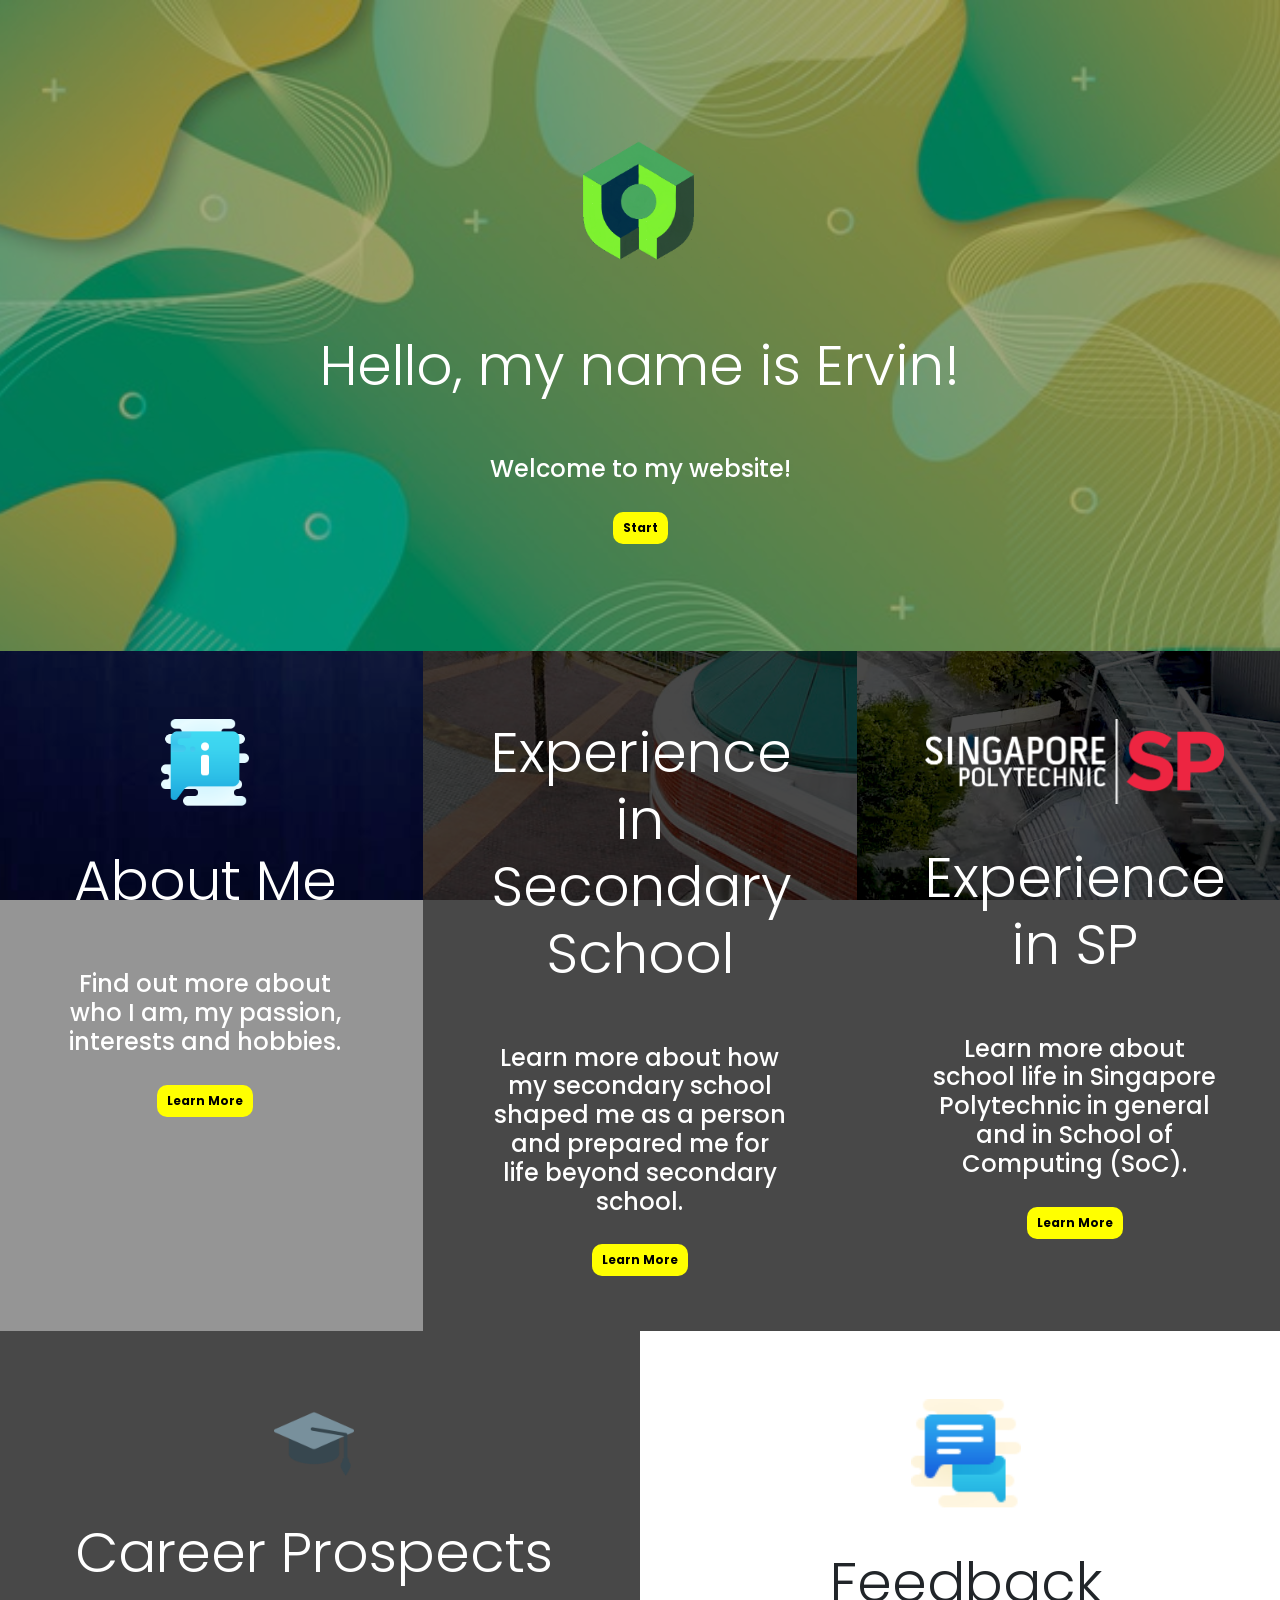
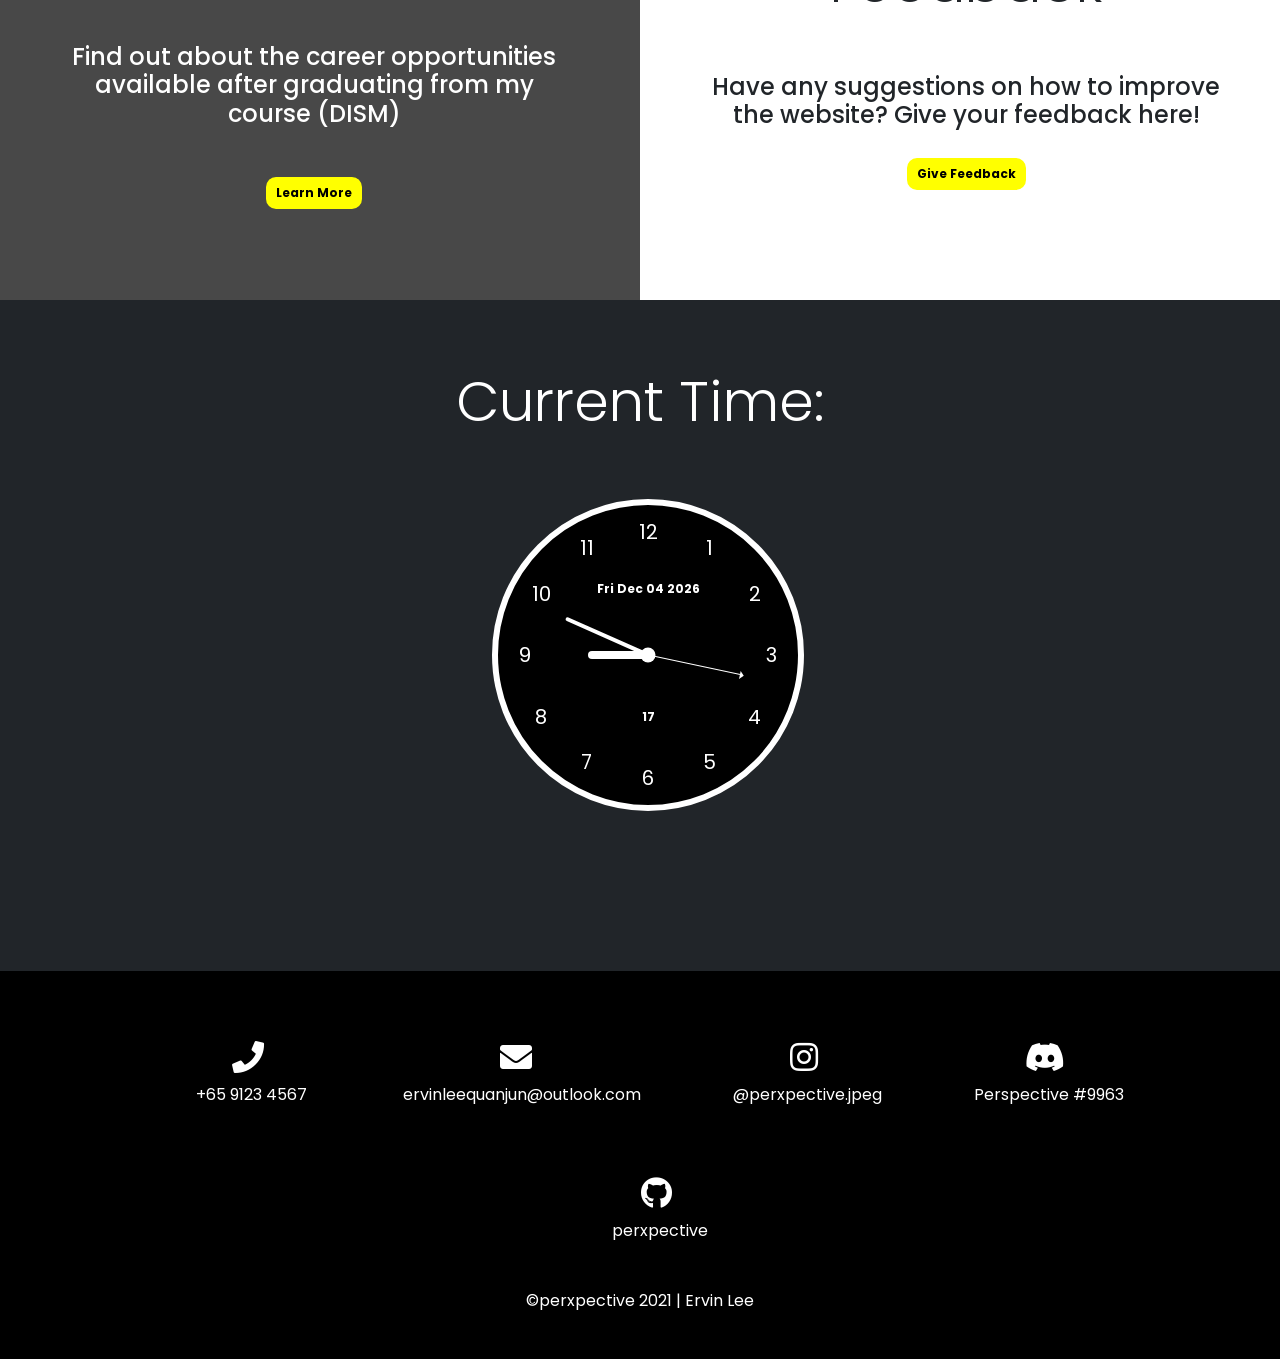
<file: index.html>
<!DOCTYPE html>
<html lang="en">
<head>
    <meta charset="UTF-8">
    <meta http-equiv="X-UA-Compatible" content="IE=edge">
    <meta name="viewport" content="width=device-width, initial-scale=1.0">
    <meta name="viewport" content="width=device-widbth, initial-scale=1.0">

    <link rel="preconnect" href="https://fonts.gstatic.com">
    <link href="https://fonts.googleapis.com/css2?family=Poppins:wght@200&display=swap" rel="stylesheet">
    <link rel="stylesheet" href="../css_files/styles.css">
    <link rel="stylesheet" href="../css_files/background.css">
    <link rel="shortcut icon" type="image/jpg" href="../icons/website_logo.png"/>

    <!-- Font Awesome CDN -->
    <link rel="stylesheet" href="https://pro.fontawesome.com/releases/v5.10.0/css/all.css"
        integrity="sha384-AYmEC3Yw5cVb3ZcuHtOA93w35dYTsvhLPVnYs9eStHfGJvOvKxVfELGroGkvsg+p" crossorigin="anonymous" />

    <!--Animate.css CDN-->
    <link rel="stylesheet" href="https://cdnjs.cloudflare.com/ajax/libs/animate.css/4.1.1/animate.min.css" />

    <!-- CSS Bootstrap CDN-->
    <link href="https://cdn.jsdelivr.net/npm/bootstrap@5.0.2/dist/css/bootstrap.min.css" rel="stylesheet" integrity="sha384-EVSTQN3/azprG1Anm3QDgpJLIm9Nao0Yz1ztcQTwFspd3yD65VohhpuuCOmLASjC" crossorigin="anonymous">
    
    <!-- JS Bootstrap CDN -->
    <script src="https://code.jquery.com/jquery-3.2.1.slim.min.js"
        integrity="sha384-KJ3o2DKtIkvYIK3UENzmM7KCkRr/rE9/Qpg6aAZGJwFDMVNA/GpGFF93hXpG5KkN"
        crossorigin="anonymous"></script>
    <script src="https://cdnjs.cloudflare.com/ajax/libs/popper.js/1.12.9/umd/popper.min.js"
        integrity="sha384-ApNbgh9B+Y1QKtv3Rn7W3mgPxhU9K/ScQsAP7hUibX39j7fakFPskvXusvfa0b4Q"
        crossorigin="anonymous"></script>
    <script src="https://maxcdn.bootstrapcdn.com/bootstrap/4.0.0/js/bootstrap.min.js"
        integrity="sha384-JZR6Spejh4U02d8jOt6vLEHfe/JQGiRRSQQxSfFWpi1MquVdAyjUar5+76PVCmYl"
        crossorigin="anonymous"></script>
   
   
    <title>Home</title>
    <!--
        Note: Website icon created by me using Photoshop, no attribution is required
        All icons are sourced from icons8.com
    -->
</head>
<body>
    
    <!--Web Content-->
    <section>
        <div class="row">
            <!--Title Div-->
            <!-- Background Image Source: https://www.freepik.com/free-vector/abstract-green-background-fluid-style_7265040.htm -->
            <div class="title background jumbotron-fluid jumbotron text-center col-lg-12 p-xs-0">
                <img src="../icons/website_logo.png" class="img-fluid" alt="website_logo" width="200" height="200">
                <p class="display-4 animate__animated animate__jackInTheBox">Hello, my name is Ervin!</p>
                <p class="h4 animate__animated animate__fadeInLeft animate__delay-1s">Welcome to my website!</p>
                <a class="badge badge-warning animate__animated animate__fadeIn animate__delay-2s" href="#about">Start</a>  
            </div>
            
            <!--About Me Div-->
            <!--Background Image Source: https://eskipaper.com/background-wallpaper.html-->
            <div class="background about jumbotron-fluid jumbotron text-center p-0 pt-5 pb-5 p-lg-5 col-xl-4 col-lg-6 col-md-6 col-sm-12" id="about">
                <img src="../icons/icons8-about-256.png" alt="about icon" width="128" height="128">
                <p class="display-4">About Me</p>
                <p class="h4">Find out more about who I am, my passion, interests and hobbies.</p>
                <a class="badge badge-warning" href="about.html">Learn More</a>
            </div>
    
            <!--Secondary School Experience Div-->
            <!--Background Image Source: https://www.flickr.com/photos/cdn_harv/4041412875-->
            <div class="background secondary jumbotron-fluid jumbotron text-center p-0 pt-5 pb-5 p-lg-5 col-xl-4 col-lg-6 col-md-6 col-sm-12">
                <p class="display-4">Experience in Secondary School</p>
                <p class="h4">Learn more about how my secondary school shaped me as a person and prepared me for life beyond secondary school.</p>
                <a class="badge badge-warning" href="secondary.html">Learn More</a>
            </div>
    
            <!--SP Experience Div-->
            <!--Background Image Source: https://industry.sp.edu.sg/co-location/-->
            <!--SP Logo Source: https://industry.sp.edu.sg/internship/-->
            <div class="background sp-div jumbotron-fluid jumbotron text-center p-0 pt-5 pb-5 p-lg-5 col-xl-4 col-lg-6 col-md-6">
                <img src="../icons/sp_logo.png" class="img-fluid" alt="sp campus" width="400"/>
                <p class="display-4">Experience in SP</p>
                <p class="h4">Learn more about school life in Singapore Polytechnic in general and in School of Computing (SoC).</p >
                <a class="badge badge-warning" href="sp.html">Learn More</a>
            </div>
    
            <!--Career Prospects Div-->
            <!--Background Image Source: https://unsplash.com/photos/4hbJ-eymZ1o -->
            <div class="background career-div jumbotron-fluid jumbotron text-center p-0 pt-5 pb-5 p-lg-5 col-lg-6 col-md-6">
                <img src="../icons/graduation.png" alt="graduation hat" width="120" class="img-fluid">
                <p class="display-4">Career Prospects</p>
                <p class="h4">Find out about the career opportunities available after graduating from my course (DISM)<p>
                <a class="badge badge-warning" href="career.html">Learn More</a>
            </div>
    
            <!--Feedback Div-->
            <!--Background Image Source: https://wallpaperaccess.com/white-texture -->
            <div class="feedback feedback-div background jumbotron-fluid jumbotron text-center p-0 pt-5 pb-5 p-lg-5 col-xl-6 col-lg-12">
                <img src="../icons/feedback.png" alt="speech bubble" width="150">
                <p class="display-4 text-dark">Feedback</p>
                <p class="h4 text-dark">Have any suggestions on how to improve the website? Give your feedback here! </p>
                <a class="badge badge-warning" href="feedback.html">Give Feedback</a>
            </div>
        </div>

        <!-- Clock Div-->
        <div class="jumbotron jumbotron-fluid clock-div text-center p-0 pt-5 bg-dark">
            <p class="display-4">Current Time:</p>
            <!-- Clock Embed in iFrame -->
            <div style="height:500px;overflow:hidden">
                <iframe src="clock.html" style="padding:0px;width:100%;height:500px;overflow:hidden"></iframe>
            </div>
        </div>
    </section>

    <!--Footer Div-->
    <footer>
        <ul>
            <li><a href="tel:+659123467" target="_blank"><i class="fas fa-phone fa-2x" style="color:white;"></i></a><div class="d-none d-lg-block">&nbsp;&nbsp;+65 9123 4567</div></li>
            <li><a href="mailto:ervinleequanjun@outlook.com?subject=Enquiries" target="_blank"><i class="fas fa-envelope fa-2x" style="color:white;"></i></a><div class="d-none d-lg-block">&nbsp;&nbsp;&nbsp;ervinleequanjun@outlook.com</div></li>
            <li><a href="https://instagram.com/perxpective.jpeg" target="_blank"><i class="fab fa-instagram fa-2x" style="color:white;"></i></a><div class="d-none d-lg-block">&nbsp;&nbsp;@perxpective.jpeg</div></li>
            <li><a href="https://discord.com/channels/@me" target="_blank"><i class="fab fa-discord fa-2x" style="color:white;"></i></a><div class="d-none d-lg-block">&nbsp;&nbsp;Perspective #9963</div></li>
            <li><a href="https://github.com/perxpective" target="_blank"><i class="fab fa-github fa-2x" style="color:white;"></i></a><div class="d-none d-lg-block">&nbsp;&nbsp;perxpective</div></li>
        </ul>
        <p>&copy;perxpective 2021 | Ervin Lee</p>
    </footer>
</body>
</html>
</file>
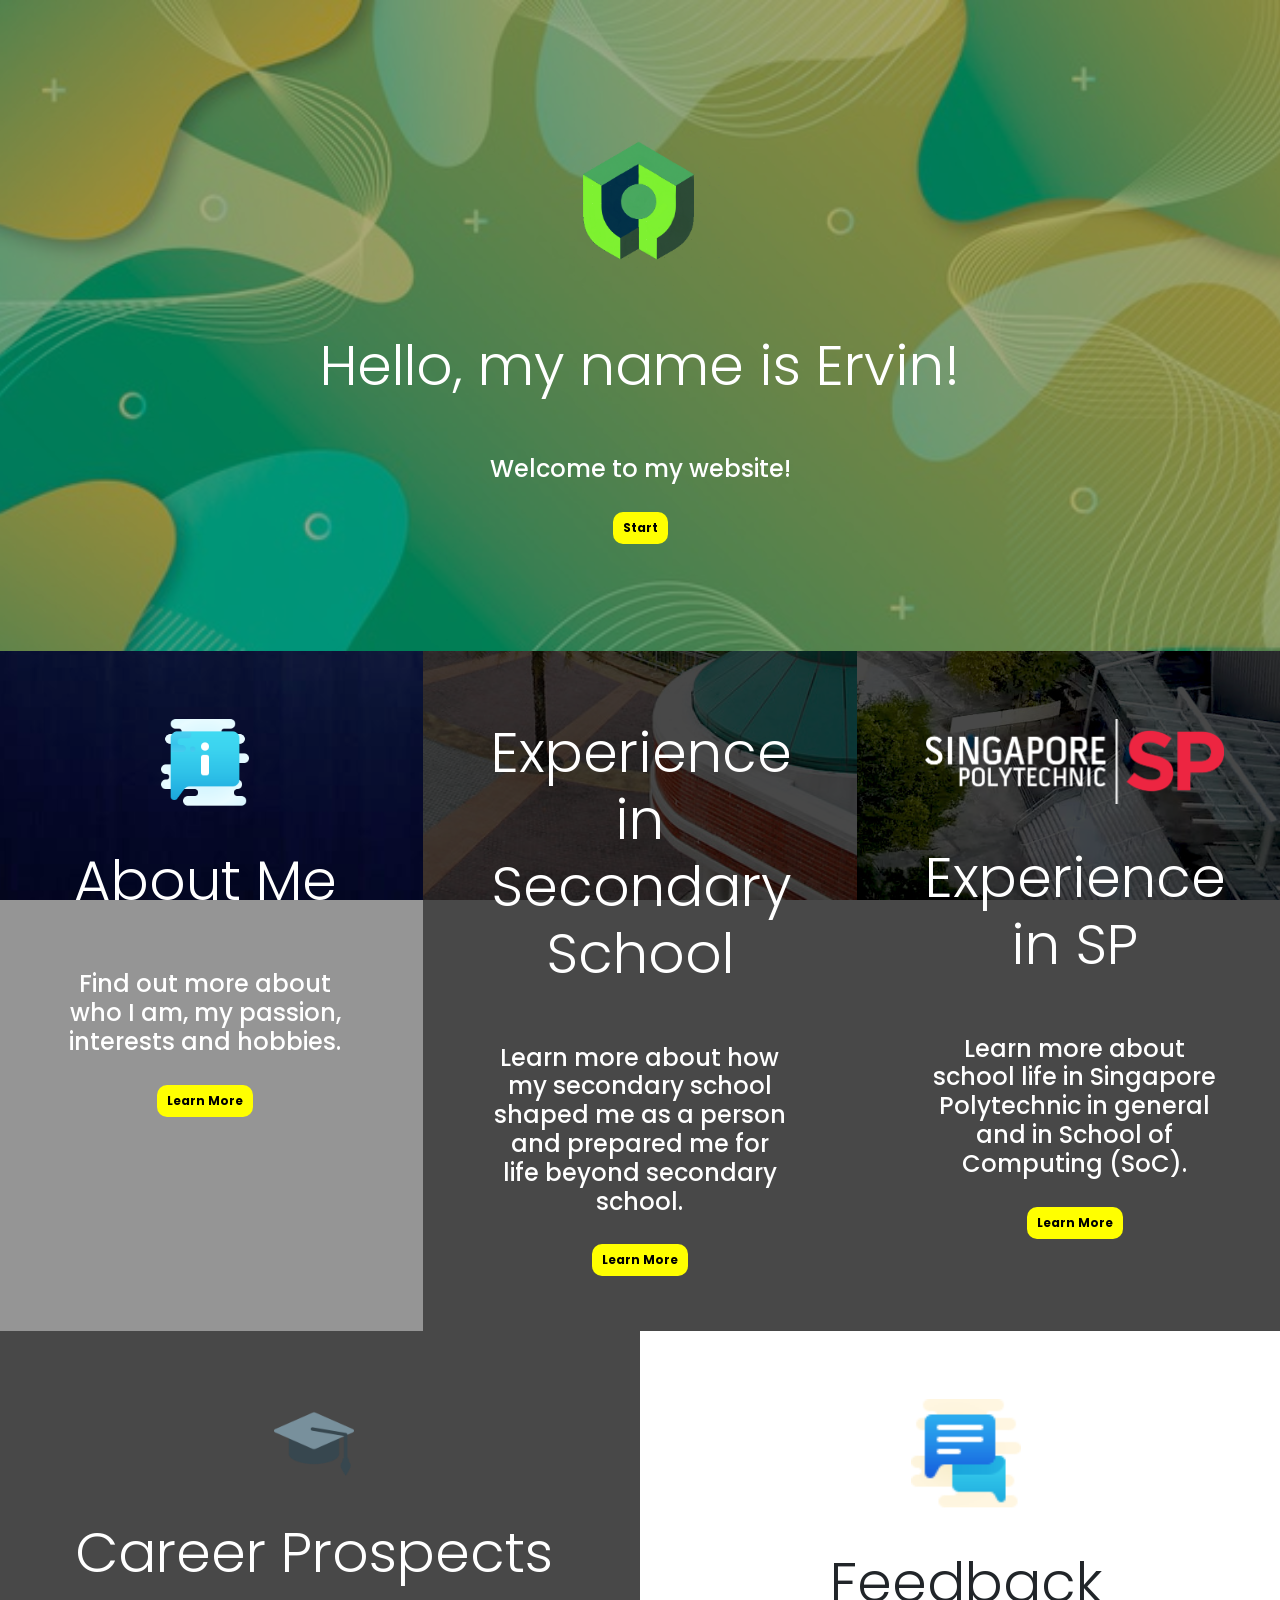
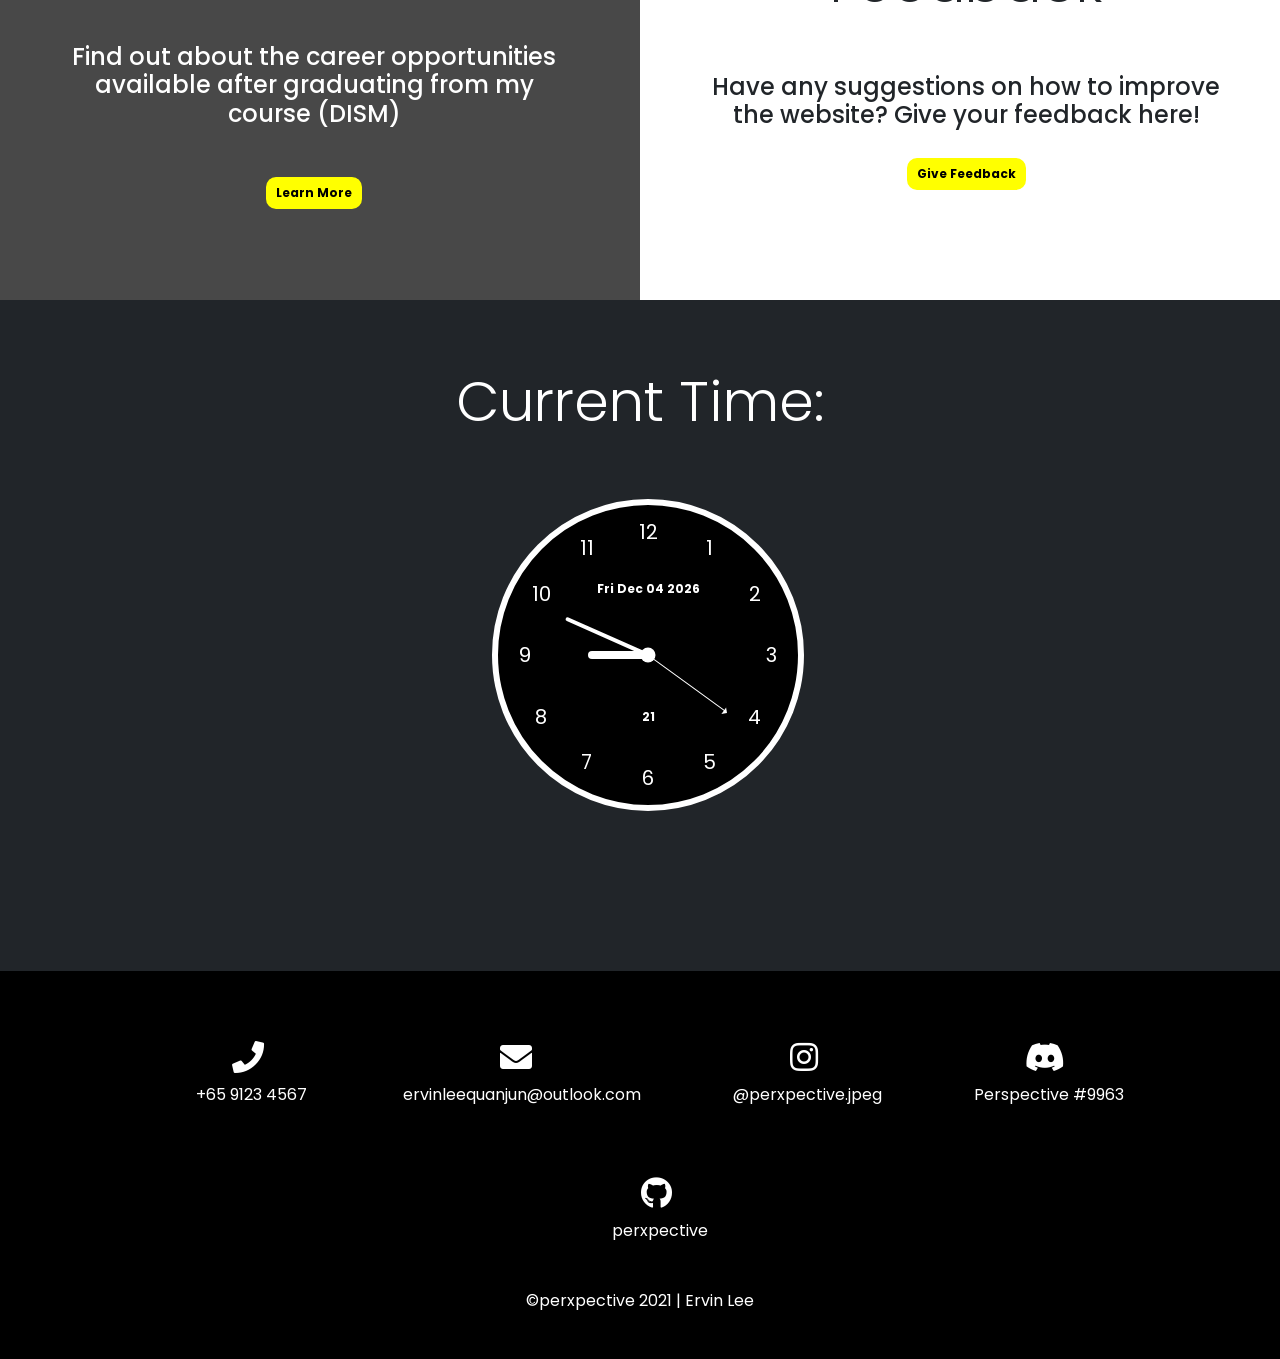
<file: html_files/index.html>
<!DOCTYPE html>
<html lang="en">
<head>
    <meta charset="UTF-8">
    <meta http-equiv="X-UA-Compatible" content="IE=edge">
    <meta name="viewport" content="width=device-width, initial-scale=1.0">
    <meta name="viewport" content="width=device-widbth, initial-scale=1.0">

    <link rel="preconnect" href="https://fonts.gstatic.com">
    <link href="https://fonts.googleapis.com/css2?family=Poppins:wght@200&display=swap" rel="stylesheet">
    <link rel="stylesheet" href="../css_files/styles.css">
    <link rel="stylesheet" href="../css_files/background.css">
    <link rel="shortcut icon" type="image/jpg" href="../icons/website_logo.png"/>

    <!-- Font Awesome CDN -->
    <link rel="stylesheet" href="https://pro.fontawesome.com/releases/v5.10.0/css/all.css"
        integrity="sha384-AYmEC3Yw5cVb3ZcuHtOA93w35dYTsvhLPVnYs9eStHfGJvOvKxVfELGroGkvsg+p" crossorigin="anonymous" />

    <!--Animate.css CDN-->
    <link rel="stylesheet" href="https://cdnjs.cloudflare.com/ajax/libs/animate.css/4.1.1/animate.min.css" />

    <!-- CSS Bootstrap CDN-->
    <link href="https://cdn.jsdelivr.net/npm/bootstrap@5.0.2/dist/css/bootstrap.min.css" rel="stylesheet" integrity="sha384-EVSTQN3/azprG1Anm3QDgpJLIm9Nao0Yz1ztcQTwFspd3yD65VohhpuuCOmLASjC" crossorigin="anonymous">
    
    <!-- JS Bootstrap CDN -->
    <script src="https://code.jquery.com/jquery-3.2.1.slim.min.js"
        integrity="sha384-KJ3o2DKtIkvYIK3UENzmM7KCkRr/rE9/Qpg6aAZGJwFDMVNA/GpGFF93hXpG5KkN"
        crossorigin="anonymous"></script>
    <script src="https://cdnjs.cloudflare.com/ajax/libs/popper.js/1.12.9/umd/popper.min.js"
        integrity="sha384-ApNbgh9B+Y1QKtv3Rn7W3mgPxhU9K/ScQsAP7hUibX39j7fakFPskvXusvfa0b4Q"
        crossorigin="anonymous"></script>
    <script src="https://maxcdn.bootstrapcdn.com/bootstrap/4.0.0/js/bootstrap.min.js"
        integrity="sha384-JZR6Spejh4U02d8jOt6vLEHfe/JQGiRRSQQxSfFWpi1MquVdAyjUar5+76PVCmYl"
        crossorigin="anonymous"></script>
   
   
    <title>Home</title>
    <!--
        Note: Website icon created by me using Photoshop, no attribution is required
        All icons are sourced from icons8.com
    -->
</head>
<body>
    
    <!--Web Content-->
    <section>
        <div class="row">
            <!--Title Div-->
            <!-- Background Image Source: https://www.freepik.com/free-vector/abstract-green-background-fluid-style_7265040.htm -->
            <div class="title background jumbotron-fluid jumbotron text-center col-lg-12 p-xs-0">
                <img src="../icons/website_logo.png" class="img-fluid" alt="website_logo" width="200" height="200">
                <p class="display-4 animate__animated animate__jackInTheBox">Hello, my name is Ervin!</p>
                <p class="h4 animate__animated animate__fadeInLeft animate__delay-1s">Welcome to my website!</p>
                <a class="badge badge-warning animate__animated animate__fadeIn animate__delay-2s" href="#about">Start</a>  
            </div>
            
            <!--About Me Div-->
            <!--Background Image Source: https://eskipaper.com/background-wallpaper.html-->
            <div class="background about jumbotron-fluid jumbotron text-center p-0 pt-5 pb-5 p-lg-5 col-xl-4 col-lg-6 col-md-6 col-sm-12" id="about">
                <img src="../icons/icons8-about-256.png" alt="about icon" width="128" height="128">
                <p class="display-4">About Me</p>
                <p class="h4">Find out more about who I am, my passion, interests and hobbies.</p>
                <a class="badge badge-warning" href="about.html">Learn More</a>
            </div>
    
            <!--Secondary School Experience Div-->
            <!--Background Image Source: https://www.flickr.com/photos/cdn_harv/4041412875-->
            <div class="background secondary jumbotron-fluid jumbotron text-center p-0 pt-5 pb-5 p-lg-5 col-xl-4 col-lg-6 col-md-6 col-sm-12">
                <p class="display-4">Experience in Secondary School</p>
                <p class="h4">Learn more about how my secondary school shaped me as a person and prepared me for life beyond secondary school.</p>
                <a class="badge badge-warning" href="secondary.html">Learn More</a>
            </div>
    
            <!--SP Experience Div-->
            <!--Background Image Source: https://industry.sp.edu.sg/co-location/-->
            <!--SP Logo Source: https://industry.sp.edu.sg/internship/-->
            <div class="background sp-div jumbotron-fluid jumbotron text-center p-0 pt-5 pb-5 p-lg-5 col-xl-4 col-lg-6 col-md-6">
                <img src="../icons/sp_logo.png" class="img-fluid" alt="sp campus" width="400"/>
                <p class="display-4">Experience in SP</p>
                <p class="h4">Learn more about school life in Singapore Polytechnic in general and in School of Computing (SoC).</p >
                <a class="badge badge-warning" href="sp.html">Learn More</a>
            </div>
    
            <!--Career Prospects Div-->
            <!--Background Image Source: https://unsplash.com/photos/4hbJ-eymZ1o -->
            <div class="background career-div jumbotron-fluid jumbotron text-center p-0 pt-5 pb-5 p-lg-5 col-lg-6 col-md-6">
                <img src="../icons/graduation.png" alt="graduation hat" width="120" class="img-fluid">
                <p class="display-4">Career Prospects</p>
                <p class="h4">Find out about the career opportunities available after graduating from my course (DISM)<p>
                <a class="badge badge-warning" href="career.html">Learn More</a>
            </div>
    
            <!--Feedback Div-->
            <!--Background Image Source: https://wallpaperaccess.com/white-texture -->
            <div class="feedback feedback-div background jumbotron-fluid jumbotron text-center p-0 pt-5 pb-5 p-lg-5 col-xl-6 col-lg-12">
                <img src="../icons/feedback.png" alt="speech bubble" width="150">
                <p class="display-4 text-dark">Feedback</p>
                <p class="h4 text-dark">Have any suggestions on how to improve the website? Give your feedback here! </p>
                <a class="badge badge-warning" href="feedback.html">Give Feedback</a>
            </div>
        </div>

        <!-- Clock Div-->
        <div class="jumbotron jumbotron-fluid clock-div text-center p-0 pt-5 bg-dark">
            <p class="display-4">Current Time:</p>
            <!-- Clock Embed in iFrame -->
            <div style="height:500px;overflow:hidden">
                <iframe src="clock.html" style="padding:0px;width:100%;height:500px;overflow:hidden"></iframe>
            </div>
        </div>
    </section>

    <!--Footer Div-->
    <footer>
        <ul>
            <li><a href="tel:+659123467" target="_blank"><i class="fas fa-phone fa-2x" style="color:white;"></i></a><div class="d-none d-lg-block">&nbsp;&nbsp;+65 9123 4567</div></li>
            <li><a href="mailto:ervinleequanjun@outlook.com?subject=Enquiries" target="_blank"><i class="fas fa-envelope fa-2x" style="color:white;"></i></a><div class="d-none d-lg-block">&nbsp;&nbsp;&nbsp;ervinleequanjun@outlook.com</div></li>
            <li><a href="https://instagram.com/perxpective.jpeg" target="_blank"><i class="fab fa-instagram fa-2x" style="color:white;"></i></a><div class="d-none d-lg-block">&nbsp;&nbsp;@perxpective.jpeg</div></li>
            <li><a href="https://discord.com/channels/@me" target="_blank"><i class="fab fa-discord fa-2x" style="color:white;"></i></a><div class="d-none d-lg-block">&nbsp;&nbsp;Perspective #9963</div></li>
            <li><a href="https://github.com/perxpective" target="_blank"><i class="fab fa-github fa-2x" style="color:white;"></i></a><div class="d-none d-lg-block">&nbsp;&nbsp;perxpective</div></li>
        </ul>
        <p>&copy;perxpective 2021 | Ervin Lee</p>
    </footer>
</body>
</html>
</file>
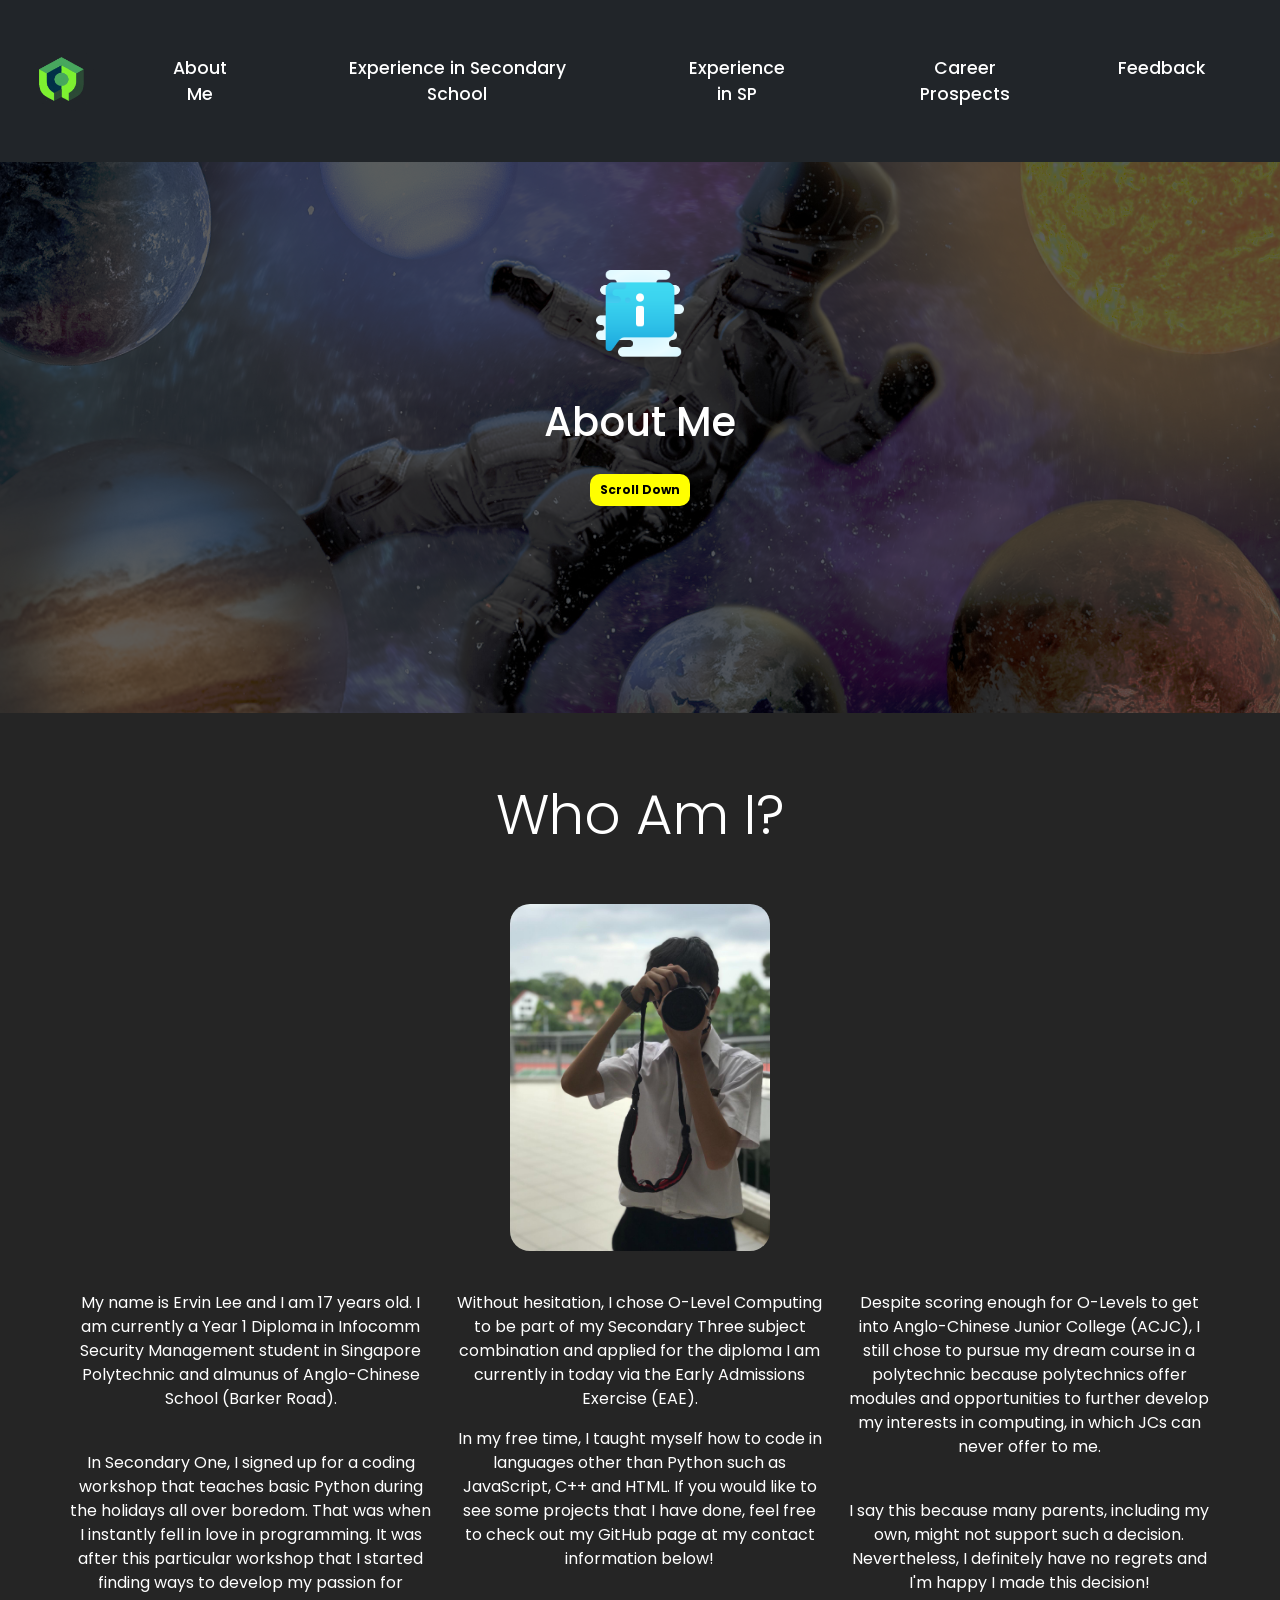
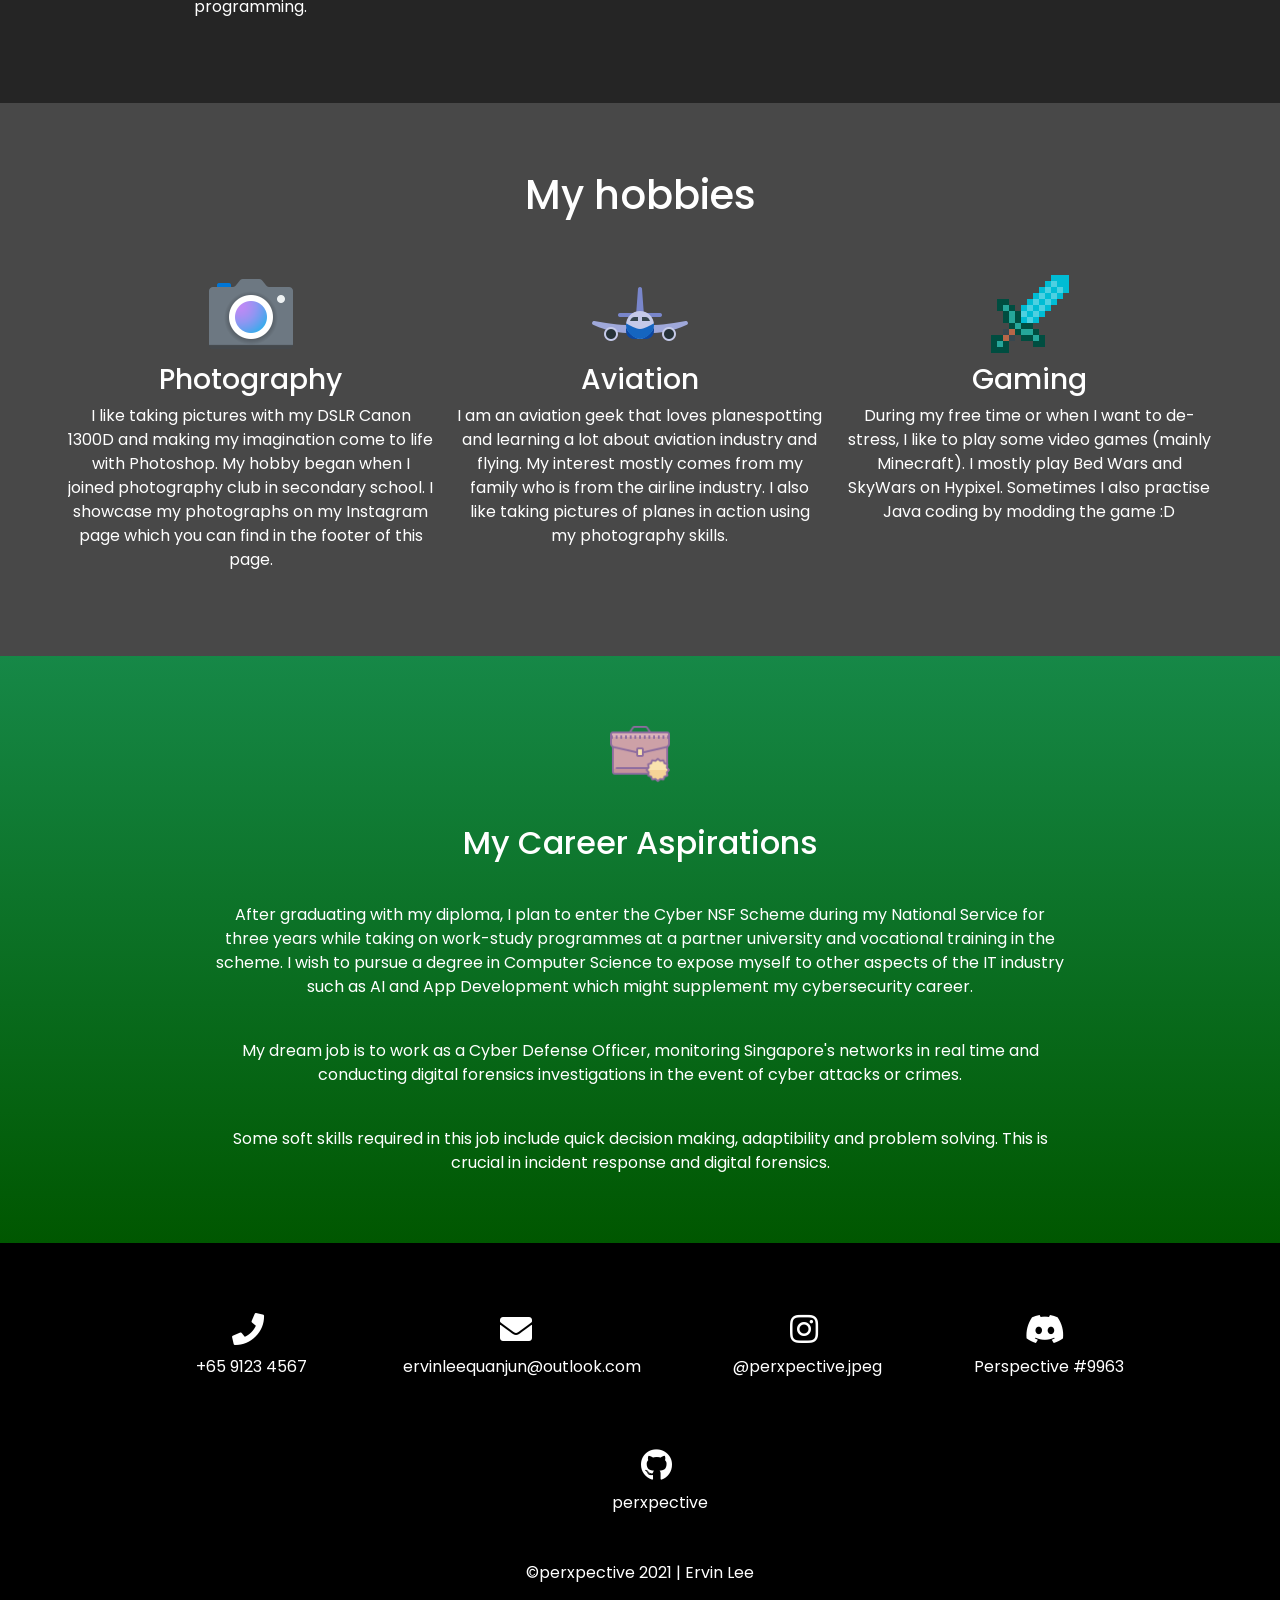
<file: about.html>
<!DOCTYPE html>
<html lang="en">

<head>
    <meta charset="UTF-8">
    <meta http-equiv="X-UA-Compatible" content="IE=edge">
    <meta name="viewport" content="width=device-width, initial-scale=1.0">
    <meta name="viewport" content="width=device-widbth, initial-scale=1.0">

    <link rel="preconnect" href="https://fonts.gstatic.com">
    <link href="https://fonts.googleapis.com/css2?family=Poppins:wght@200&display=swap" rel="stylesheet">
    <link rel="stylesheet" href="../css_files/styles.css">
    <link rel="stylesheet" href="../css_files/background.css">
    <link rel="shortcut icon" type="image/jpg" href="../icons/website_logo.png" />

    <!-- Font Awesome CDN -->
    <link rel="stylesheet" href="https://pro.fontawesome.com/releases/v5.10.0/css/all.css" integrity="sha384-AYmEC3Yw5cVb3ZcuHtOA93w35dYTsvhLPVnYs9eStHfGJvOvKxVfELGroGkvsg+p" crossorigin="anonymous" />

    <!--Animate.css CDN-->
    <link rel="stylesheet" href="https://cdnjs.cloudflare.com/ajax/libs/animate.css/4.1.1/animate.min.css" />

    <!-- CSS Bootstrap CDN-->
    <link href="https://cdn.jsdelivr.net/npm/bootstrap@5.0.2/dist/css/bootstrap.min.css" rel="stylesheet"
    integrity="sha384-EVSTQN3/azprG1Anm3QDgpJLIm9Nao0Yz1ztcQTwFspd3yD65VohhpuuCOmLASjC" crossorigin="anonymous"/>

    <!-- JS Bootstrap CDN -->
    <script src="https://code.jquery.com/jquery-3.2.1.slim.min.js"
        integrity="sha384-KJ3o2DKtIkvYIK3UENzmM7KCkRr/rE9/Qpg6aAZGJwFDMVNA/GpGFF93hXpG5KkN"
        crossorigin="anonymous"></script>
    <script src="https://cdnjs.cloudflare.com/ajax/libs/popper.js/1.12.9/umd/popper.min.js"
        integrity="sha384-ApNbgh9B+Y1QKtv3Rn7W3mgPxhU9K/ScQsAP7hUibX39j7fakFPskvXusvfa0b4Q"
        crossorigin="anonymous"></script>
    <script src="https://maxcdn.bootstrapcdn.com/bootstrap/4.0.0/js/bootstrap.min.js"
        integrity="sha384-JZR6Spejh4U02d8jOt6vLEHfe/JQGiRRSQQxSfFWpi1MquVdAyjUar5+76PVCmYl"
        crossorigin="anonymous"></script>

    <title>About</title>
    <!--
        Note: Website icon created by me using Photoshop, no attribution is required
        All icons are sourced from icons8.com
    -->
</head>

<body>
    <!-- Navigation Bar -->
    <nav class="navbar navbar-expand-lg bg-dark navbar-dark fixed-top">
        <a href="index.html" class="navbar-brand"><img src="../icons/website_logo.png" alt="website_logo" class="logo d-inline-block align-top"></a>
        <button class="navbar-toggler" role="button" data-toggle="collapse" data-target="#navigationbar" aria-controls="navigationbar" aria-expanded="false" aria-label="Toggle navigation">
            <span class="navbar-toggler-icon"></span>
        </button>
        <div class="collapse navbar-collapse" id="navigationbar">
            <ul class="navbar-nav mr-auto mt-2 mt-lg-0">
                <li class="animate__animated animate__backInDown nav-item"><a href="about.html">About Me</a></li>
                <li class="animate__animated animate__backInDown nav-item"><a href="secondary.html">Experience in Secondary School</a></li>
                <li class="animate__animated animate__backInDown nav-item"><a href="sp.html">Experience in SP</a></li>
                <li class="animate__animated animate__backInDown nav-item"><a href="career.html">Career Prospects</a>
                </li>
                <li class="animate__animated animate__backInDown nav-item"><a href="feedback.html">Feedback</a></li>
            </ul>
        </div>
    </nav>
    
    <section>
        <!--Title Div-->
        <!--Background Image is created by me using Photoshop.-->
        <div class="about-title background jumbotron-fluid jumbotron text-center">
            <img src="../icons/icons8-about-256.png" alt="about icon" width="128">
            <h1>About Me</h1>
            <a class="badge badge-warning" href="#about">Scroll Down</a>
        </div>

        <!--Intro Div-->
        <div class="container-fluid about-me p-sm-5 p-3 text-center" id="about">
            <p class="display-4">Who Am I?</p>
            <img class="images img-fluid" src="../images/ea8773af-2f1f-4c18-a3d7-38dee5600abd.jpg" alt="picture of me" width="300">
            <div class="row">
                <div class="col-md-6 col-lg-4">
                    <p>My name is Ervin Lee and I am 17 years old. I am currently a Year 1 Diploma in Infocomm Security Management student in Singapore Polytechnic and almunus of Anglo-Chinese School (Barker Road).</p>
                    <br>
                    <p>In Secondary One, I signed up for a coding workshop that teaches basic Python during the holidays all over boredom. That was when I instantly fell in love in programming. It was after this particular workshop that I started finding ways to develop my passion for programming.</p>
                    </div>
                <div class="col-md-6 col-lg-4">
                    <p>Without hesitation, I chose O-Level Computing to be part of my Secondary Three subject combination and applied for the diploma I am currently in today via the Early Admissions Exercise (EAE).</p>   
                    <p>In my free time, I taught myself how to code in languages other than Python such as JavaScript, C++ and HTML. If you would like to see some projects that I have done, feel free to check out my GitHub page at my contact information below!</p>
                </div>
                <div class="col-md-12 col-lg-4">
                    <p>Despite scoring enough for O-Levels to get into Anglo-Chinese Junior College (ACJC), I still chose to pursue my dream course in a polytechnic because polytechnics offer modules and opportunities to further develop my interests in computing, in which JCs can never offer to me.</p>
                    <br>
                    <p>I say this because many parents, including my own, might not support such a decision. Nevertheless, I definitely have no regrets and I'm happy I made this decision!</p> 
                </div>
            </div>
        </div>

        <!--Hobbies Div-->
        <div class="about-hobbies background container-fluid text-center p-sm-5 p-3">
            <p class="h1">My hobbies</p>
            <div class="row">
                <div class="col-xl-4 col-md-6 col-sm-12">
                    <img class="icons" src="../icons/icons8-camera-96.png" alt="camera icon">
                    <p class="h3">Photography</p>
                    <p>I like taking pictures with my DSLR Canon 1300D and making my imagination come to life with Photoshop. My hobby began when I joined photography club in secondary school. I showcase my photographs on my Instagram page which you can find in the footer of this page.</p>
                </div>
                <div class="col-xl-4 col-md-6 col-sm-12">
                    <img class="icons" src="../icons/icons8-airplane-96.png" alt="plane icon">
                    <p class="h3">Aviation</p>
                    <p>I am an aviation geek that loves planespotting and learning a lot about aviation industry and flying. My interest mostly comes from my family who is from the airline industry. I also like taking pictures of planes in action using my photography skills.</p>
                </div>
                <div class="col-xl-4 col-md-12 col-sm-12">
                    <img class="icons" src="../icons/icons8-minecraft-sword-96.png" alt="sword icon">
                    <p class="h3">Gaming</p>
                    <p>During my free time or when I want to de-stress, I like to play some video games (mainly Minecraft). I mostly play Bed Wars and SkyWars on Hypixel. Sometimes I also practise Java coding by modding the game :D</p>
                </div>
            </div>
        </div>
        <div class="about-career container-fluid text-center p-3 p-sm-5">
            <img src="../icons/icons8-new-job-64.png" width="100" alt="job icon">
            <p class="h2">My Career Aspirations</p>
            <p>After graduating with my diploma, I plan to enter the Cyber NSF Scheme during my National Service for three years while taking on work-study programmes at a partner university and vocational training in the scheme. I wish to pursue a degree in Computer Science to expose myself to other aspects of the IT industry such as AI and App Development which might supplement my cybersecurity career. </p>
            <p>My dream job is to work as a Cyber Defense Officer, monitoring Singapore's networks in real time and conducting digital forensics investigations in the event of cyber attacks or crimes.</p>
            <p>Some soft skills required in this job include quick decision making, adaptibility and problem solving. This is crucial in incident response and digital forensics.</p>
        </div>

    </section>

    <!--Footer Div-->
    <footer>
        <ul>
            <li><a href="tel:+659123467" target="_blank"><i class="fas fa-phone fa-2x" style="color:white;"></i></a><div class="d-none d-lg-block">&nbsp;&nbsp;+65 9123 4567</div></li>
            <li><a href="mailto:ervinleequanjun@outlook.com?subject=Enquiries" target="_blank"><i class="fas fa-envelope fa-2x" style="color:white;"></i></a><div class="d-none d-lg-block">&nbsp;&nbsp;&nbsp;ervinleequanjun@outlook.com</div>
            </li>
            <li><a href="https://instagram.com/perxpective.jpeg" target="_blank"><i class="fab fa-instagram fa-2x" style="color:white;"></i></a><div class="d-none d-lg-block">&nbsp;&nbsp;@perxpective.jpeg</div></li>
            <li><a href="https://discord.com/channels/@me" target="_blank"><i class="fab fa-discord fa-2x" style="color:white;"></i></a><div class="d-none d-lg-block">&nbsp;&nbsp;Perspective #9963</div>
            </li>
            <li><a href="https://github.com/perxpective" target="_blank"><i class="fab fa-github fa-2x" style="color:white;"></i></a><div class="d-none d-lg-block">&nbsp;&nbsp;perxpective</div>
            </li>
        </ul>
        <p>&copy;perxpective 2021 | Ervin Lee</p>
    </footer>
</body>
</html>
</file>
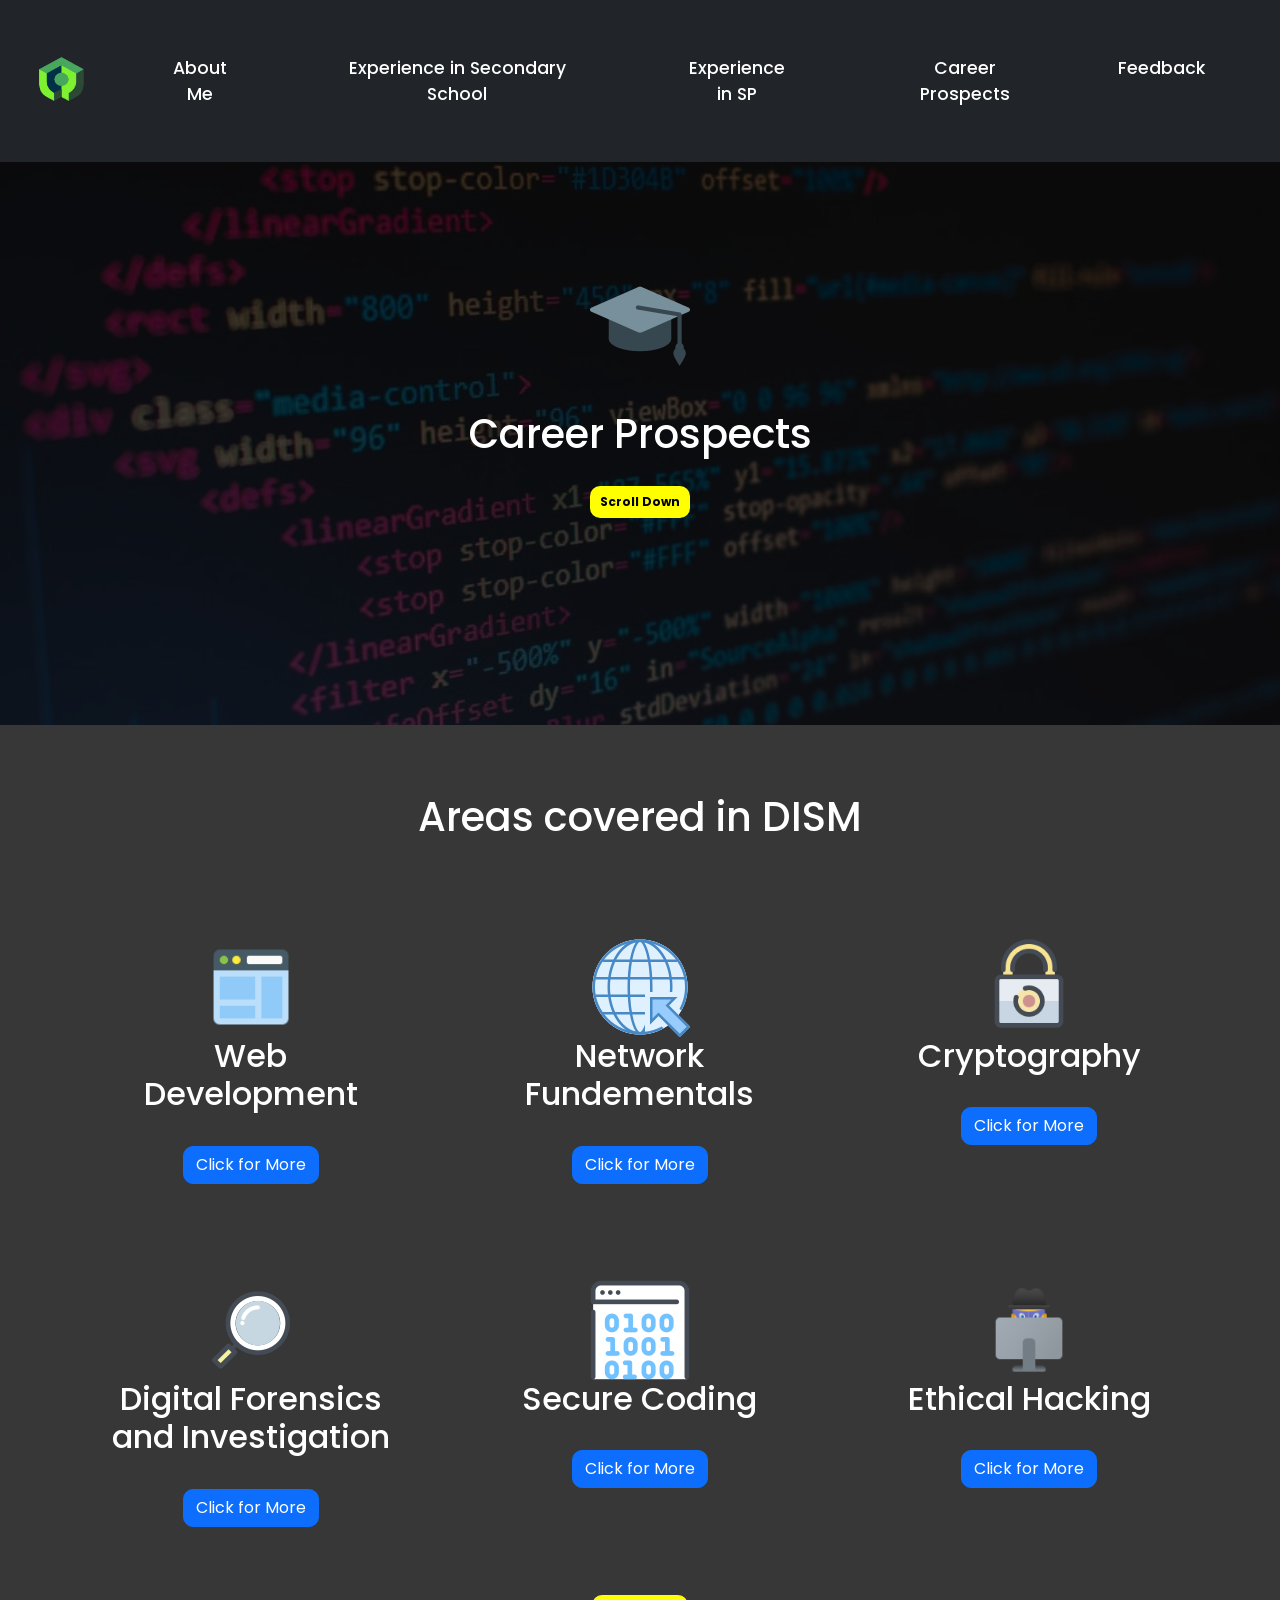
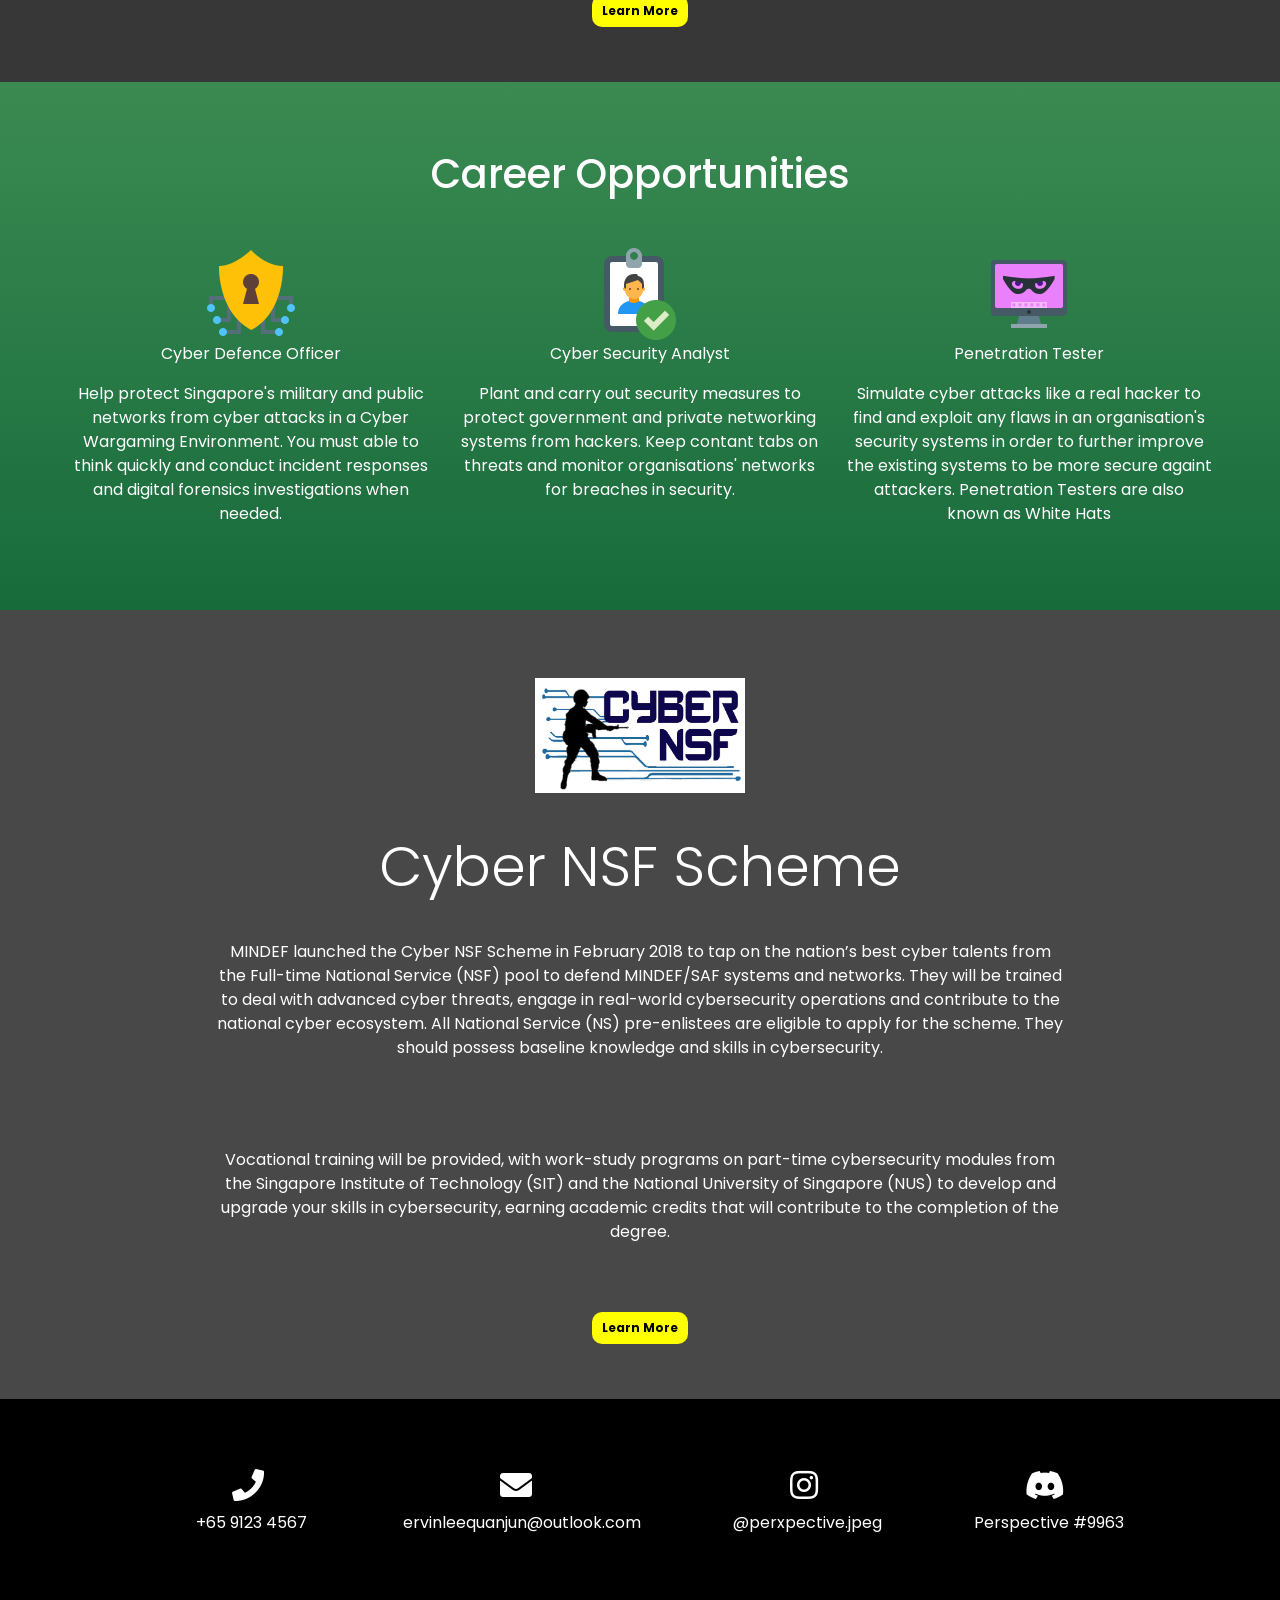
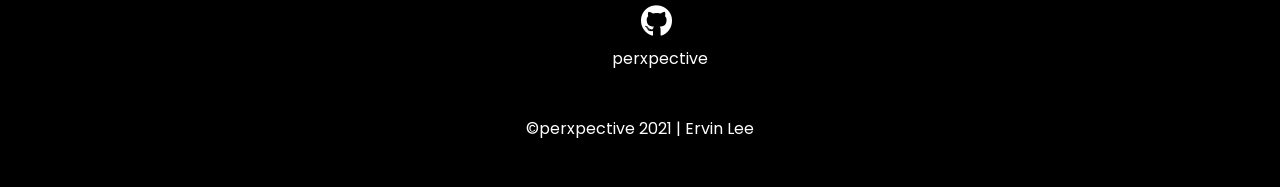
<file: career.html>
<!DOCTYPE html>
<html lang="en">

<head>
    <meta charset="UTF-8">
    <meta http-equiv="X-UA-Compatible" content="IE=edge">
    <meta name="viewport" content="width=device-width, initial-scale=1.0">
    <meta name="viewport" content="width=device-width, initial-scale=1.0">

    <link rel="preconnect" href="https://fonts.gstatic.com">
    <link href="https://fonts.googleapis.com/css2?family=Poppins:wght@200&display=swap" rel="stylesheet">
    <link rel="stylesheet" href="../css_files/background.css">
    <link rel="stylesheet" href="../css_files/styles.css">
    <link rel="shortcut icon" type="image/jpg" href="../icons/website_logo.png" />

    <!-- Font Awesome CDN -->
    <link rel="stylesheet" href="https://pro.fontawesome.com/releases/v5.10.0/css/all.css"
        integrity="sha384-AYmEC3Yw5cVb3ZcuHtOA93w35dYTsvhLPVnYs9eStHfGJvOvKxVfELGroGkvsg+p" crossorigin="anonymous" />
    
    <!--Animate.css CDN-->
    <link rel="stylesheet" href="https://cdnjs.cloudflare.com/ajax/libs/animate.css/4.1.1/animate.min.css" />
    
    <!-- CSS Bootstrap CDN-->
    <link href="https://cdn.jsdelivr.net/npm/bootstrap@5.0.2/dist/css/bootstrap.min.css" rel="stylesheet" integrity="sha384-EVSTQN3/azprG1Anm3QDgpJLIm9Nao0Yz1ztcQTwFspd3yD65VohhpuuCOmLASjC" crossorigin="anonymous">
    
    <!-- JS Bootstrap CDN -->
    <script src="https://code.jquery.com/jquery-3.2.1.slim.min.js"
        integrity="sha384-KJ3o2DKtIkvYIK3UENzmM7KCkRr/rE9/Qpg6aAZGJwFDMVNA/GpGFF93hXpG5KkN"
        crossorigin="anonymous"></script>
    <script src="https://cdnjs.cloudflare.com/ajax/libs/popper.js/1.12.9/umd/popper.min.js"
        integrity="sha384-ApNbgh9B+Y1QKtv3Rn7W3mgPxhU9K/ScQsAP7hUibX39j7fakFPskvXusvfa0b4Q"
        crossorigin="anonymous"></script>
    <script src="https://maxcdn.bootstrapcdn.com/bootstrap/4.0.0/js/bootstrap.min.js"
        integrity="sha384-JZR6Spejh4U02d8jOt6vLEHfe/JQGiRRSQQxSfFWpi1MquVdAyjUar5+76PVCmYl"
        crossorigin="anonymous"></script>
        
    <title>Career Prospects</title>
    <!--
        Note: Website icon created by me using Photoshop, no attribution is required
        All icons are sourced from icons8.com
    -->
</head>

<body>
    <!-- Navigation Bar -->
    <nav class="navbar navbar-expand-lg bg-dark navbar-dark fixed-top">
        <a href="index.html" class="navbar-brand"><img src="../icons/website_logo.png" alt="website_logo" class="logo d-inline-block align-top"></a>
        <button class="navbar-toggler" role="button" data-toggle="collapse" data-target="#navigationbar"
            aria-controls="navigationbar" aria-expanded="false" aria-label="Toggle navigation">
            <span class="navbar-toggler-icon"></span>
        </button>
        <div class="collapse navbar-collapse" id="navigationbar">
            <ul class="navbar-nav mr-auto mt-2 mt-lg-0">
                <li class="animate__animated animate__backInDown nav-item"><a href="about.html">About Me</a></li>
                <li class="animate__animated animate__backInDown nav-item"><a href="secondary.html">Experience in Secondary School</a></li>
                <li class="animate__animated animate__backInDown nav-item"><a href="sp.html">Experience in SP</a></li>
                <li class="animate__animated animate__backInDown nav-item"><a href="career.html">Career Prospects</a></li>
                <li class="animate__animated animate__backInDown nav-item"><a href="feedback.html">Feedback</a></li>
            </ul>
        </div>
    </nav>
    <section>
        <!--Title Div-->
        <div class="career-title background jumbotron jumbotron-fluid text-center">
            <img src="../icons/graduation.png" alt="graduation icon">
            <h1>Career Prospects</h1>
            <a class="badge badge-warning" href="#about">Scroll Down</a>
        </div>

        <!--Areas Covered in DISM Div-->
        <div class="career-areas background container-fluid text-center p-sm-5 p-0 pt-5 pb-5" id="about">
            <h1>Areas covered in DISM</h1>
            <div class="row">
                <div class="col-md-6 col-xl-4 col-sm-12 p-5">
                    <img class="icons" src="../icons/icons8-web-96.png" alt="web development" width="100">
                    <br>
                    <p class="h2">Web Development</p>
                    <br>
                    <!-- Button trigger modal -->
                    <button type="button" class="btn btn-primary" data-toggle="modal" data-target="#webdevmodal">
                        Click for More
                    </button>
                    <!-- Modal -->
                    <div class="modal fade" id="webdevmodal" tabindex="-1" role="dialog" aria-labelledby="webdev"
                        aria-hidden="true">
                        <div class="modal-dialog" role="document">
                            <div class="modal-content">
                                <div class="modal-header">
                                    <h5 class="modal-title" id="webdev">Web Development</h5>
                                    <button type="button" class="close" data-dismiss="modal" aria-label="Close">
                                        <span aria-hidden="true">&times;</span>
                                    </button>
                                </div>
                                <div class="modal-body">
                                    Aims to equip students with the knowledge and skills in developing effective front-end web applications using Hypertext Markup Language (HTML) and Cascading Stylesheets (CSS). Students will learn to use front-end web development frameworks to further enhance their ability for rapid prototyping responsive web application.
                                </div>
                                <div class="modal-footer">
                                    <button type="button" class="btn btn-secondary" data-dismiss="modal">Close</button>
                                </div>
                            </div>
                        </div>
                    </div>
                </div>

                <div class="col-md-6 col-xl-4 col-sm-12 p-5">
                    <img class="icons" src="../icons/icons8-internet-100.png" alt="network fundementals" width="100">
                    <br>
                    <p class="h2">Network Fundementals</p>
                    <br>
                    <!-- Button trigger modal -->
                    <button type="button" class="btn btn-primary" data-toggle="modal" data-target="#network-modal">
                        Click for More
                    </button>
                    <!-- Modal -->
                    <div class="modal fade" id="network-modal" tabindex="-1" role="dialog" aria-labelledby="network" aria-hidden="true">
                        <div class="modal-dialog" role="document">
                            <div class="modal-content">
                                <div class="modal-header">
                                    <h5 class="modal-title" id="network">Network Fundementals</h5>
                                    <button type="button" class="close" data-dismiss="modal" aria-label="Close">
                                        <span aria-hidden="true">&times;</span>
                                    </button>
                                </div>
                                <div class="modal-body">
                                    Equips students with the fundamental concepts and skills in data networking, both wired and wireless. Students will learn basic network devices, functions, standards, and protocols and will acquire basic networking skills like designing and setting up a local area network.
                                </div>
                                <div class="modal-footer">
                                    <button type="button" class="btn btn-secondary" data-dismiss="modal">Close</button>
                                </div>
                            </div>
                        </div>
                    </div>
                </div>

                <div class="col-md-6 col-xl-4 col-sm-12 p-5">
                    <img class="icons" src="../icons/icons8-lock-128.png" alt="cryptography" width="100">
                    <br>
                    <p class="h2">Cryptography</p>
                    <br>
                    <!-- Button trigger modal -->
                    <button type="button" class="btn btn-primary" data-toggle="modal" data-target="#crypto-modal">
                        Click for More
                    </button>
                    <!-- Modal -->
                    <div class="modal fade" id="crypto-modal" tabindex="-1" role="dialog" aria-labelledby="crypto" aria-hidden="true">
                        <div class="modal-dialog" role="document">
                            <div class="modal-content">
                                <div class="modal-header">
                                    <h5 class="modal-title" id="crypto">Cryptography</h5>
                                    <button type="button" class="close" data-dismiss="modal" aria-label="Close">
                                        <span aria-hidden="true">&times;</span>
                                    </button>
                                </div>
                                <div class="modal-body">
                                    Teaches students the principles and application of cryptography to secure data and network. Different encryption lgorithms and techniques will be introduced, including conventional and public-key cryptography, authentication and igital signatures. Students will learn to apply these concepts to secure and authenticate electronic mails and messages. Key management, digital certificates and public-key infrastructure will be discussed to understand the deployment of public-key cryptography.
                                </div>
                                <div class="modal-footer">
                                    <button type="button" class="btn btn-secondary" data-dismiss="modal">Close</button>
                                </div>
                            </div>
                        </div>
                    </div>
                </div>
                <div class="col-md-6 col-xl-4 col-sm-12 p-5">
                    <img class="icons" src="../icons/icons8-detective-100.png" alt="dfi" width="100">
                    <p class="h2">Digital Forensics and Investigation</p>
                    <br>
                    <!-- Button trigger modal -->
                    <button type="button" class="btn btn-primary" data-toggle="modal" data-target="#forensics-modal">
                        Click for More
                    </button>
                    <!-- Modal -->
                    <div class="modal fade" id="forensics-modal" tabindex="-1" role="dialog" aria-labelledby="forensics" aria-hidden="true">
                        <div class="modal-dialog" role="document">
                            <div class="modal-content">
                                <div class="modal-header">
                                    <h5 class="modal-title" id="forensics">Digital Forensics and Investigation</h5>
                                    <button type="button" class="close" data-dismiss="modal" aria-label="Close">
                                        <span aria-hidden="true">&times;</span>
                                    </button>
                                </div>
                                <div class="modal-body">
                                    Equips students with the fundamental concepts and techniques of computer and mobile forensics. Students will learn to acquire, analyse and present both computer and mobile data as evidence. This module will cover tools and techniques of computer and mobile forensics, data recovery, imaging and storage of electronic evidence.
                                </div>
                                <div class="modal-footer">
                                    <button type="button" class="btn btn-secondary" data-dismiss="modal">Close</button>
                                </div>
                            </div>
                        </div>
                    </div>
                </div>

                <div class="col-md-6 col-xl-4 col-sm-12 p-5">
                    <img class="icons" src="../icons/icons8-online-coding-100.png" alt="secure coding" width="100">
                    <p class="h2">Secure Coding</p>
                    <br>
                    <!-- Button trigger modal -->
                    <button type="button" class="btn btn-primary" data-toggle="modal" data-target="#secure-modal">
                        Click for More
                    </button>
                    <!-- Modal -->
                    <div class="modal fade" id="secure-modal" tabindex="-1" role="dialog" aria-labelledby="secure-coding" aria-hidden="true">
                        <div class="modal-dialog" role="document">
                            <div class="modal-content">
                                <div class="modal-header">
                                    <h5 class="modal-title" id="secure-coding">Digital Forensics and Investigation</h5>
                                    <button type="button" class="close" data-dismiss="modal" aria-label="Close">
                                        <span aria-hidden="true">&times;</span>
                                    </button>
                                </div>
                                <div class="modal-body">
                                    This module covers the concepts and fundamentals of secure coding principles, and techniques to prevent security vulnerabilities in web applications. Through a series of hacking and coding practical exercises, students will learn the mplications of insecure code in applications and subsequently how to defend their web applications against potential hackers by coding securely.
                                </div>
                                <div class="modal-footer">
                                    <button type="button" class="btn btn-secondary" data-dismiss="modal">Close</button>
                                </div>
                            </div>
                        </div>
                    </div>
                </div>

                <div class="col-md-6 col-xl-4 col-sm-12 p-5">
                    <img class="icons" src="../icons/icons8-hacker-96.png" alt="hacker" width="100">
                    <p class="h2">Ethical Hacking</p>
                    <br>
                    <!-- Button trigger modal -->
                    <button type="button" class="btn btn-primary" data-toggle="modal" data-target="#hacking-modal">
                        Click for More
                    </button>
                    <!-- Modal -->
                    <div class="modal fade" id="hacking-modal" tabindex="-1" role="dialog" aria-labelledby="ethical-hacking"
                        aria-hidden="true">
                        <div class="modal-dialog" role="document">
                            <div class="modal-content">
                                <div class="modal-header">
                                    <h5 class="modal-title" id="ethical-hacking">Ethical Hacking</h5>
                                    <button type="button" class="close" data-dismiss="modal" aria-label="Close">
                                        <span aria-hidden="true">&times;</span>
                                    </button>
                                </div>
                                <div class="modal-body">
                                    Provides students with a foundation on network protocols, network security, secure coding and penetration testing to protect computer resources. Students are taught offensive and defensive skills for the organisation’s wired and wireless
                                    networks in order to protect important assets against hackers.
                                </div>
                                <div class="modal-footer">
                                    <button type="button" class="btn btn-secondary" data-dismiss="modal">Close</button>
                                </div>
                            </div>
                        </div>
                    </div>
                </div>
            </div>
            <a class="badge badge-warning" href="https://www.sp.edu.sg/soc/courses/full-time-diplomas/infocomm-security-management/what-you'll-study" target="_blank">Learn More</a>    

        </div>

        <!--Career Opportunities Div-->
        <div class="career background container-fluid text-center pt-5 pb-5 p-0 p-sm-5">
            <h1>Career Opportunities</h1>
            <div class="row">
                <div class="col-sm-12 col-md-6 col-lg-4">
                    <img src="../icons/icons8-cyber-security-96.png" alt="defend icon" class="icons">
                    <p>Cyber Defence Officer</p>
                    <p>Help protect Singapore's military and public networks from cyber attacks in a Cyber Wargaming Environment. You must able to think quickly and conduct incident responses and digital forensics investigations when needed.</p>
                </div>

                <div class="col-sm-12 col-md-6 col-lg-4">
                    <img src="../icons/icons8-id-verified-96.png" alt="security icon" class="icons">
                    <p>Cyber Security Analyst</p>
                    <p>Plant and carry out security measures to protect government and private networking systems from hackers. Keep contant tabs on threats and monitor organisations' networks for breaches in security.</p>
                </div>
                
                <div class="col-sm-12 col-md-12 col-lg-4">
                    <img src="../icons/icons8-hacking-96.png" alt="security icon" class="icons">
                    <p>Penetration Tester</p>
                    <p>Simulate cyber attacks like a real hacker to find and exploit any flaws in an organisation's security systems in order to further improve the existing systems to be more secure againt attackers. Penetration Testers are also known as White Hats</p>
                </div>
            </div>
        </div>

        <!--Cyber NSF Div-->
        <!--Background Image Source: https://wallpapersafari.com/coding-wallpaper/-->
        <div class="background cybernsf container-fluid text-center p-sm-5 p-0 m-0 pt-5 pb-5">
            <img src="../icons/cybernsf-logo.jpg" width="250" alt="cybernsf-logo" class="img-fluid">
            <p class="display-4">Cyber NSF Scheme</p>   
            <p>MINDEF launched the Cyber NSF Scheme in February 2018 to tap on the nation’s best cyber talents from the Full-time
            National Service (NSF) pool to defend MINDEF/SAF systems and networks. They will be trained to deal with advanced cyber
            threats, engage in real-world cybersecurity operations and contribute to the national cyber ecosystem. All National Service (NS) pre-enlistees are eligible to apply for the scheme. They should possess baseline knowledge and skills in cybersecurity.</p>
            <br><br>
            <p>Vocational training will be provided, with work-study programs on part-time cybersecurity modules from the Singapore Institute of Technology (SIT) and the National University of Singapore (NUS) to develop and upgrade your skills in cybersecurity, earning academic credits that will contribute to the completion of the degree.</p>
            <br><br>
            <a class="badge badge-warning" href="https://www.mindef.gov.sg/web/portal/mindef/news-and-events/latest-releases/article-detail/2018/cybernsf" target="_blank">Learn More</a>
        </div>
    </section>

    <!--Footer Div-->
    <footer>
        <ul>
            <li><a href="tel:+659123467" target="_blank"><i class="fas fa-phone fa-2x" style="color:white;"></i></a>
                <div class="d-none d-lg-block">&nbsp;&nbsp;+65 9123 4567</div>
            </li>
            <li><a href="mailto:ervinleequanjun@outlook.com?subject=Enquiries" target="_blank"><i class="fas fa-envelope fa-2x" style="color:white;"></i></a>
                <div class="d-none d-lg-block">&nbsp;&nbsp;&nbsp;ervinleequanjun@outlook.com</div>
            </li>
            <li><a href="https://instagram.com/perxpective.jpeg" target="_blank"><i class="fab fa-instagram fa-2x" style="color:white;"></i></a>
                <div class="d-none d-lg-block">&nbsp;&nbsp;@perxpective.jpeg</div>
            </li>
            <li><a href="https://discord.com/channels/@me" target="_blank"><i class="fab fa-discord fa-2x" style="color:white;"></i></a>
                <div class="d-none d-lg-block">&nbsp;&nbsp;Perspective #9963</div>
            </li>
            <li><a href="https://github.com/perxpective" target="_blank"><i class="fab fa-github fa-2x" style="color:white;"></i></a>
                <div class="d-none d-lg-block">&nbsp;&nbsp;perxpective</div>
            </li>
        </ul>
        <p>&copy;perxpective 2021 | Ervin Lee</p>
    </footer>
</body>
</html>
</file>
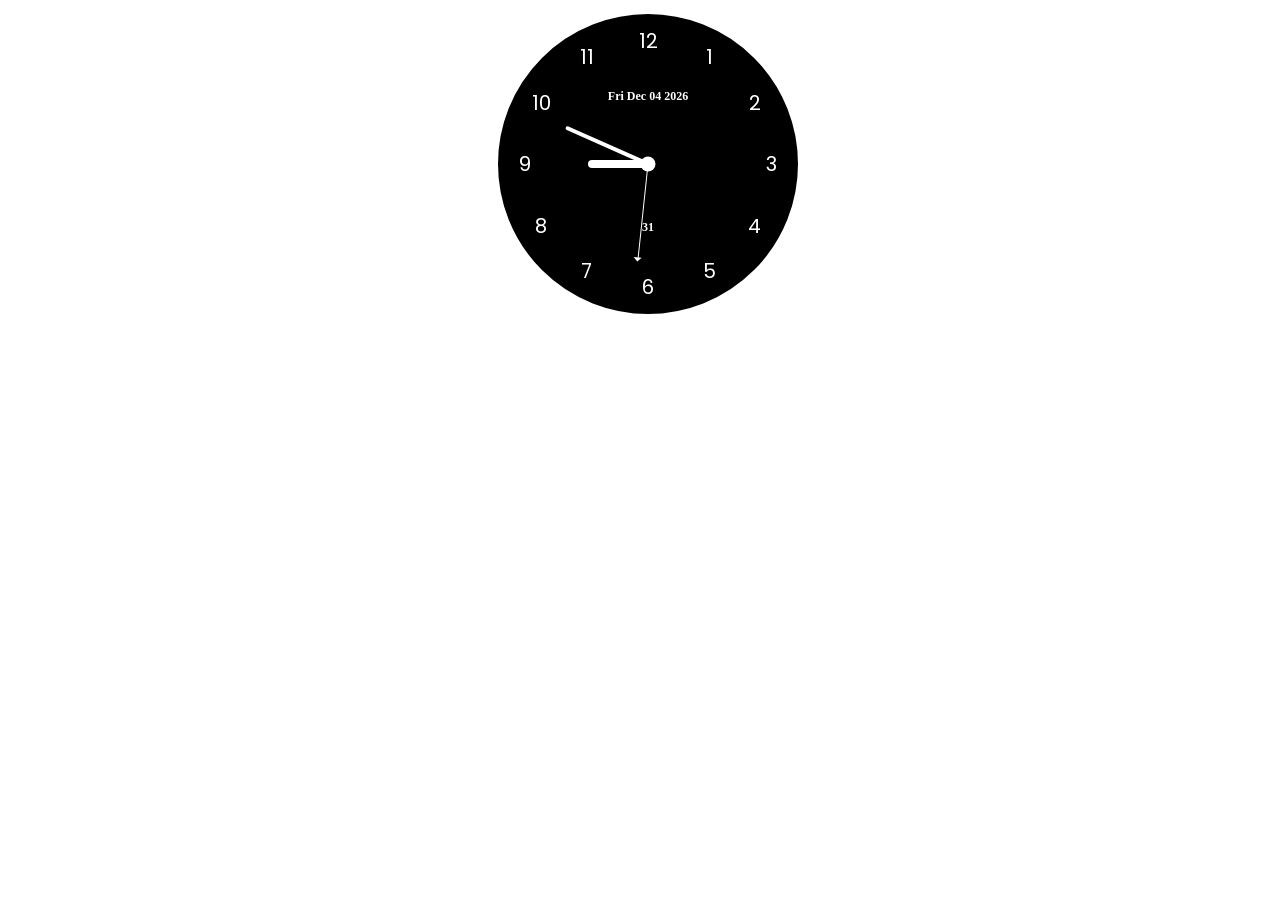
<file: clock.html>
<!DOCTYPE html>
<!--
    Note: This HTML will not appear as a link that the users will navigate. It will be in the form of an iframe in index.html for organization purposes as well as to ensure easy debugging in the functionality of the clock. This HTML file will have its own dedicated CSS and JS scripts linked to it.
-->
<html lang="en">
<link href="https://fonts.googleapis.com/css2?family=Poppins:wght@200&display=swap" rel="stylesheet">
<head>
    <link rel="stylesheet" href="../css_files/clock.css"/>
</head>

<body class="ratio ratio-1x1">
    <!-- Clock Container -->
    <div class="clock-container ratio ratio-1x1">
        <!-- Displays Current Date -->
        <div class="current-day">

        </div>
        <!-- Displays Current Seconds -->
        <div class="current-seconds">

        </div>
        <div class="current-seconds"></div>

        <!-- Display numbers on the clock -->
        <div class="clock-number num1">
            <div>1</div>
        </div>
        <div class="clock-number num2">
            <div>2</div>
        </div>
        <div class="clock-number num3">
            <div>3</div>
        </div>
        <div class="clock-number num4">
            <div>4</div>
        </div>
        <div class="clock-number num5">
            <div>5</div>
        </div>
        <div class="clock-number num6">
            <div>6</div>
        </div>
        <div class="clock-number num7">
            <div>7</div>
        </div>
        <div class="clock-number num8">
            <div>8</div>
        </div>
        <div class="clock-number num9">
            <div>9</div>
        </div>
        <div class="clock-number num10">
            <div>10</div>
        </div>
        <div class="clock-number num11">
            <div>11</div>
        </div>
        <div class="clock-number num12">
            <div>12</div>
        </div>
        <!-- Clock Hands -->
        <div class="clock-hand" id="sec">
            <div class="second-hand"></div>
        </div>
        <div class="clock-hand" id="min">
            <div class="minute-hand"></div>
        </div>
        <div class="clock-hand" id="hr">
            <div class="hour-hand"></div>
        </div>
    </div>

    <script src="../js_files/clock.js"></script>
</body>

</html>
</file>
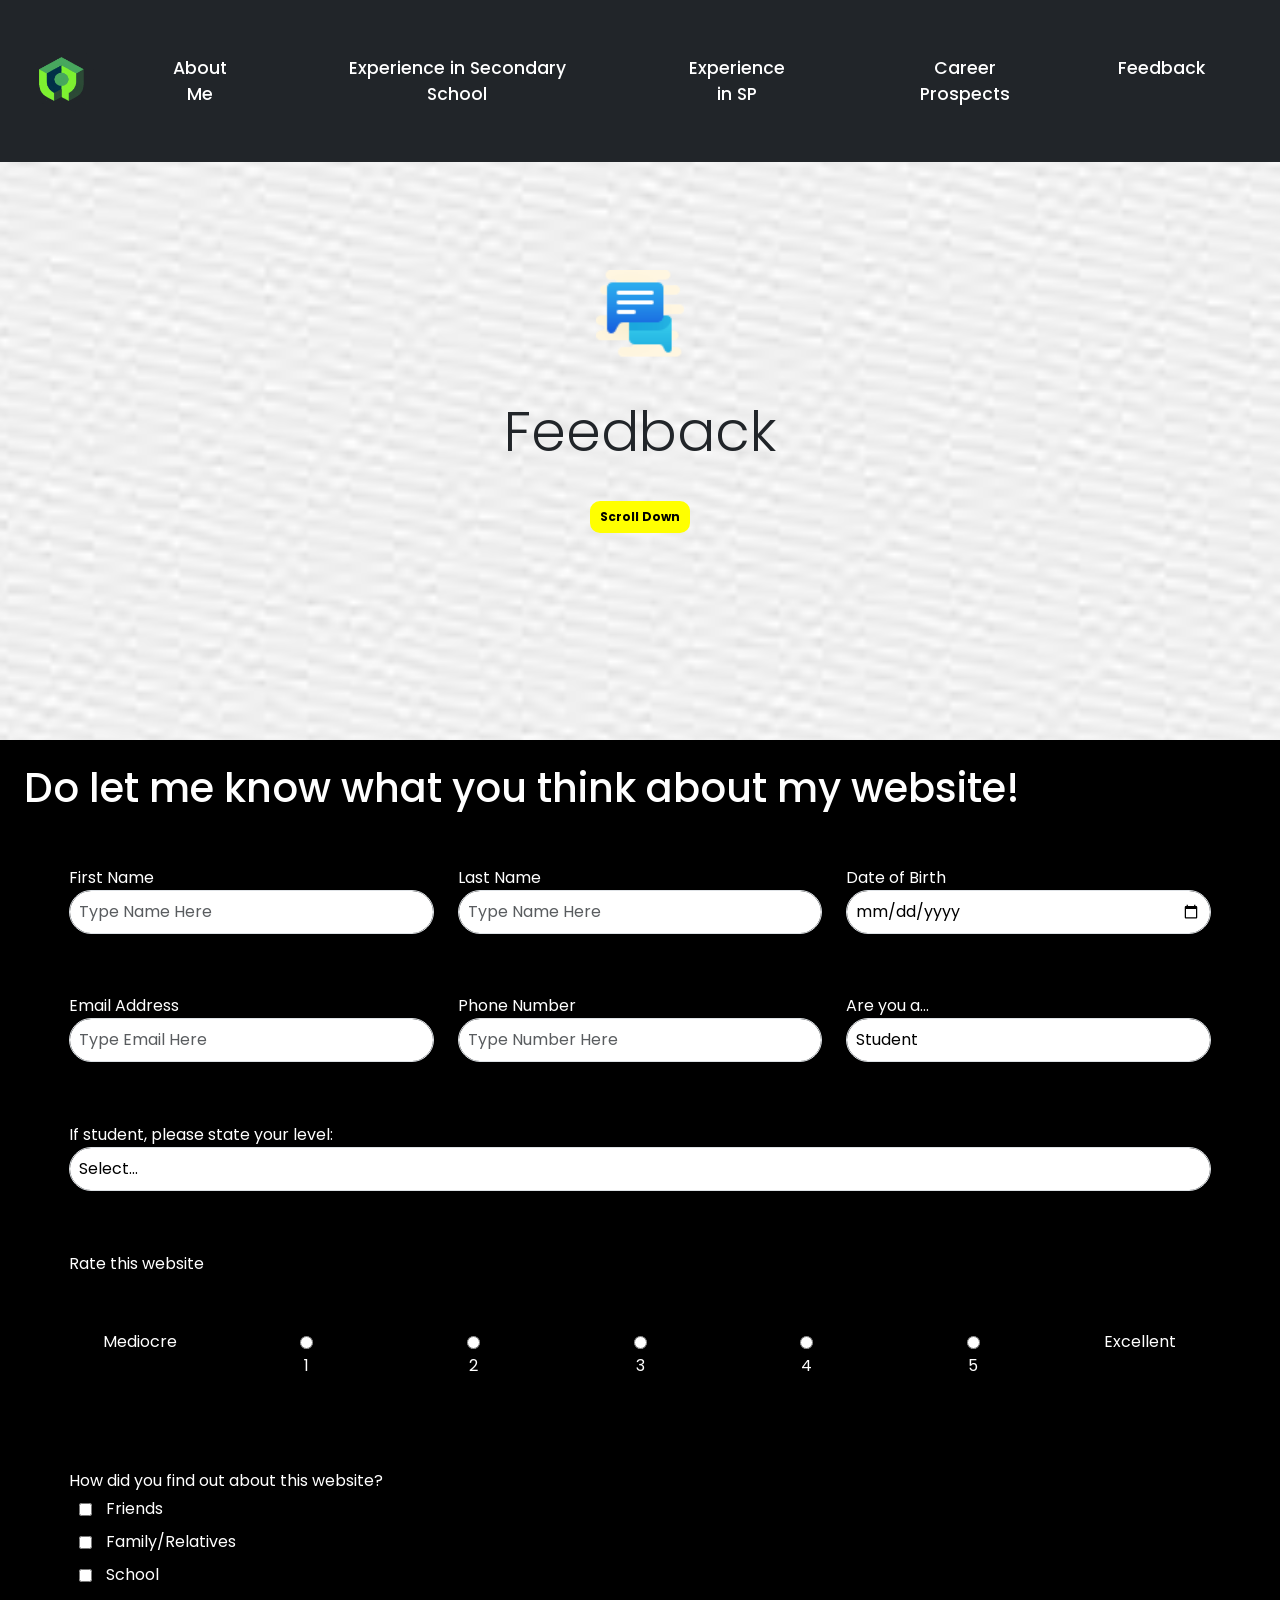
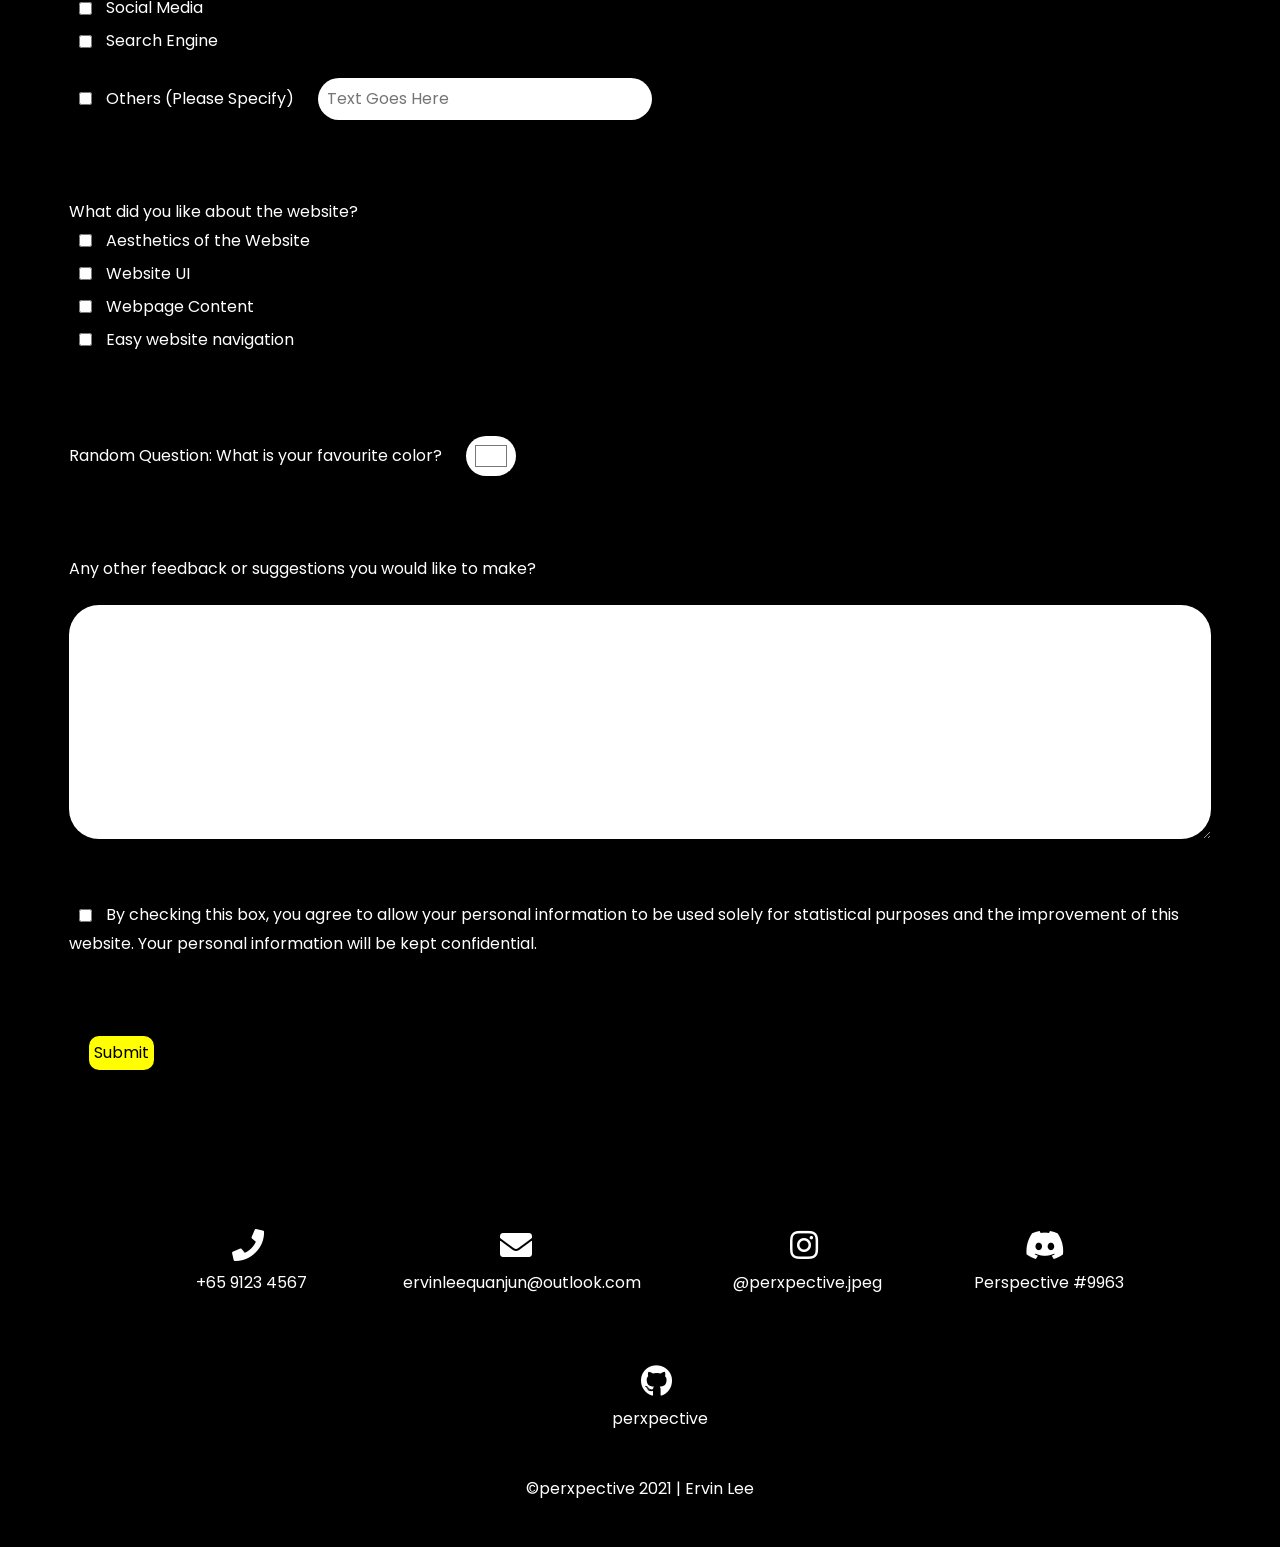
<file: feedback.html>
<!DOCTYPE html>
<html lang="en">

<head>
    <meta charset="UTF-8">
    <meta http-equiv="X-UA-Compatible" content="IE=edge">
    <meta name="viewport" content="width=device-width, initial-scale=1.0">
    <meta name="viewport" content="width=device-width, initial-scale=1.0">

    <link rel="preconnect" href="https://fonts.gstatic.com">
    <link href="https://fonts.googleapis.com/css2?family=Poppins:wght@200&display=swap" rel="stylesheet">
    <link rel="stylesheet" href="../css_files/background.css">
    <link rel="stylesheet" href="../css_files/styles.css">
    <link rel="stylesheet" href="../css_files/form.css">
    <link rel="shortcut icon" type="image/jpg" href="../icons/website_logo.png" />

    <!-- Font Awesome CDN -->
    <link rel="stylesheet" href="https://pro.fontawesome.com/releases/v5.10.0/css/all.css"
        integrity="sha384-AYmEC3Yw5cVb3ZcuHtOA93w35dYTsvhLPVnYs9eStHfGJvOvKxVfELGroGkvsg+p" crossorigin="anonymous" />
    
    <!--Animate.css CDN-->
    <link rel="stylesheet" href="https://cdnjs.cloudflare.com/ajax/libs/animate.css/4.1.1/animate.min.css" />
    
    <!-- CSS Bootstrap CDN-->
    <link href="https://cdn.jsdelivr.net/npm/bootstrap@5.0.2/dist/css/bootstrap.min.css" rel="stylesheet" integrity="sha384-EVSTQN3/azprG1Anm3QDgpJLIm9Nao0Yz1ztcQTwFspd3yD65VohhpuuCOmLASjC" crossorigin="anonymous">
    
    <script src="https://code.jquery.com/jquery-3.2.1.slim.min.js"
        integrity="sha384-KJ3o2DKtIkvYIK3UENzmM7KCkRr/rE9/Qpg6aAZGJwFDMVNA/GpGFF93hXpG5KkN"
        crossorigin="anonymous"></script>
    <script src="https://cdnjs.cloudflare.com/ajax/libs/popper.js/1.12.9/umd/popper.min.js"
        integrity="sha384-ApNbgh9B+Y1QKtv3Rn7W3mgPxhU9K/ScQsAP7hUibX39j7fakFPskvXusvfa0b4Q"
        crossorigin="anonymous"></script>
    <script src="https://maxcdn.bootstrapcdn.com/bootstrap/4.0.0/js/bootstrap.min.js"
        integrity="sha384-JZR6Spejh4U02d8jOt6vLEHfe/JQGiRRSQQxSfFWpi1MquVdAyjUar5+76PVCmYl"
        crossorigin="anonymous"></script>
        
    <script src="../js_files/formvalidate.js"></script>
    
    <title>Feedback</title>
    <!--
        Note: Website icon created by me using Photoshop, no attribution is required
        All icons are sourced from icons8.com
    -->
</head>
<body>
    <!-- Navigation Bar -->
    <nav class="navbar navbar-expand-lg bg-dark navbar-dark fixed-top">
        <a href="index.html" class="navbar-brand"><img src="../icons/website_logo.png" alt="website_logo"
                class="logo d-inline-block align-top"></a>
        <button class="navbar-toggler" role="button" data-toggle="collapse" data-target="#navigationbar" aria-controls="navigationbar" aria-expanded="false" aria-label="Toggle navigation">
            <span class="navbar-toggler-icon"></span>
        </button>
        <div class="collapse navbar-collapse" id="navigationbar">
            <ul class="navbar-nav mr-auto mt-2 mt-lg-0">
                <li class="animate__animated animate__backInDown nav-item"><a href="about.html">About Me</a></li>
                <li class="animate__animated animate__backInDown nav-item"><a href="secondary.html">Experience in Secondary School</a></li>
                <li class="animate__animated animate__backInDown nav-item"><a href="sp.html">Experience in SP</a></li>
                <li class="animate__animated animate__backInDown nav-item"><a href="career.html">Career Prospects</a></li>
                <li class="animate__animated animate__backInDown nav-item"><a href="feedback.html">Feedback</a></li>
            </ul>
        </div>
    </nav>
    <section>
        <!--Title Div-->
        <!--Background Image is created by me using Photoshop.-->
        <div class="feedback background jumbotron-fluid jumbotron text-center">
            <img src="../icons/feedback.png" alt="feedback icon" width="128" height="128">
            <p class="display-4 text-dark">Feedback</p>
            <a class="badge badge-warning" href="#more">Scroll Down</a>
        </div>
        <!--Form Div-->
        <div id="more" class="p-0 p-sm-4 pt-5">
            <p class="h1">Do let me know what you think about my website!</p>
            <form class="needs-validation" novalidate>
                <div class="row">
                    <div class="col-lg-4 col-md-6 col-xs-12 form-group">
                        <!--Name Input-->
                        <label>First Name</label>
                        <br>
                        <input class="form-control" type="text" name="first-name" placeholder="Type Name Here" required>
                        <div class="invalid-feedback">
                            Please fill in your first name
                        </div>
                    </div>
                    <div class="col-lg-4 col-md-6 col-xs-12 form-group">
                        <label>Last Name</label>
                        <br>
                        <input class="form-control" type="text" name="last-name" placeholder="Type Name Here" required>
                        <div class="invalid-feedback">
                            Please fill in your last name
                        </div>
                    </div>   
                    <div class="col-lg-4 col-md-6 col-xs-12 form-group">
                        <!--Calendar Input-->
                        <label>Date of Birth</label>
                        <br>
                        <input class="form-control" type="date" name="dob" required>
                        <div class="invalid-feedback">
                            Please fill in your date of birth
                        </div>

                    </div>                              
                </div>
                <div class="row">
                    <div class="col-lg-4 col-md-6 col-xs-12 form-group" id="email">
                        <!--Email Input-->
                        <label>Email Address</label>
                        <br>
                        <input class="form-control" type="email" name="email" placeholder="Type Email Here" required>
                        <div class="invalid-feedback">
                            Please fill in your email address
                        </div>
                    </div>
                    <div class="col-lg-4 col-md-6 col-xs-12 form-group">
                        <!--Phone Input-->
                        <label>Phone Number</label>
                        <br>
                        <input class="form-control" type="tel" name="number" placeholder="Type Number Here"  required>
                        <div class="invalid-feedback">
                            Please fill in your phone number
                        </div>
                    </div>
                    <div class="col-lg-4 col-md-6 col-xs-12 form-group" id="select">
                        <!--Dropdown Input-->
                        <label>Are you a...</label>
                        <br>
                        <select class="form-control" name="student-or-parent" >
                            <option value="student">Student</option>
                            <option value="Parent">Parent</option>
                        </select>
                        <div class="invalid-feedback">
                            Please select one option
                        </div>
                    </div>                    
                </div>
                <div>
                    <label>If student, please state your level:</label>
                    <br>
                    <select class="form-control" name="level">
                        <option>Select...</option>
                        <option value="Sec 1">Secondary 1</option>
                        <option value="Sec 2">Secondary 2</option>
                        <option value="Sec 3">Secondary 3</option>
                        <option value="Sec 4">Secondary 4</option>
                        <option value="Sec 5">Secondary 5</option>
                        <option value="ITE Nitec">ITE Nitec</option>
                        <option value="ITE Higher Nitec">ITE Higher Nitec</option>
                    </select>           
                    <div class="invalid-feedback">
                        Please select one option
                    </div>
                </div>

                <!--Radio Input-->
                <div id="radio">
                    <label>Rate this website</label>
                    <br>
                    <br>
                    <div class="row text-center">
                        <div class="col-md">
                            <label>Mediocre</label>
                        </div>
                        <div class="col-md">
                            <input type="radio" name="radio1" value="1" required><br>
                            <label style="text-align:center;">1</label>
                        </div>
                        <div class="col-md">
                            <input type="radio" name="radio1" value="2"><br>
                            <label style="text-align:center;">2</label>
                        </div>
                        <div class="col-md">
                            <input type="radio" name="radio1" value="3"><br>
                            <label style="text-align:center;">3</label>
                        </div>
                        <div class="col-md">
                            <input type="radio" name="radio1" value="4"><br>
                            <label style="text-align:center;">4</label>
                        </div>
                        <div class="col-md">
                            <input type="radio" name="radio1" value="5"><br>
                            <label style="text-align:center;">5</label>
                        </div>
                        <div class="col-md">
                            <label>Excellent</label>
                            <div class="invalid-feedback">
                                Please select one option
                            </div>
                        </div>
                    </div>
                </div>
                <!--Checkbox Inputs-->
                <div class="checkbox">
                    <label>How did you find out about this website?</label>
                    <br>
                    <input type="checkbox" name="checkbox1" value="Friends">
                    <label>Friends</label>
                    <br>
                    <input type="checkbox" name="checkbox1" value="Family/Relatives" >
                    <label>Family/Relatives</label>
                    <br>
                    <input type="checkbox" name="checkbox1" value="School" >
                    <label>School</label>
                    <br>
                    <input type="checkbox" name="checkbox1" value="Social Media" >
                    <label>Social Media</label>
                    <br>
                    <input type="checkbox" name="checkbox1" value="Search Engine" >
                    <label>Search Engine</label>
                    <br>
                    <input type="checkbox" name="checkbox1" value="Others">
                    <label>Others (Please Specify)</label>
                    <input type="text" name="others" placeholder="Text Goes Here" >
                </div>
                <div class="checkbox">
                    <label>What did you like about the website?</label>
                    <br>
                    <input type="checkbox" name="checkbox2" value="aesthetics">
                    <label>Aesthetics of the Website</label>
                    <br>
                    <input type="checkbox" name="checkbox2" value="ui">
                    <label>Website UI</label>
                    <br>
                    <input type="checkbox" name="checkbox2" value="content">
                    <label>Webpage Content</label>
                    <br>
                    <input type="checkbox" name="checkbox2" value="Social Media">
                    <label>Easy website navigation</label>
                </div>
                <div id="color">
                    <!--Color Input-->
                    <label>Random Question: What is your favourite color?</label>
                    <input type="color" name="color-picker" value="#ffffff">

                </div>
                <div id="feedback">
                    <!--Textarea Input-->
                    <label>Any other feedback or suggestions you would like to make?</label>
                    <br>
                    <br>
                    <textarea name="feedback" rows="9" cols="100"></textarea>
                </div>
                <div class="checkbox form-group">
                    <input type="checkbox" name="checkbox11" value="agree" required>
                    By checking this box, you agree to allow your personal information to be used solely for statistical purposes and the improvement of this website. Your personal information will be kept confidential.
                    <div class="invalid-feedback">
                        Please check this box to agree.
                    </div>
                </div>
                <div>
                    <!--Submit button-->
                    <input type="submit" class="button" style="margin:20px;">
                </div>
            </form>
        </div>
    </section>

    <!--Footer Div-->
    <footer>
        <ul>
            <li><a href="tel:+659123467" target="_blank"><i class="fas fa-phone fa-2x" style="color:white;"></i></a>
                <div class="d-none d-lg-block">&nbsp;&nbsp;+65 9123 4567</div>
            </li>
            <li><a href="mailto:ervinleequanjun@outlook.com?subject=Enquiries" target="_blank"><i class="fas fa-envelope fa-2x" style="color:white;"></i></a>
                <div class="d-none d-lg-block">&nbsp;&nbsp;&nbsp;ervinleequanjun@outlook.com</div>
            </li>
            <li><a href="https://instagram.com/perxpective.jpeg" target="_blank"><i class="fab fa-instagram fa-2x" style="color:white;"></i></a>
                <div class="d-none d-lg-block">&nbsp;&nbsp;@perxpective.jpeg</div>
            </li>
            <li><a href="https://discord.com/channels/@me" target="_blank"><i class="fab fa-discord fa-2x" style="color:white;"></i></a>
                <div class="d-none d-lg-block">&nbsp;&nbsp;Perspective #9963</div>
            </li>
            <li><a href="https://github.com/perxpective" target="_blank"><i class="fab fa-github fa-2x" style="color:white;"></i></a>
                <div class="d-none d-lg-block">&nbsp;&nbsp;perxpective</div>
            </li>
        </ul>
        <p>&copy;perxpective 2021 | Ervin Lee</p>
    </footer>
</body>

</html>
</file>
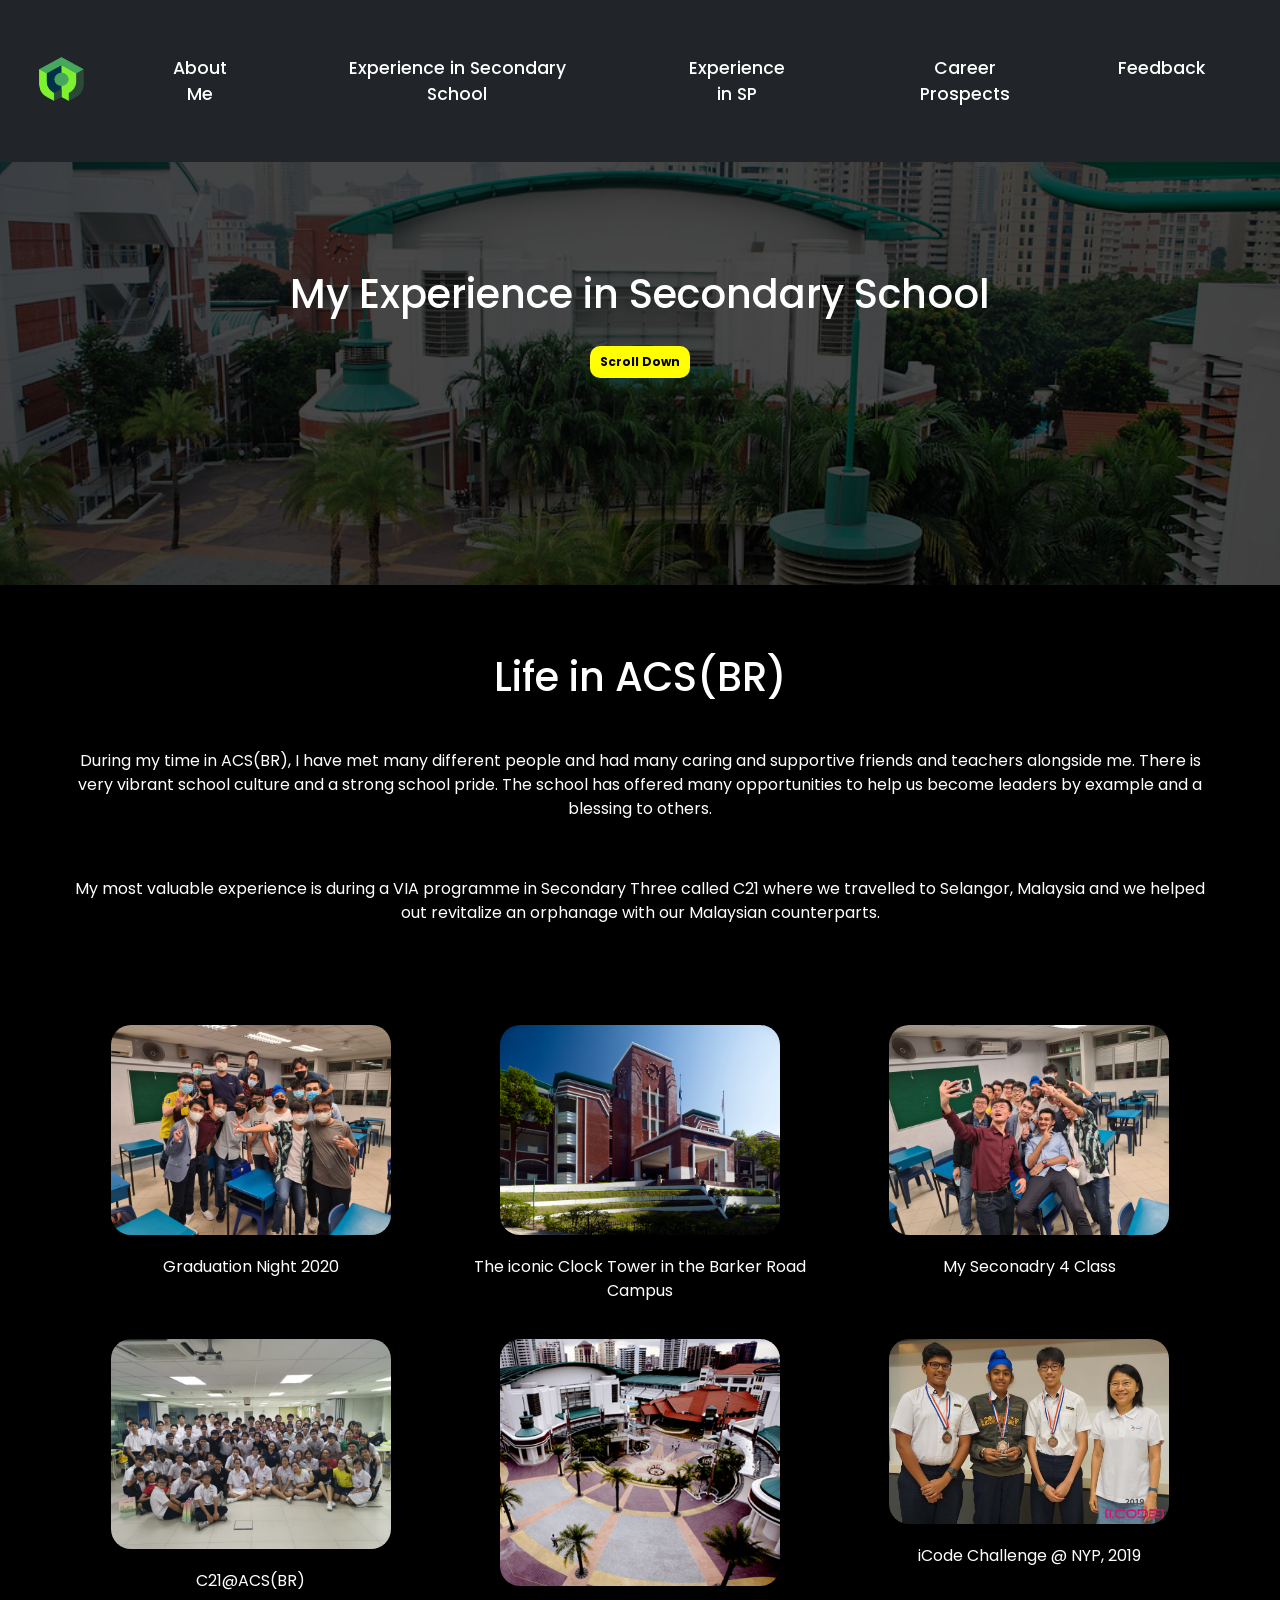
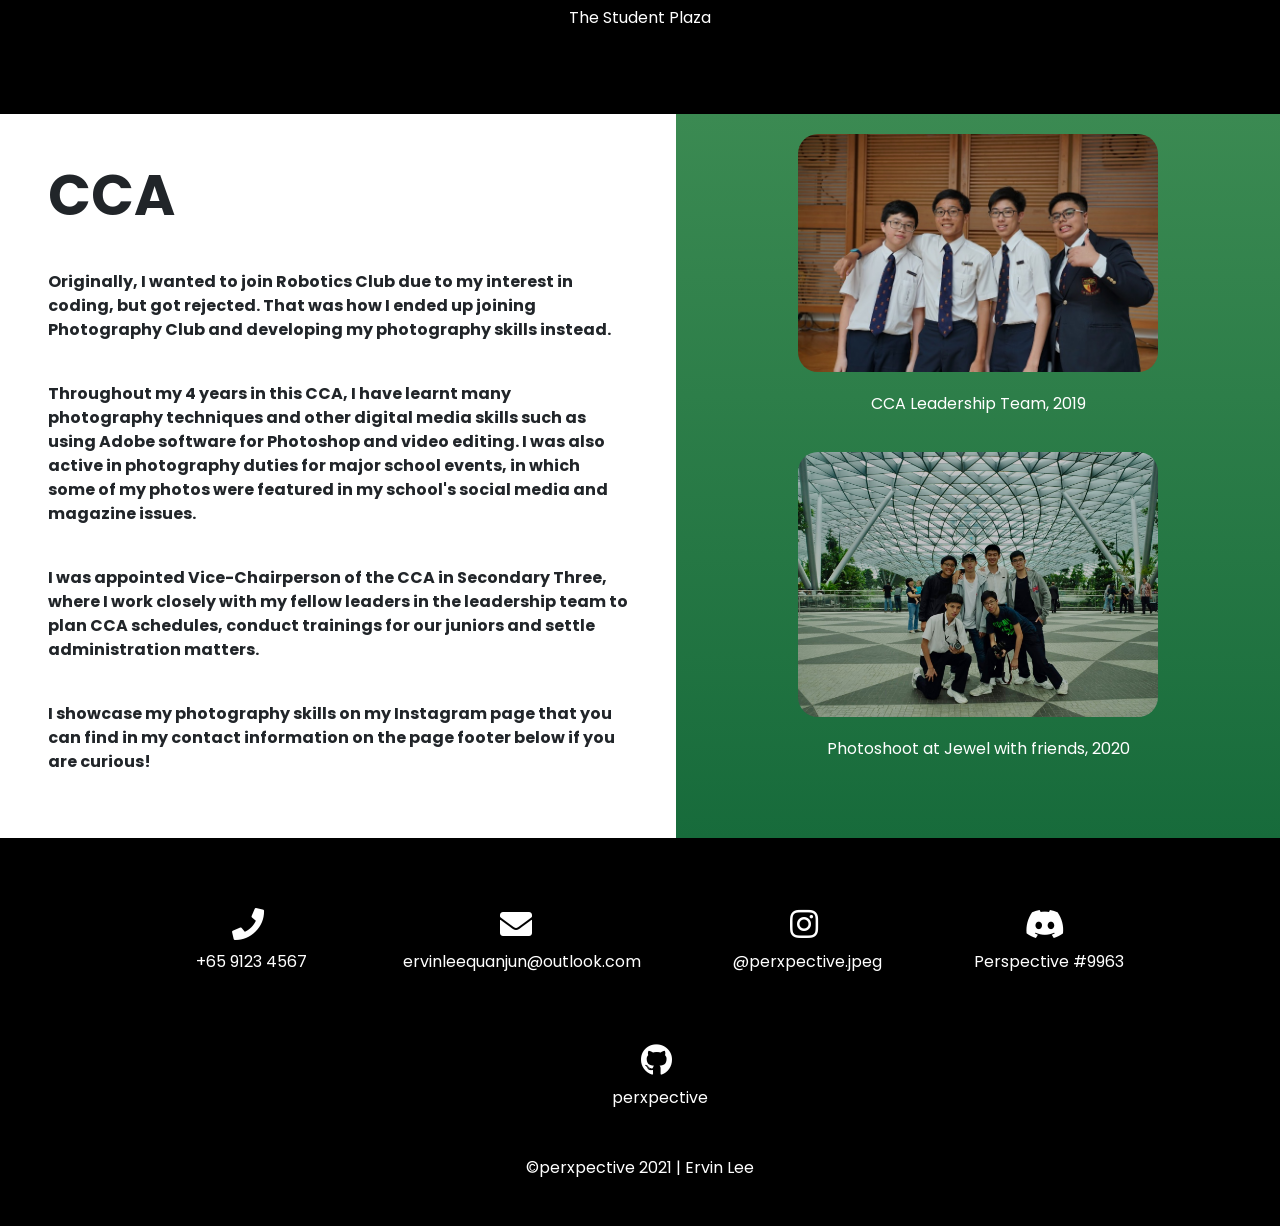
<file: secondary.html>
<!DOCTYPE html>
<html lang="en">

<head>
    <meta charset="UTF-8">
    <meta http-equiv="X-UA-Compatible" content="IE=edge">
    <meta name="viewport" content="width=device-width, initial-scale=1.0">
    <meta name="viewport" content="width=device-widbth, initial-scale=1.0">

    <link rel="preconnect" href="https://fonts.gstatic.com">
    <link href="https://fonts.googleapis.com/css2?family=Poppins:wght@200&display=swap" rel="stylesheet">
    <link rel="stylesheet" href="../css_files/styles.css">
    <link rel="stylesheet" href="../css_files/background.css">
    <link rel="shortcut icon" type="image/jpg" href="../icons/website_logo.png" />

    <!-- Font Awesome CDN -->
    <link rel="stylesheet" href="https://pro.fontawesome.com/releases/v5.10.0/css/all.css"
        integrity="sha384-AYmEC3Yw5cVb3ZcuHtOA93w35dYTsvhLPVnYs9eStHfGJvOvKxVfELGroGkvsg+p" crossorigin="anonymous" />

    <!--Animate.css CDN-->
    <link rel="stylesheet" href="https://cdnjs.cloudflare.com/ajax/libs/animate.css/4.1.1/animate.min.css" />

    <!-- CSS Bootstrap CDN-->
    <link href="https://cdn.jsdelivr.net/npm/bootstrap@5.0.2/dist/css/bootstrap.min.css" rel="stylesheet" integrity="sha384-EVSTQN3/azprG1Anm3QDgpJLIm9Nao0Yz1ztcQTwFspd3yD65VohhpuuCOmLASjC" crossorigin="anonymous" />
    
    <!-- JS Bootstrap CDN -->
    <script src="https://code.jquery.com/jquery-3.2.1.slim.min.js"
        integrity="sha384-KJ3o2DKtIkvYIK3UENzmM7KCkRr/rE9/Qpg6aAZGJwFDMVNA/GpGFF93hXpG5KkN"
        crossorigin="anonymous"></script>
    <script src="https://cdnjs.cloudflare.com/ajax/libs/popper.js/1.12.9/umd/popper.min.js"
        integrity="sha384-ApNbgh9B+Y1QKtv3Rn7W3mgPxhU9K/ScQsAP7hUibX39j7fakFPskvXusvfa0b4Q"
        crossorigin="anonymous"></script>
    <script src="https://maxcdn.bootstrapcdn.com/bootstrap/4.0.0/js/bootstrap.min.js"
        integrity="sha384-JZR6Spejh4U02d8jOt6vLEHfe/JQGiRRSQQxSfFWpi1MquVdAyjUar5+76PVCmYl"
        crossorigin="anonymous"></script>

    <title>Experience in Secondary School</title>
    <!--
        Note: Website icon created by me using Photoshop, no attribution is required
        All icons are sourced from icons8.com
    -->
</head>

<body>
    <!-- Navigation Bar -->
    <nav class="navbar navbar-expand-lg bg-dark navbar-dark fixed-top">
        <a href="index.html" class="navbar-brand"><img src="../icons/website_logo.png" alt="website_logo"
                class="logo d-inline-block align-top"></a>
        <button class="navbar-toggler" role="button" data-toggle="collapse" data-target="#navigationbar"
            aria-controls="navigationbar" aria-expanded="false" aria-label="Toggle navigation">
            <span class="navbar-toggler-icon"></span>
        </button>
        <div class="collapse navbar-collapse" id="navigationbar">
            <ul class="navbar-nav mr-auto mt-2 mt-lg-0">
                <li class="animate__animated animate__backInDown nav-item"><a href="about.html">About Me</a></li>
                <li class="animate__animated animate__backInDown nav-item"><a href="secondary.html">Experience in Secondary School</a></li>
                <li class="animate__animated animate__backInDown nav-item"><a href="sp.html">Experience in SP</a></li>
                <li class="animate__animated animate__backInDown nav-item"><a href="career.html">Career Prospects</a>
                </li>
                <li class="animate__animated animate__backInDown nav-item"><a href="feedback.html">Feedback</a></li>
            </ul>
        </div>
    </nav>  
    <section>
        <div class="secondary-title background jumbotron-fluid jumbotron text-center h-300">
            <h1>My Experience in Secondary School</h1>
            <a class="badge badge-warning" href="#about">Scroll Down</a>
        </div>
        <!--Life in ACS(BR) Div-->
        <div id="about" class="background secondary-about container-fluid text-center pt-5 p-sm-5 p-2">
            <h1>Life in ACS(BR)</h1>
            <p>During my time in ACS(BR), I have met many different people and had many caring and supportive friends and teachers alongside me. There is very vibrant school culture and a strong school pride. The school has offered many opportunities to help us become leaders by example and a blessing to others.</p>
            <p>My most valuable experience is during a VIA programme in Secondary Three called C21 where we travelled to Selangor, Malaysia and we helped out revitalize an orphanage with our Malaysian counterparts.</p>
            <br>
            <!--Images are owned by me-->
            <div class="row">
                <div class="col-xl-4 col-md-6 col-sm-12">
                    <img class="images img-fluid" src="../images/62ed380d-c4e9-4fb5-bf65-0738f5ecb94d.JPG" alt="group pic 1" width="320">
                    <p>Graduation Night 2020 </p>
                </div>
                <div class="col-xl-4 col-md-6 col-sm-12">
                    <img class="images img-fluid" src="../images/ClockTower.jpg" alt="clock tower" width="320">
                    <p>The iconic Clock Tower in the Barker Road Campus</p>
                </div> 
                <!--Sourced from: https://www.acsbr.moe.edu.sg/school-information/our-heritage-->
                <div class="col-xl-4 col-md-6 col-sm-12">
                    <img class="images img-fluid" src="../images/bb6aafe4-3390-4cda-b348-9973ae5bb5b9.JPG" alt="group pic 2" width="320">
                    <p>My Seconadry 4 Class</p>
                </div>
                <div class="col-xl-4 col-md-6 col-sm-12">
                    <img class="images img-fluid" src="../images/IMG_5442.JPG" alt="group pic 3" width="320">
                    <p>C21@ACS(BR)</p>
                </div>
                <div class="col-xl-4 col-md-6 col-sm-12">
                    <img class="images img-fluid" src="../images/ThePlaza.jpg" alt="student plaza" width="320">
                    <p>The Student Plaza</p>
                </div> <!--Sourced from: https://www.acsbr.moe.edu.sg/links/facilities/the-plaza-->
                <div class="col-xl-4 col-md-6 col-sm-12">
                    <img class="images img-fluid" src="../images/icode11.jpg" alt="icode competition photo" width="320">
                    <p>iCode Challenge @ NYP, 2019</p>
                </div>
            </div>
        </div>
        <!--CCA Div-->
        <!--Background Image created by me using Photoshop-->
        <div class="cca">
            <div class=" row m-0 p-0">
                <div class="cca1 background col-lg p-sm-5 p-4">
                    <p class="display-4 text-dark fw-bolder">CCA</p>
                    <br>    
                    <p class="text-dark fw-bolder">Originally, I wanted to join Robotics Club due to my interest in coding, but got rejected. That was how I ended up joining Photography Club and developing my photography skills instead. </p>
                    <br>
                    <p class="text-dark fw-bolder">Throughout my 4 years in this CCA, I have learnt many photography techniques and other digital media skills such as using Adobe software for Photoshop and video editing. I was also active in photography duties for major school events, in which some of my photos were featured in my school's social media and magazine issues.</p>
                    <br>
                    <p class="text-dark fw-bolder">I was appointed Vice-Chairperson of the CCA in Secondary Three, where I work closely with my fellow leaders in the leadership team to plan CCA schedules, conduct trainings for our juniors and settle administration matters.</p>
                    <br>
                    <p class="text-dark fw-bolder">I showcase my photography skills on my Instagram page that you can find in my contact information on the page footer below if you are curious!</p>  
                </div>
                <div class="cca2 col-lg">
                    <img class="images" src="../images/IMG_5759.jpg" alt="group pic" width="400">
                    <br>
                    <p>CCA Leadership Team, 2019</p>
                    <img class="images" src="../images/6ac990ab-9f8f-48e4-863a-4298c338a226.jpg" alt="group pic 2" width="400">
                    <br>
                    <p>Photoshoot at Jewel with friends, 2020</p>
                </div>                
            </div>
        </div>
    </section>
    
    <!--Footer Div-->
    <footer>
        <ul>
            <li><a href="tel:+659123467" target="_blank"><i class="fas fa-phone fa-2x" style="color:white;"></i></a><div class="d-none d-lg-block">&nbsp;&nbsp;+65 9123 4567</div>
            </li>
            <li><a href="mailto:ervinleequanjun@outlook.com?subject=Enquiries" target="_blank"><i class="fas fa-envelope fa-2x" style="color:white;"></i></a><div class="d-none d-lg-block">&nbsp;&nbsp;&nbsp;ervinleequanjun@outlook.com</div>
            </li>
            <li><a href="https://instagram.com/perxpective.jpeg" target="_blank"><i class="fab fa-instagram fa-2x" style="color:white;"></i></a><div class="d-none d-lg-block">&nbsp;&nbsp;@perxpective.jpeg</div>
            </li>
            <li><a href="https://discord.com/channels/@me" target="_blank"><i class="fab fa-discord fa-2x" style="color:white;"></i></a><div class="d-none d-lg-block">&nbsp;&nbsp;Perspective #9963</div>
            </li>
            <li><a href="https://github.com/perxpective" target="_blank"><i class="fab fa-github fa-2x" style="color:white;"></i></a><div class="d-none d-lg-block">&nbsp;&nbsp;perxpective</div>
            </li>
        </ul>
        <p>&copy;perxpective 2021 | Ervin Lee</p>
    </footer>
</body>
</html>
</file>
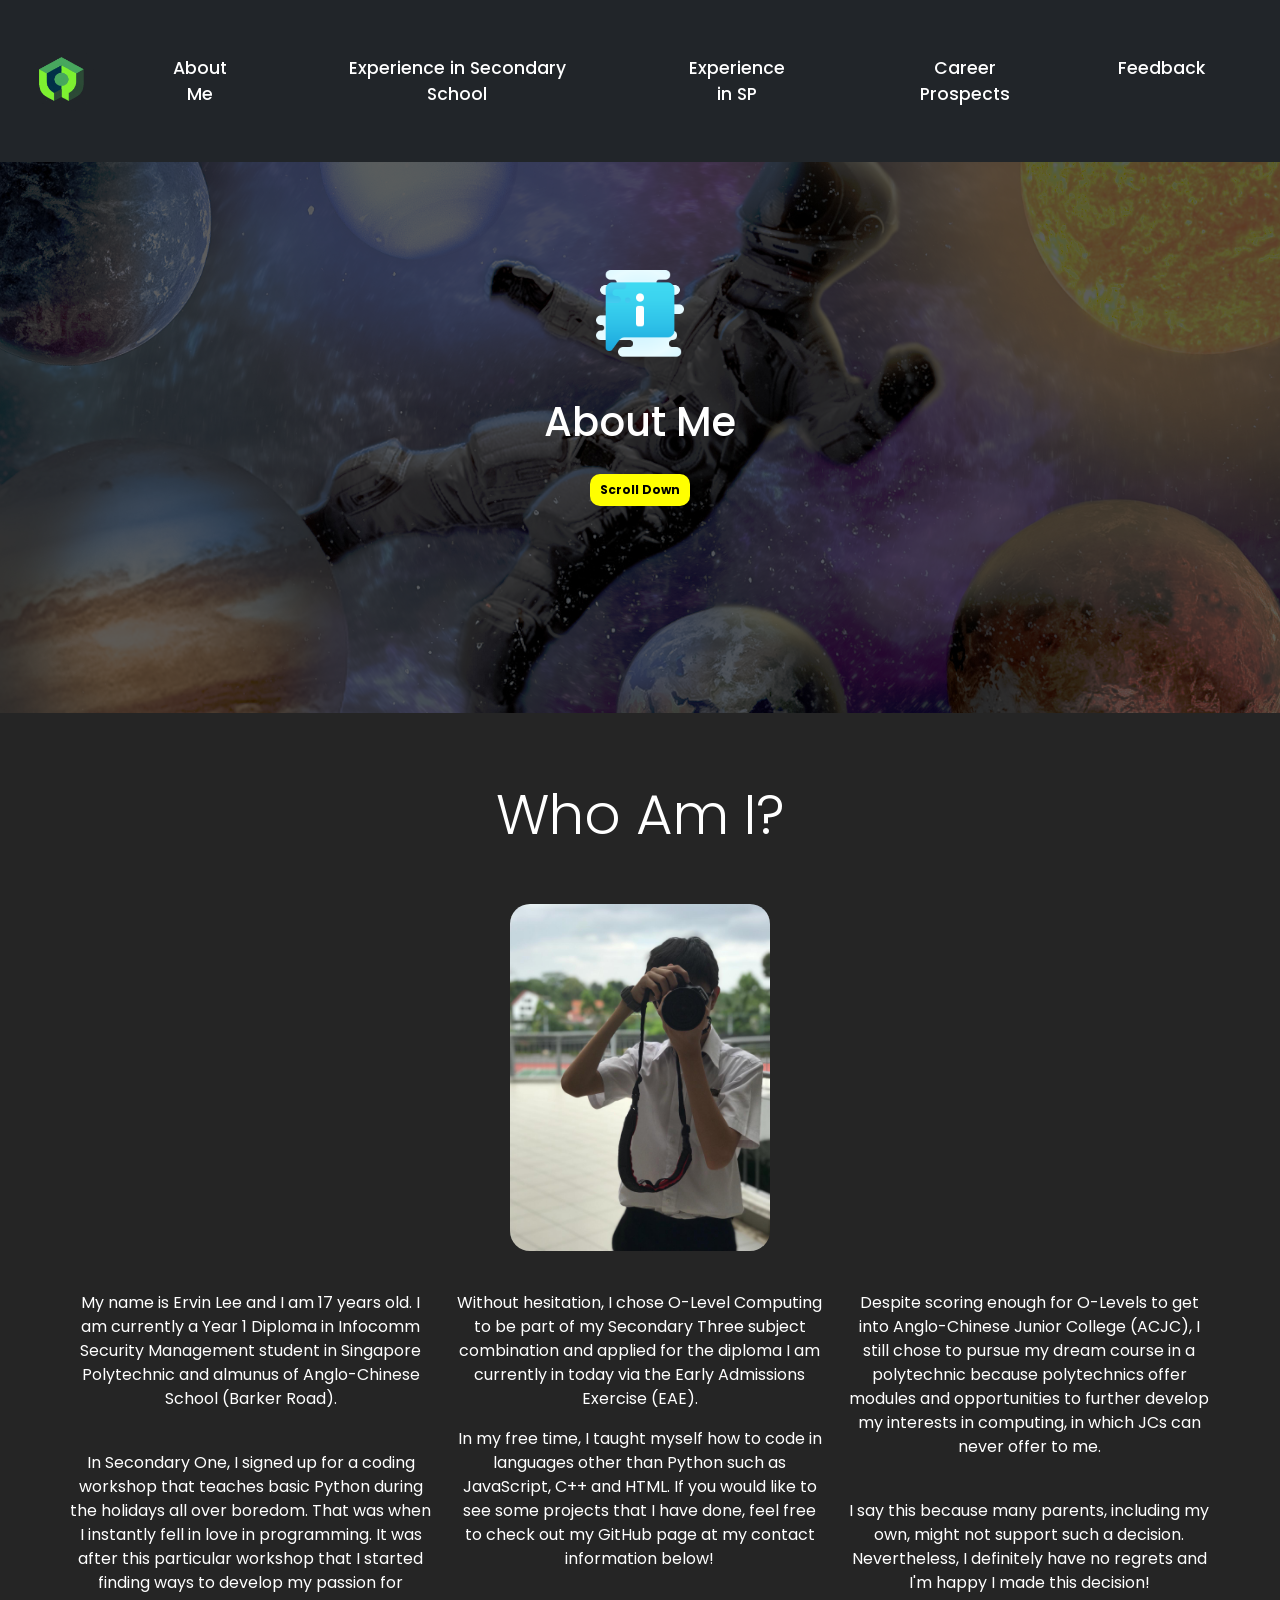
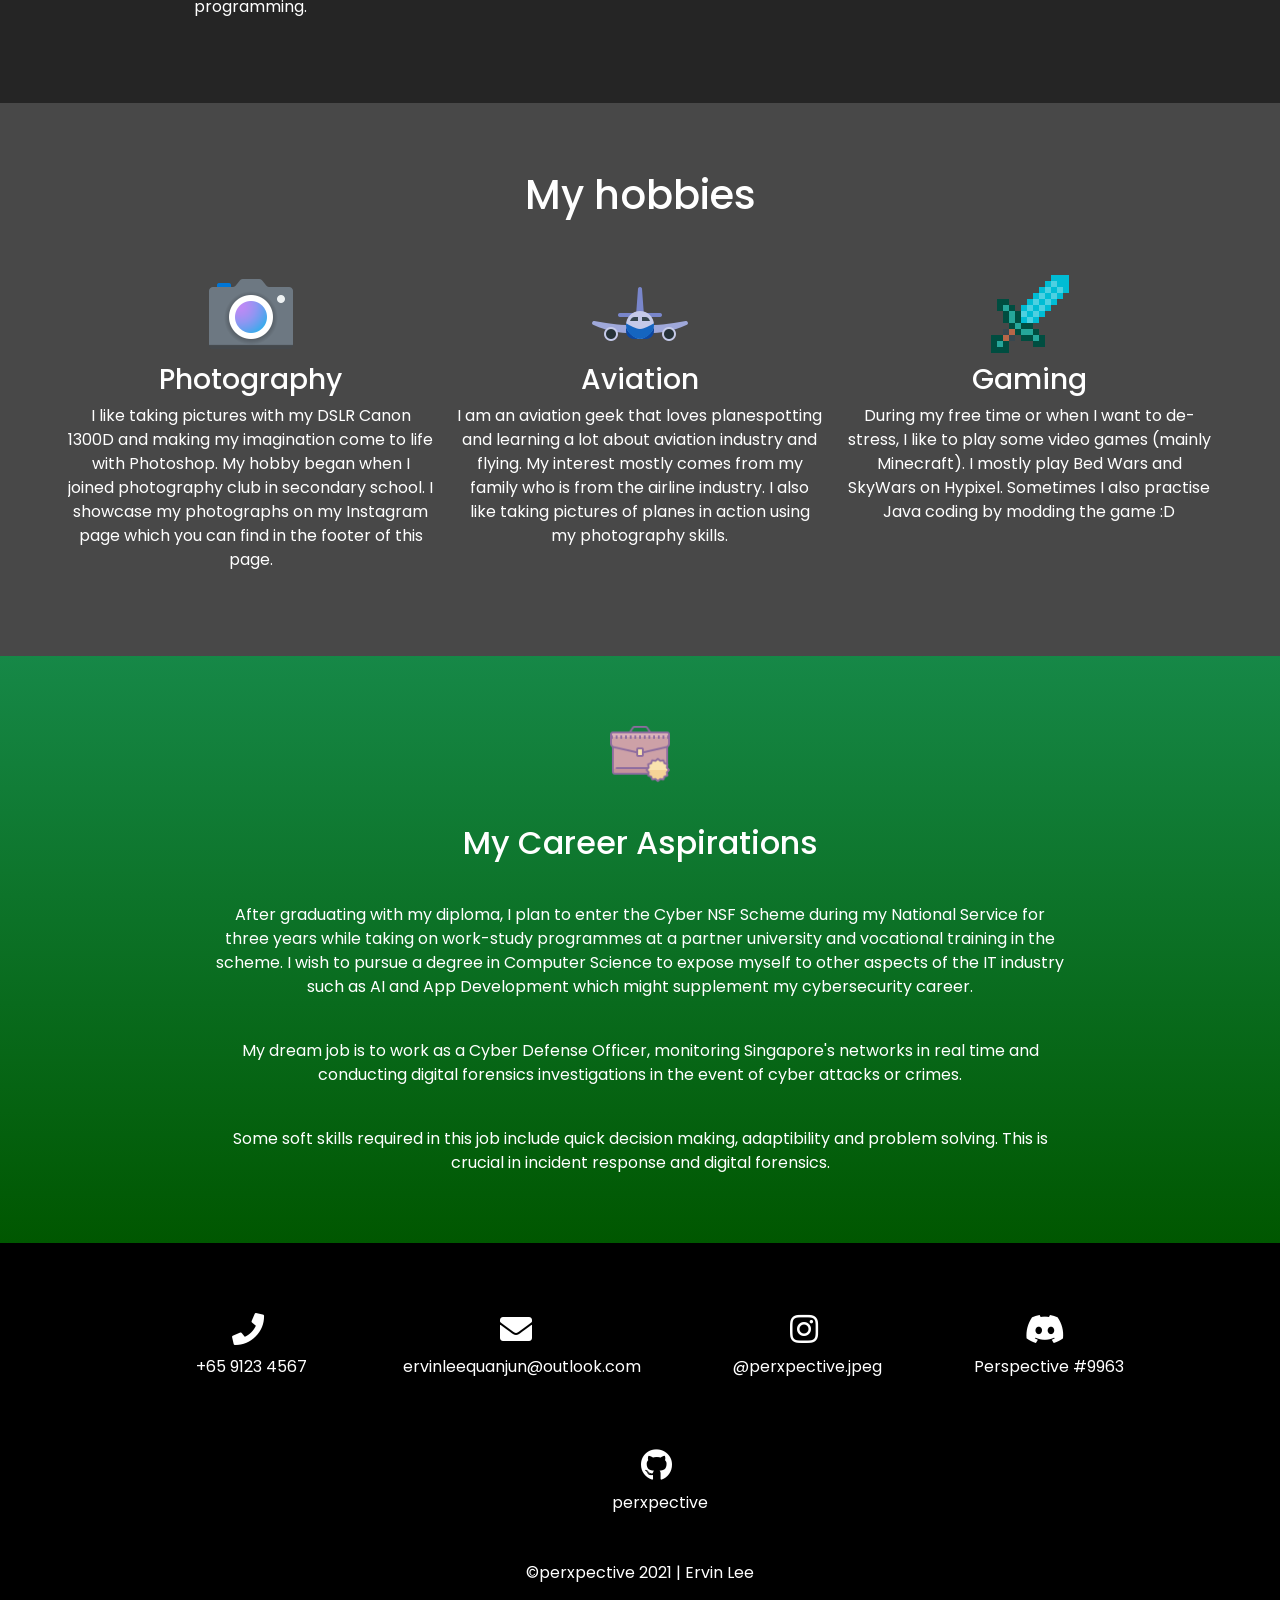
<file: html_files/about.html>
<!DOCTYPE html>
<html lang="en">

<head>
    <meta charset="UTF-8">
    <meta http-equiv="X-UA-Compatible" content="IE=edge">
    <meta name="viewport" content="width=device-width, initial-scale=1.0">
    <meta name="viewport" content="width=device-widbth, initial-scale=1.0">

    <link rel="preconnect" href="https://fonts.gstatic.com">
    <link href="https://fonts.googleapis.com/css2?family=Poppins:wght@200&display=swap" rel="stylesheet">
    <link rel="stylesheet" href="../css_files/styles.css">
    <link rel="stylesheet" href="../css_files/background.css">
    <link rel="shortcut icon" type="image/jpg" href="../icons/website_logo.png" />

    <!-- Font Awesome CDN -->
    <link rel="stylesheet" href="https://pro.fontawesome.com/releases/v5.10.0/css/all.css" integrity="sha384-AYmEC3Yw5cVb3ZcuHtOA93w35dYTsvhLPVnYs9eStHfGJvOvKxVfELGroGkvsg+p" crossorigin="anonymous" />

    <!--Animate.css CDN-->
    <link rel="stylesheet" href="https://cdnjs.cloudflare.com/ajax/libs/animate.css/4.1.1/animate.min.css" />

    <!-- CSS Bootstrap CDN-->
    <link href="https://cdn.jsdelivr.net/npm/bootstrap@5.0.2/dist/css/bootstrap.min.css" rel="stylesheet"
    integrity="sha384-EVSTQN3/azprG1Anm3QDgpJLIm9Nao0Yz1ztcQTwFspd3yD65VohhpuuCOmLASjC" crossorigin="anonymous"/>

    <!-- JS Bootstrap CDN -->
    <script src="https://code.jquery.com/jquery-3.2.1.slim.min.js"
        integrity="sha384-KJ3o2DKtIkvYIK3UENzmM7KCkRr/rE9/Qpg6aAZGJwFDMVNA/GpGFF93hXpG5KkN"
        crossorigin="anonymous"></script>
    <script src="https://cdnjs.cloudflare.com/ajax/libs/popper.js/1.12.9/umd/popper.min.js"
        integrity="sha384-ApNbgh9B+Y1QKtv3Rn7W3mgPxhU9K/ScQsAP7hUibX39j7fakFPskvXusvfa0b4Q"
        crossorigin="anonymous"></script>
    <script src="https://maxcdn.bootstrapcdn.com/bootstrap/4.0.0/js/bootstrap.min.js"
        integrity="sha384-JZR6Spejh4U02d8jOt6vLEHfe/JQGiRRSQQxSfFWpi1MquVdAyjUar5+76PVCmYl"
        crossorigin="anonymous"></script>

    <title>About</title>
    <!--
        Note: Website icon created by me using Photoshop, no attribution is required
        All icons are sourced from icons8.com
    -->
</head>

<body>
    <!-- Navigation Bar -->
    <nav class="navbar navbar-expand-lg bg-dark navbar-dark fixed-top">
        <a href="index.html" class="navbar-brand"><img src="../icons/website_logo.png" alt="website_logo" class="logo d-inline-block align-top"></a>
        <button class="navbar-toggler" role="button" data-toggle="collapse" data-target="#navigationbar" aria-controls="navigationbar" aria-expanded="false" aria-label="Toggle navigation">
            <span class="navbar-toggler-icon"></span>
        </button>
        <div class="collapse navbar-collapse" id="navigationbar">
            <ul class="navbar-nav mr-auto mt-2 mt-lg-0">
                <li class="animate__animated animate__backInDown nav-item"><a href="about.html">About Me</a></li>
                <li class="animate__animated animate__backInDown nav-item"><a href="secondary.html">Experience in Secondary School</a></li>
                <li class="animate__animated animate__backInDown nav-item"><a href="sp.html">Experience in SP</a></li>
                <li class="animate__animated animate__backInDown nav-item"><a href="career.html">Career Prospects</a>
                </li>
                <li class="animate__animated animate__backInDown nav-item"><a href="feedback.html">Feedback</a></li>
            </ul>
        </div>
    </nav>
    
    <section>
        <!--Title Div-->
        <!--Background Image is created by me using Photoshop.-->
        <div class="about-title background jumbotron-fluid jumbotron text-center">
            <img src="../icons/icons8-about-256.png" alt="about icon" width="128">
            <h1>About Me</h1>
            <a class="badge badge-warning" href="#about">Scroll Down</a>
        </div>

        <!--Intro Div-->
        <div class="container-fluid about-me p-sm-5 p-3 text-center" id="about">
            <p class="display-4">Who Am I?</p>
            <img class="images img-fluid" src="../images/ea8773af-2f1f-4c18-a3d7-38dee5600abd.jpg" alt="picture of me" width="300">
            <div class="row">
                <div class="col-md-6 col-lg-4">
                    <p>My name is Ervin Lee and I am 17 years old. I am currently a Year 1 Diploma in Infocomm Security Management student in Singapore Polytechnic and almunus of Anglo-Chinese School (Barker Road).</p>
                    <br>
                    <p>In Secondary One, I signed up for a coding workshop that teaches basic Python during the holidays all over boredom. That was when I instantly fell in love in programming. It was after this particular workshop that I started finding ways to develop my passion for programming.</p>
                    </div>
                <div class="col-md-6 col-lg-4">
                    <p>Without hesitation, I chose O-Level Computing to be part of my Secondary Three subject combination and applied for the diploma I am currently in today via the Early Admissions Exercise (EAE).</p>   
                    <p>In my free time, I taught myself how to code in languages other than Python such as JavaScript, C++ and HTML. If you would like to see some projects that I have done, feel free to check out my GitHub page at my contact information below!</p>
                </div>
                <div class="col-md-12 col-lg-4">
                    <p>Despite scoring enough for O-Levels to get into Anglo-Chinese Junior College (ACJC), I still chose to pursue my dream course in a polytechnic because polytechnics offer modules and opportunities to further develop my interests in computing, in which JCs can never offer to me.</p>
                    <br>
                    <p>I say this because many parents, including my own, might not support such a decision. Nevertheless, I definitely have no regrets and I'm happy I made this decision!</p> 
                </div>
            </div>
        </div>

        <!--Hobbies Div-->
        <div class="about-hobbies background container-fluid text-center p-sm-5 p-3">
            <p class="h1">My hobbies</p>
            <div class="row">
                <div class="col-xl-4 col-md-6 col-sm-12">
                    <img class="icons" src="../icons/icons8-camera-96.png" alt="camera icon">
                    <p class="h3">Photography</p>
                    <p>I like taking pictures with my DSLR Canon 1300D and making my imagination come to life with Photoshop. My hobby began when I joined photography club in secondary school. I showcase my photographs on my Instagram page which you can find in the footer of this page.</p>
                </div>
                <div class="col-xl-4 col-md-6 col-sm-12">
                    <img class="icons" src="../icons/icons8-airplane-96.png" alt="plane icon">
                    <p class="h3">Aviation</p>
                    <p>I am an aviation geek that loves planespotting and learning a lot about aviation industry and flying. My interest mostly comes from my family who is from the airline industry. I also like taking pictures of planes in action using my photography skills.</p>
                </div>
                <div class="col-xl-4 col-md-12 col-sm-12">
                    <img class="icons" src="../icons/icons8-minecraft-sword-96.png" alt="sword icon">
                    <p class="h3">Gaming</p>
                    <p>During my free time or when I want to de-stress, I like to play some video games (mainly Minecraft). I mostly play Bed Wars and SkyWars on Hypixel. Sometimes I also practise Java coding by modding the game :D</p>
                </div>
            </div>
        </div>
        <div class="about-career container-fluid text-center p-3 p-sm-5">
            <img src="../icons/icons8-new-job-64.png" width="100" alt="job icon">
            <p class="h2">My Career Aspirations</p>
            <p>After graduating with my diploma, I plan to enter the Cyber NSF Scheme during my National Service for three years while taking on work-study programmes at a partner university and vocational training in the scheme. I wish to pursue a degree in Computer Science to expose myself to other aspects of the IT industry such as AI and App Development which might supplement my cybersecurity career. </p>
            <p>My dream job is to work as a Cyber Defense Officer, monitoring Singapore's networks in real time and conducting digital forensics investigations in the event of cyber attacks or crimes.</p>
            <p>Some soft skills required in this job include quick decision making, adaptibility and problem solving. This is crucial in incident response and digital forensics.</p>
        </div>

    </section>

    <!--Footer Div-->
    <footer>
        <ul>
            <li><a href="tel:+659123467" target="_blank"><i class="fas fa-phone fa-2x" style="color:white;"></i></a><div class="d-none d-lg-block">&nbsp;&nbsp;+65 9123 4567</div></li>
            <li><a href="mailto:ervinleequanjun@outlook.com?subject=Enquiries" target="_blank"><i class="fas fa-envelope fa-2x" style="color:white;"></i></a><div class="d-none d-lg-block">&nbsp;&nbsp;&nbsp;ervinleequanjun@outlook.com</div>
            </li>
            <li><a href="https://instagram.com/perxpective.jpeg" target="_blank"><i class="fab fa-instagram fa-2x" style="color:white;"></i></a><div class="d-none d-lg-block">&nbsp;&nbsp;@perxpective.jpeg</div></li>
            <li><a href="https://discord.com/channels/@me" target="_blank"><i class="fab fa-discord fa-2x" style="color:white;"></i></a><div class="d-none d-lg-block">&nbsp;&nbsp;Perspective #9963</div>
            </li>
            <li><a href="https://github.com/perxpective" target="_blank"><i class="fab fa-github fa-2x" style="color:white;"></i></a><div class="d-none d-lg-block">&nbsp;&nbsp;perxpective</div>
            </li>
        </ul>
        <p>&copy;perxpective 2021 | Ervin Lee</p>
    </footer>
</body>
</html>
</file>
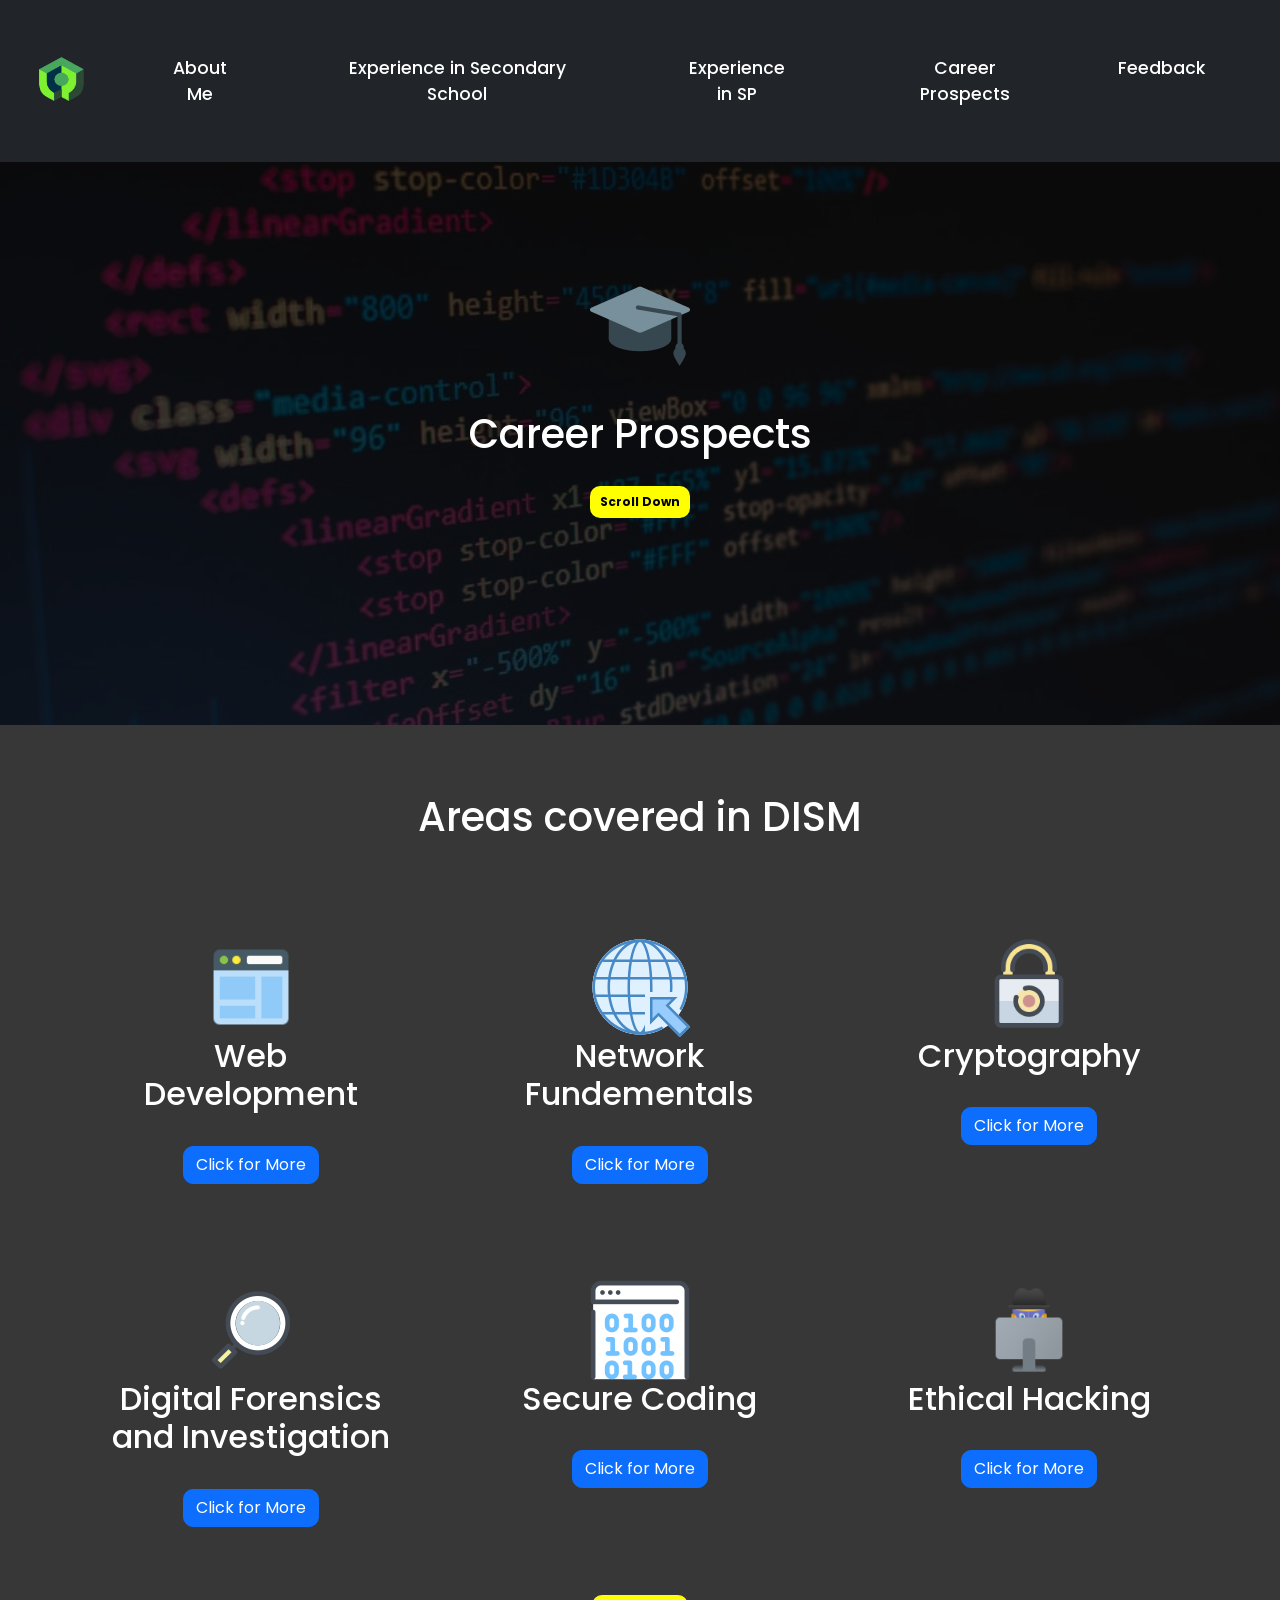
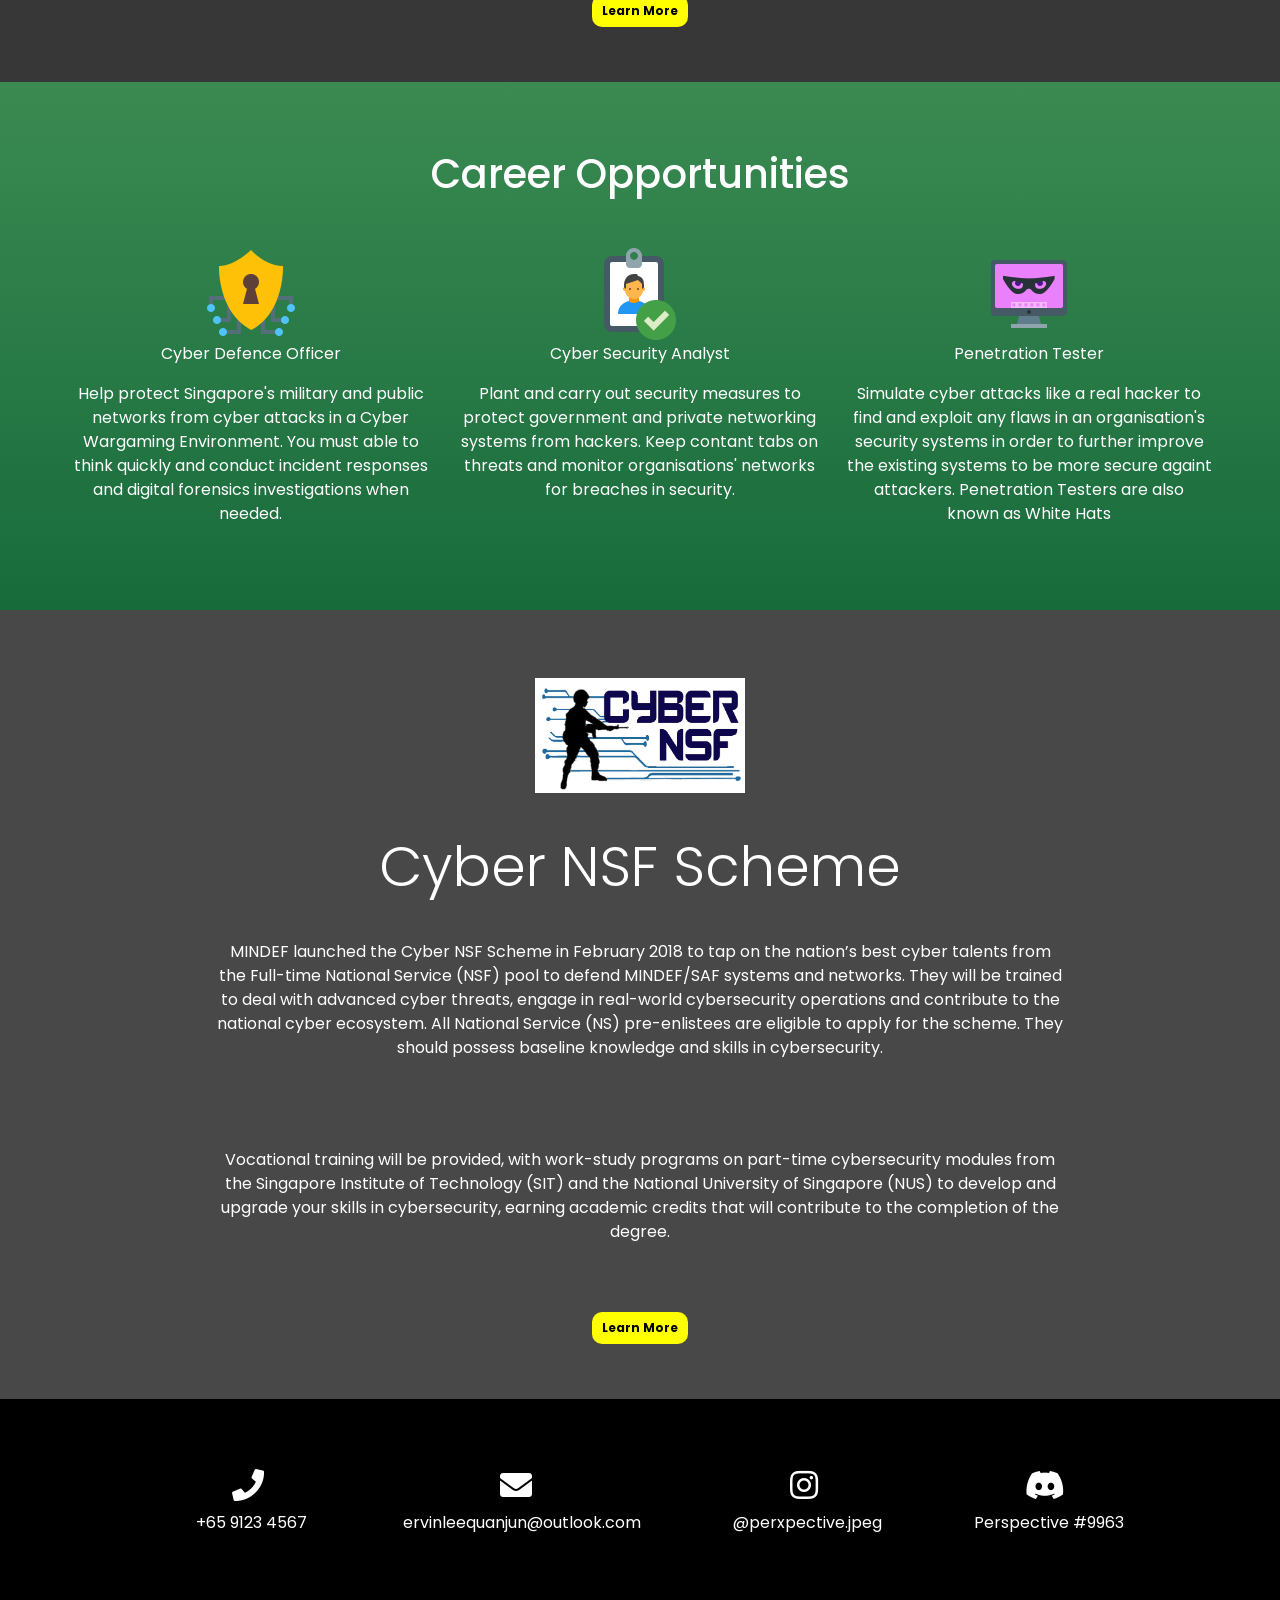
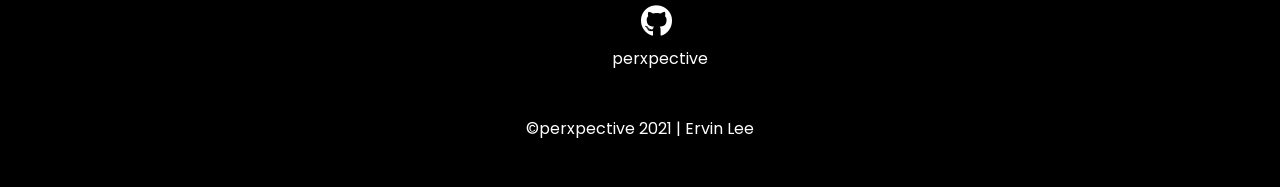
<file: html_files/career.html>
<!DOCTYPE html>
<html lang="en">

<head>
    <meta charset="UTF-8">
    <meta http-equiv="X-UA-Compatible" content="IE=edge">
    <meta name="viewport" content="width=device-width, initial-scale=1.0">
    <meta name="viewport" content="width=device-width, initial-scale=1.0">

    <link rel="preconnect" href="https://fonts.gstatic.com">
    <link href="https://fonts.googleapis.com/css2?family=Poppins:wght@200&display=swap" rel="stylesheet">
    <link rel="stylesheet" href="../css_files/background.css">
    <link rel="stylesheet" href="../css_files/styles.css">
    <link rel="shortcut icon" type="image/jpg" href="../icons/website_logo.png" />

    <!-- Font Awesome CDN -->
    <link rel="stylesheet" href="https://pro.fontawesome.com/releases/v5.10.0/css/all.css"
        integrity="sha384-AYmEC3Yw5cVb3ZcuHtOA93w35dYTsvhLPVnYs9eStHfGJvOvKxVfELGroGkvsg+p" crossorigin="anonymous" />
    
    <!--Animate.css CDN-->
    <link rel="stylesheet" href="https://cdnjs.cloudflare.com/ajax/libs/animate.css/4.1.1/animate.min.css" />
    
    <!-- CSS Bootstrap CDN-->
    <link href="https://cdn.jsdelivr.net/npm/bootstrap@5.0.2/dist/css/bootstrap.min.css" rel="stylesheet" integrity="sha384-EVSTQN3/azprG1Anm3QDgpJLIm9Nao0Yz1ztcQTwFspd3yD65VohhpuuCOmLASjC" crossorigin="anonymous">
    
    <!-- JS Bootstrap CDN -->
    <script src="https://code.jquery.com/jquery-3.2.1.slim.min.js"
        integrity="sha384-KJ3o2DKtIkvYIK3UENzmM7KCkRr/rE9/Qpg6aAZGJwFDMVNA/GpGFF93hXpG5KkN"
        crossorigin="anonymous"></script>
    <script src="https://cdnjs.cloudflare.com/ajax/libs/popper.js/1.12.9/umd/popper.min.js"
        integrity="sha384-ApNbgh9B+Y1QKtv3Rn7W3mgPxhU9K/ScQsAP7hUibX39j7fakFPskvXusvfa0b4Q"
        crossorigin="anonymous"></script>
    <script src="https://maxcdn.bootstrapcdn.com/bootstrap/4.0.0/js/bootstrap.min.js"
        integrity="sha384-JZR6Spejh4U02d8jOt6vLEHfe/JQGiRRSQQxSfFWpi1MquVdAyjUar5+76PVCmYl"
        crossorigin="anonymous"></script>
        
    <title>Career Prospects</title>
    <!--
        Note: Website icon created by me using Photoshop, no attribution is required
        All icons are sourced from icons8.com
    -->
</head>

<body>
    <!-- Navigation Bar -->
    <nav class="navbar navbar-expand-lg bg-dark navbar-dark fixed-top">
        <a href="index.html" class="navbar-brand"><img src="../icons/website_logo.png" alt="website_logo" class="logo d-inline-block align-top"></a>
        <button class="navbar-toggler" role="button" data-toggle="collapse" data-target="#navigationbar"
            aria-controls="navigationbar" aria-expanded="false" aria-label="Toggle navigation">
            <span class="navbar-toggler-icon"></span>
        </button>
        <div class="collapse navbar-collapse" id="navigationbar">
            <ul class="navbar-nav mr-auto mt-2 mt-lg-0">
                <li class="animate__animated animate__backInDown nav-item"><a href="about.html">About Me</a></li>
                <li class="animate__animated animate__backInDown nav-item"><a href="secondary.html">Experience in Secondary School</a></li>
                <li class="animate__animated animate__backInDown nav-item"><a href="sp.html">Experience in SP</a></li>
                <li class="animate__animated animate__backInDown nav-item"><a href="career.html">Career Prospects</a></li>
                <li class="animate__animated animate__backInDown nav-item"><a href="feedback.html">Feedback</a></li>
            </ul>
        </div>
    </nav>
    <section>
        <!--Title Div-->
        <div class="career-title background jumbotron jumbotron-fluid text-center">
            <img src="../icons/graduation.png" alt="graduation icon">
            <h1>Career Prospects</h1>
            <a class="badge badge-warning" href="#about">Scroll Down</a>
        </div>

        <!--Areas Covered in DISM Div-->
        <div class="career-areas background container-fluid text-center p-sm-5 p-0 pt-5 pb-5" id="about">
            <h1>Areas covered in DISM</h1>
            <div class="row">
                <div class="col-md-6 col-xl-4 col-sm-12 p-5">
                    <img class="icons" src="../icons/icons8-web-96.png" alt="web development" width="100">
                    <br>
                    <p class="h2">Web Development</p>
                    <br>
                    <!-- Button trigger modal -->
                    <button type="button" class="btn btn-primary" data-toggle="modal" data-target="#webdevmodal">
                        Click for More
                    </button>
                    <!-- Modal -->
                    <div class="modal fade" id="webdevmodal" tabindex="-1" role="dialog" aria-labelledby="webdev"
                        aria-hidden="true">
                        <div class="modal-dialog" role="document">
                            <div class="modal-content">
                                <div class="modal-header">
                                    <h5 class="modal-title" id="webdev">Web Development</h5>
                                    <button type="button" class="close" data-dismiss="modal" aria-label="Close">
                                        <span aria-hidden="true">&times;</span>
                                    </button>
                                </div>
                                <div class="modal-body">
                                    Aims to equip students with the knowledge and skills in developing effective front-end web applications using Hypertext Markup Language (HTML) and Cascading Stylesheets (CSS). Students will learn to use front-end web development frameworks to further enhance their ability for rapid prototyping responsive web application.
                                </div>
                                <div class="modal-footer">
                                    <button type="button" class="btn btn-secondary" data-dismiss="modal">Close</button>
                                </div>
                            </div>
                        </div>
                    </div>
                </div>

                <div class="col-md-6 col-xl-4 col-sm-12 p-5">
                    <img class="icons" src="../icons/icons8-internet-100.png" alt="network fundementals" width="100">
                    <br>
                    <p class="h2">Network Fundementals</p>
                    <br>
                    <!-- Button trigger modal -->
                    <button type="button" class="btn btn-primary" data-toggle="modal" data-target="#network-modal">
                        Click for More
                    </button>
                    <!-- Modal -->
                    <div class="modal fade" id="network-modal" tabindex="-1" role="dialog" aria-labelledby="network" aria-hidden="true">
                        <div class="modal-dialog" role="document">
                            <div class="modal-content">
                                <div class="modal-header">
                                    <h5 class="modal-title" id="network">Network Fundementals</h5>
                                    <button type="button" class="close" data-dismiss="modal" aria-label="Close">
                                        <span aria-hidden="true">&times;</span>
                                    </button>
                                </div>
                                <div class="modal-body">
                                    Equips students with the fundamental concepts and skills in data networking, both wired and wireless. Students will learn basic network devices, functions, standards, and protocols and will acquire basic networking skills like designing and setting up a local area network.
                                </div>
                                <div class="modal-footer">
                                    <button type="button" class="btn btn-secondary" data-dismiss="modal">Close</button>
                                </div>
                            </div>
                        </div>
                    </div>
                </div>

                <div class="col-md-6 col-xl-4 col-sm-12 p-5">
                    <img class="icons" src="../icons/icons8-lock-128.png" alt="cryptography" width="100">
                    <br>
                    <p class="h2">Cryptography</p>
                    <br>
                    <!-- Button trigger modal -->
                    <button type="button" class="btn btn-primary" data-toggle="modal" data-target="#crypto-modal">
                        Click for More
                    </button>
                    <!-- Modal -->
                    <div class="modal fade" id="crypto-modal" tabindex="-1" role="dialog" aria-labelledby="crypto" aria-hidden="true">
                        <div class="modal-dialog" role="document">
                            <div class="modal-content">
                                <div class="modal-header">
                                    <h5 class="modal-title" id="crypto">Cryptography</h5>
                                    <button type="button" class="close" data-dismiss="modal" aria-label="Close">
                                        <span aria-hidden="true">&times;</span>
                                    </button>
                                </div>
                                <div class="modal-body">
                                    Teaches students the principles and application of cryptography to secure data and network. Different encryption lgorithms and techniques will be introduced, including conventional and public-key cryptography, authentication and igital signatures. Students will learn to apply these concepts to secure and authenticate electronic mails and messages. Key management, digital certificates and public-key infrastructure will be discussed to understand the deployment of public-key cryptography.
                                </div>
                                <div class="modal-footer">
                                    <button type="button" class="btn btn-secondary" data-dismiss="modal">Close</button>
                                </div>
                            </div>
                        </div>
                    </div>
                </div>
                <div class="col-md-6 col-xl-4 col-sm-12 p-5">
                    <img class="icons" src="../icons/icons8-detective-100.png" alt="dfi" width="100">
                    <p class="h2">Digital Forensics and Investigation</p>
                    <br>
                    <!-- Button trigger modal -->
                    <button type="button" class="btn btn-primary" data-toggle="modal" data-target="#forensics-modal">
                        Click for More
                    </button>
                    <!-- Modal -->
                    <div class="modal fade" id="forensics-modal" tabindex="-1" role="dialog" aria-labelledby="forensics" aria-hidden="true">
                        <div class="modal-dialog" role="document">
                            <div class="modal-content">
                                <div class="modal-header">
                                    <h5 class="modal-title" id="forensics">Digital Forensics and Investigation</h5>
                                    <button type="button" class="close" data-dismiss="modal" aria-label="Close">
                                        <span aria-hidden="true">&times;</span>
                                    </button>
                                </div>
                                <div class="modal-body">
                                    Equips students with the fundamental concepts and techniques of computer and mobile forensics. Students will learn to acquire, analyse and present both computer and mobile data as evidence. This module will cover tools and techniques of computer and mobile forensics, data recovery, imaging and storage of electronic evidence.
                                </div>
                                <div class="modal-footer">
                                    <button type="button" class="btn btn-secondary" data-dismiss="modal">Close</button>
                                </div>
                            </div>
                        </div>
                    </div>
                </div>

                <div class="col-md-6 col-xl-4 col-sm-12 p-5">
                    <img class="icons" src="../icons/icons8-online-coding-100.png" alt="secure coding" width="100">
                    <p class="h2">Secure Coding</p>
                    <br>
                    <!-- Button trigger modal -->
                    <button type="button" class="btn btn-primary" data-toggle="modal" data-target="#secure-modal">
                        Click for More
                    </button>
                    <!-- Modal -->
                    <div class="modal fade" id="secure-modal" tabindex="-1" role="dialog" aria-labelledby="secure-coding" aria-hidden="true">
                        <div class="modal-dialog" role="document">
                            <div class="modal-content">
                                <div class="modal-header">
                                    <h5 class="modal-title" id="secure-coding">Digital Forensics and Investigation</h5>
                                    <button type="button" class="close" data-dismiss="modal" aria-label="Close">
                                        <span aria-hidden="true">&times;</span>
                                    </button>
                                </div>
                                <div class="modal-body">
                                    This module covers the concepts and fundamentals of secure coding principles, and techniques to prevent security vulnerabilities in web applications. Through a series of hacking and coding practical exercises, students will learn the mplications of insecure code in applications and subsequently how to defend their web applications against potential hackers by coding securely.
                                </div>
                                <div class="modal-footer">
                                    <button type="button" class="btn btn-secondary" data-dismiss="modal">Close</button>
                                </div>
                            </div>
                        </div>
                    </div>
                </div>

                <div class="col-md-6 col-xl-4 col-sm-12 p-5">
                    <img class="icons" src="../icons/icons8-hacker-96.png" alt="hacker" width="100">
                    <p class="h2">Ethical Hacking</p>
                    <br>
                    <!-- Button trigger modal -->
                    <button type="button" class="btn btn-primary" data-toggle="modal" data-target="#hacking-modal">
                        Click for More
                    </button>
                    <!-- Modal -->
                    <div class="modal fade" id="hacking-modal" tabindex="-1" role="dialog" aria-labelledby="ethical-hacking"
                        aria-hidden="true">
                        <div class="modal-dialog" role="document">
                            <div class="modal-content">
                                <div class="modal-header">
                                    <h5 class="modal-title" id="ethical-hacking">Ethical Hacking</h5>
                                    <button type="button" class="close" data-dismiss="modal" aria-label="Close">
                                        <span aria-hidden="true">&times;</span>
                                    </button>
                                </div>
                                <div class="modal-body">
                                    Provides students with a foundation on network protocols, network security, secure coding and penetration testing to protect computer resources. Students are taught offensive and defensive skills for the organisation’s wired and wireless
                                    networks in order to protect important assets against hackers.
                                </div>
                                <div class="modal-footer">
                                    <button type="button" class="btn btn-secondary" data-dismiss="modal">Close</button>
                                </div>
                            </div>
                        </div>
                    </div>
                </div>
            </div>
            <a class="badge badge-warning" href="https://www.sp.edu.sg/soc/courses/full-time-diplomas/infocomm-security-management/what-you'll-study" target="_blank">Learn More</a>    

        </div>

        <!--Career Opportunities Div-->
        <div class="career background container-fluid text-center pt-5 pb-5 p-0 p-sm-5">
            <h1>Career Opportunities</h1>
            <div class="row">
                <div class="col-sm-12 col-md-6 col-lg-4">
                    <img src="../icons/icons8-cyber-security-96.png" alt="defend icon" class="icons">
                    <p>Cyber Defence Officer</p>
                    <p>Help protect Singapore's military and public networks from cyber attacks in a Cyber Wargaming Environment. You must able to think quickly and conduct incident responses and digital forensics investigations when needed.</p>
                </div>

                <div class="col-sm-12 col-md-6 col-lg-4">
                    <img src="../icons/icons8-id-verified-96.png" alt="security icon" class="icons">
                    <p>Cyber Security Analyst</p>
                    <p>Plant and carry out security measures to protect government and private networking systems from hackers. Keep contant tabs on threats and monitor organisations' networks for breaches in security.</p>
                </div>
                
                <div class="col-sm-12 col-md-12 col-lg-4">
                    <img src="../icons/icons8-hacking-96.png" alt="security icon" class="icons">
                    <p>Penetration Tester</p>
                    <p>Simulate cyber attacks like a real hacker to find and exploit any flaws in an organisation's security systems in order to further improve the existing systems to be more secure againt attackers. Penetration Testers are also known as White Hats</p>
                </div>
            </div>
        </div>

        <!--Cyber NSF Div-->
        <!--Background Image Source: https://wallpapersafari.com/coding-wallpaper/-->
        <div class="background cybernsf container-fluid text-center p-sm-5 p-0 m-0 pt-5 pb-5">
            <img src="../icons/cybernsf-logo.jpg" width="250" alt="cybernsf-logo" class="img-fluid">
            <p class="display-4">Cyber NSF Scheme</p>   
            <p>MINDEF launched the Cyber NSF Scheme in February 2018 to tap on the nation’s best cyber talents from the Full-time
            National Service (NSF) pool to defend MINDEF/SAF systems and networks. They will be trained to deal with advanced cyber
            threats, engage in real-world cybersecurity operations and contribute to the national cyber ecosystem. All National Service (NS) pre-enlistees are eligible to apply for the scheme. They should possess baseline knowledge and skills in cybersecurity.</p>
            <br><br>
            <p>Vocational training will be provided, with work-study programs on part-time cybersecurity modules from the Singapore Institute of Technology (SIT) and the National University of Singapore (NUS) to develop and upgrade your skills in cybersecurity, earning academic credits that will contribute to the completion of the degree.</p>
            <br><br>
            <a class="badge badge-warning" href="https://www.mindef.gov.sg/web/portal/mindef/news-and-events/latest-releases/article-detail/2018/cybernsf" target="_blank">Learn More</a>
        </div>
    </section>

    <!--Footer Div-->
    <footer>
        <ul>
            <li><a href="tel:+659123467" target="_blank"><i class="fas fa-phone fa-2x" style="color:white;"></i></a>
                <div class="d-none d-lg-block">&nbsp;&nbsp;+65 9123 4567</div>
            </li>
            <li><a href="mailto:ervinleequanjun@outlook.com?subject=Enquiries" target="_blank"><i class="fas fa-envelope fa-2x" style="color:white;"></i></a>
                <div class="d-none d-lg-block">&nbsp;&nbsp;&nbsp;ervinleequanjun@outlook.com</div>
            </li>
            <li><a href="https://instagram.com/perxpective.jpeg" target="_blank"><i class="fab fa-instagram fa-2x" style="color:white;"></i></a>
                <div class="d-none d-lg-block">&nbsp;&nbsp;@perxpective.jpeg</div>
            </li>
            <li><a href="https://discord.com/channels/@me" target="_blank"><i class="fab fa-discord fa-2x" style="color:white;"></i></a>
                <div class="d-none d-lg-block">&nbsp;&nbsp;Perspective #9963</div>
            </li>
            <li><a href="https://github.com/perxpective" target="_blank"><i class="fab fa-github fa-2x" style="color:white;"></i></a>
                <div class="d-none d-lg-block">&nbsp;&nbsp;perxpective</div>
            </li>
        </ul>
        <p>&copy;perxpective 2021 | Ervin Lee</p>
    </footer>
</body>
</html>
</file>
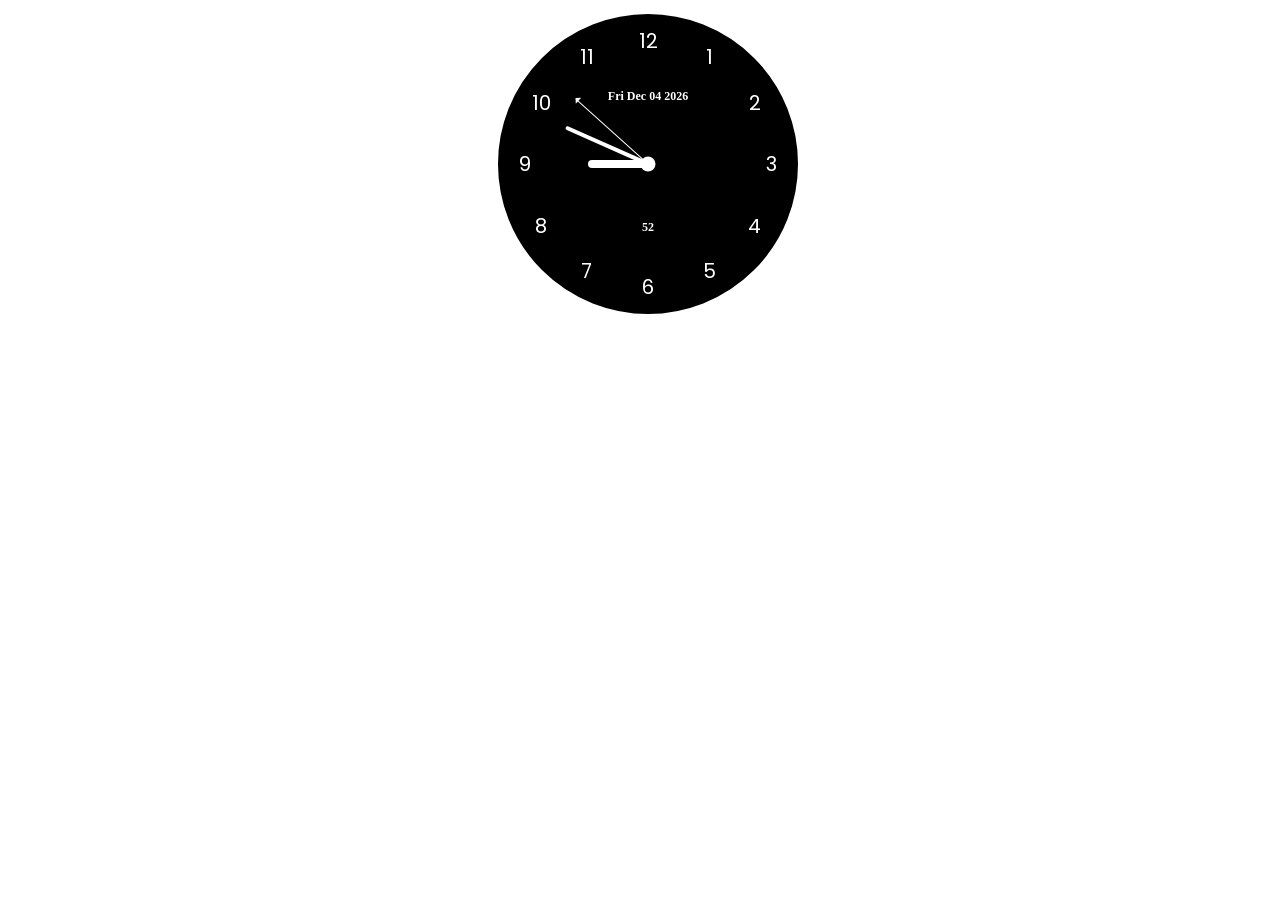
<file: html_files/clock.html>
<!DOCTYPE html>
<!--
    Note: This HTML will not appear as a link that the users will navigate. It will be in the form of an iframe in index.html for organization purposes as well as to ensure easy debugging in the functionality of the clock. This HTML file will have its own dedicated CSS and JS scripts linked to it.
-->
<html lang="en">
<link href="https://fonts.googleapis.com/css2?family=Poppins:wght@200&display=swap" rel="stylesheet">
<head>
    <link rel="stylesheet" href="../css_files/clock.css"/>
</head>

<body class="ratio ratio-1x1">
    <!-- Clock Container -->
    <div class="clock-container ratio ratio-1x1">
        <!-- Displays Current Date -->
        <div class="current-day">

        </div>
        <!-- Displays Current Seconds -->
        <div class="current-seconds">

        </div>
        <div class="current-seconds"></div>

        <!-- Display numbers on the clock -->
        <div class="clock-number num1">
            <div>1</div>
        </div>
        <div class="clock-number num2">
            <div>2</div>
        </div>
        <div class="clock-number num3">
            <div>3</div>
        </div>
        <div class="clock-number num4">
            <div>4</div>
        </div>
        <div class="clock-number num5">
            <div>5</div>
        </div>
        <div class="clock-number num6">
            <div>6</div>
        </div>
        <div class="clock-number num7">
            <div>7</div>
        </div>
        <div class="clock-number num8">
            <div>8</div>
        </div>
        <div class="clock-number num9">
            <div>9</div>
        </div>
        <div class="clock-number num10">
            <div>10</div>
        </div>
        <div class="clock-number num11">
            <div>11</div>
        </div>
        <div class="clock-number num12">
            <div>12</div>
        </div>
        <!-- Clock Hands -->
        <div class="clock-hand" id="sec">
            <div class="second-hand"></div>
        </div>
        <div class="clock-hand" id="min">
            <div class="minute-hand"></div>
        </div>
        <div class="clock-hand" id="hr">
            <div class="hour-hand"></div>
        </div>
    </div>

    <script src="../js_files/clock.js"></script>
</body>

</html>
</file>
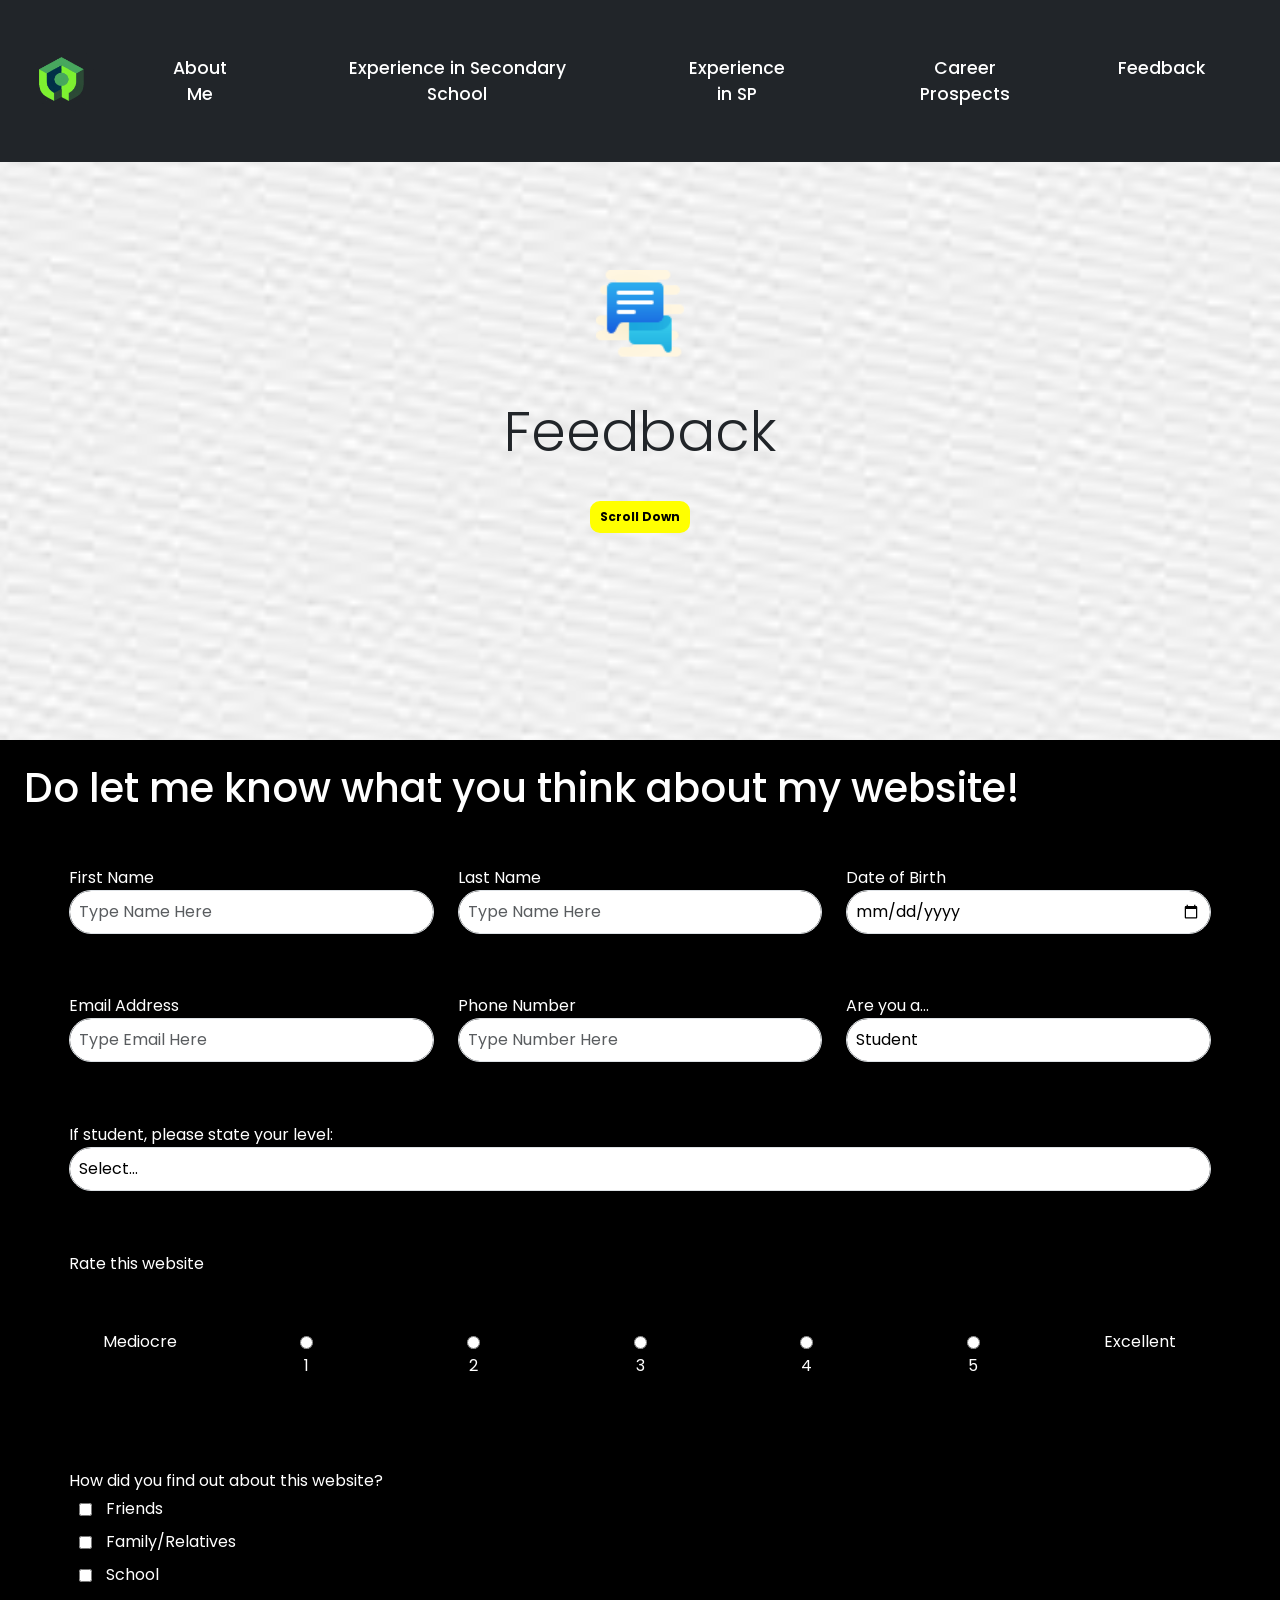
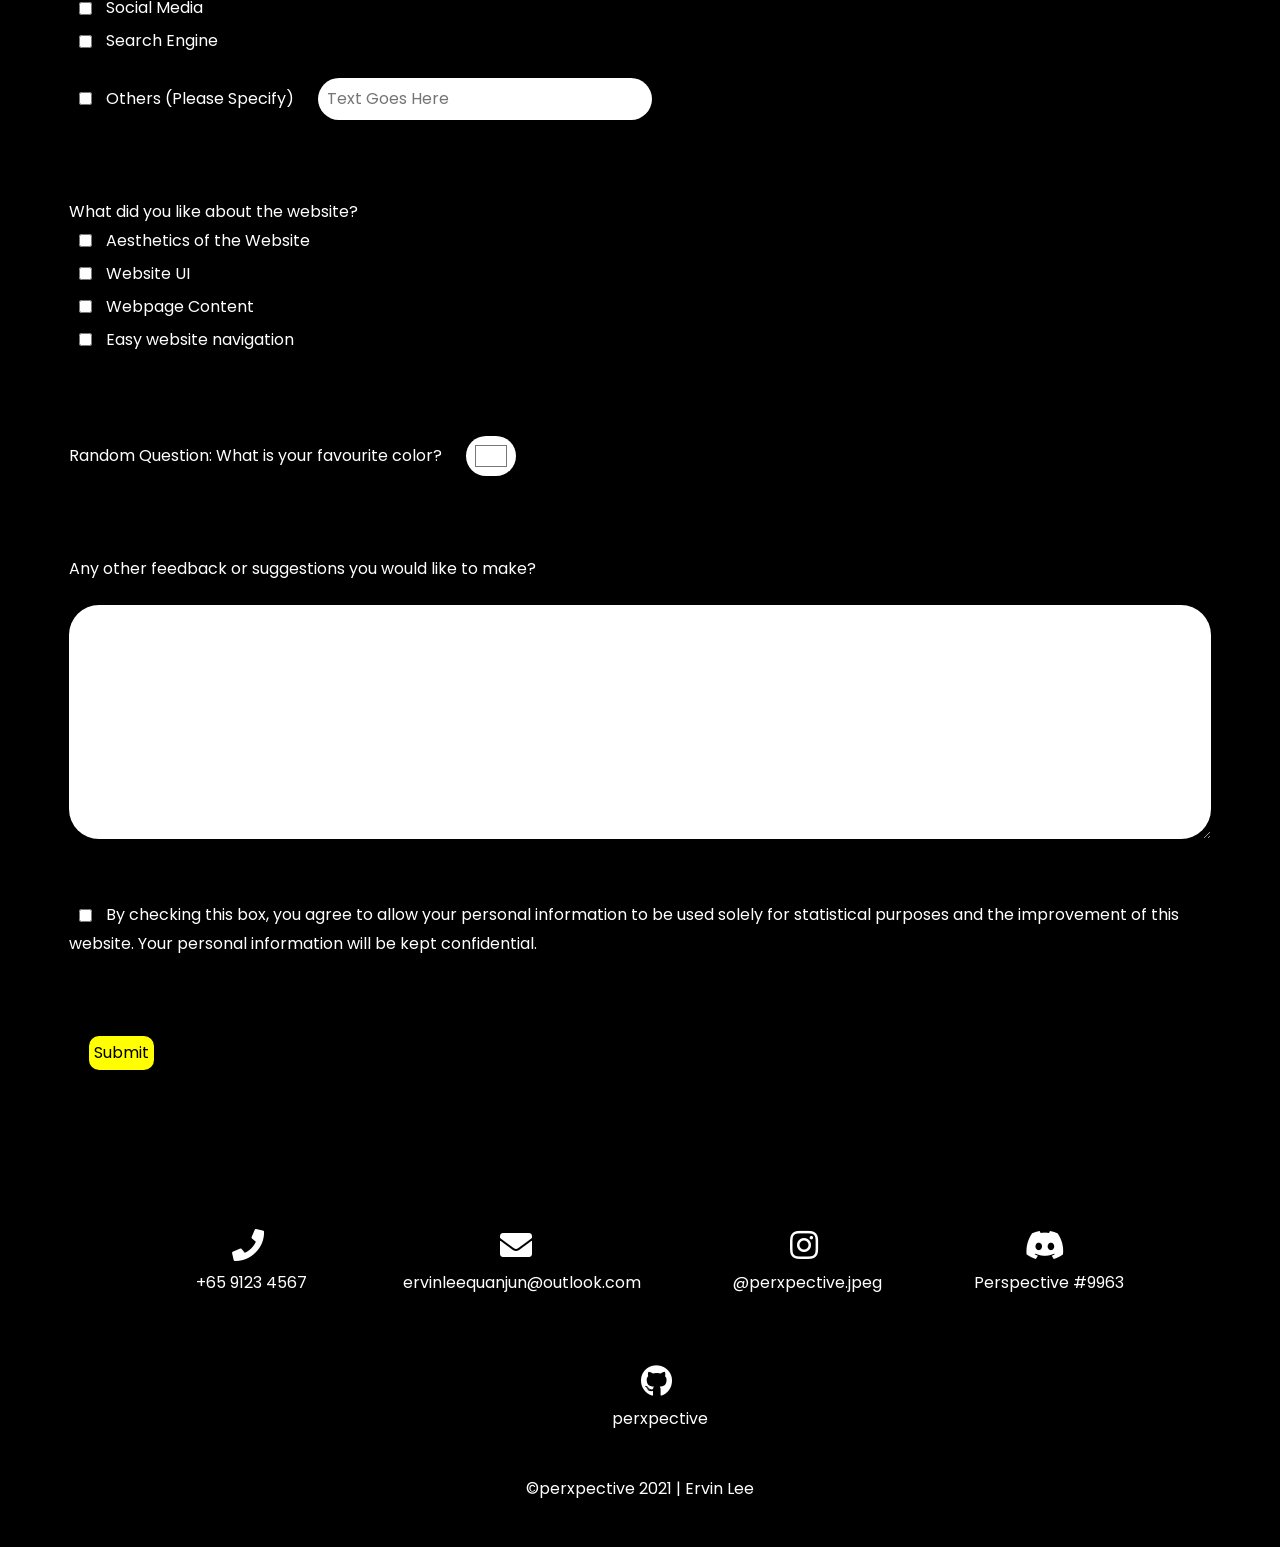
<file: html_files/feedback.html>
<!DOCTYPE html>
<html lang="en">

<head>
    <meta charset="UTF-8">
    <meta http-equiv="X-UA-Compatible" content="IE=edge">
    <meta name="viewport" content="width=device-width, initial-scale=1.0">
    <meta name="viewport" content="width=device-width, initial-scale=1.0">

    <link rel="preconnect" href="https://fonts.gstatic.com">
    <link href="https://fonts.googleapis.com/css2?family=Poppins:wght@200&display=swap" rel="stylesheet">
    <link rel="stylesheet" href="../css_files/background.css">
    <link rel="stylesheet" href="../css_files/styles.css">
    <link rel="stylesheet" href="../css_files/form.css">
    <link rel="shortcut icon" type="image/jpg" href="../icons/website_logo.png" />

    <!-- Font Awesome CDN -->
    <link rel="stylesheet" href="https://pro.fontawesome.com/releases/v5.10.0/css/all.css"
        integrity="sha384-AYmEC3Yw5cVb3ZcuHtOA93w35dYTsvhLPVnYs9eStHfGJvOvKxVfELGroGkvsg+p" crossorigin="anonymous" />
    
    <!--Animate.css CDN-->
    <link rel="stylesheet" href="https://cdnjs.cloudflare.com/ajax/libs/animate.css/4.1.1/animate.min.css" />
    
    <!-- CSS Bootstrap CDN-->
    <link href="https://cdn.jsdelivr.net/npm/bootstrap@5.0.2/dist/css/bootstrap.min.css" rel="stylesheet" integrity="sha384-EVSTQN3/azprG1Anm3QDgpJLIm9Nao0Yz1ztcQTwFspd3yD65VohhpuuCOmLASjC" crossorigin="anonymous">
    
    <script src="https://code.jquery.com/jquery-3.2.1.slim.min.js"
        integrity="sha384-KJ3o2DKtIkvYIK3UENzmM7KCkRr/rE9/Qpg6aAZGJwFDMVNA/GpGFF93hXpG5KkN"
        crossorigin="anonymous"></script>
    <script src="https://cdnjs.cloudflare.com/ajax/libs/popper.js/1.12.9/umd/popper.min.js"
        integrity="sha384-ApNbgh9B+Y1QKtv3Rn7W3mgPxhU9K/ScQsAP7hUibX39j7fakFPskvXusvfa0b4Q"
        crossorigin="anonymous"></script>
    <script src="https://maxcdn.bootstrapcdn.com/bootstrap/4.0.0/js/bootstrap.min.js"
        integrity="sha384-JZR6Spejh4U02d8jOt6vLEHfe/JQGiRRSQQxSfFWpi1MquVdAyjUar5+76PVCmYl"
        crossorigin="anonymous"></script>
        
    <script src="../js_files/formvalidate.js"></script>
    
    <title>Feedback</title>
    <!--
        Note: Website icon created by me using Photoshop, no attribution is required
        All icons are sourced from icons8.com
    -->
</head>
<body>
    <!-- Navigation Bar -->
    <nav class="navbar navbar-expand-lg bg-dark navbar-dark fixed-top">
        <a href="index.html" class="navbar-brand"><img src="../icons/website_logo.png" alt="website_logo"
                class="logo d-inline-block align-top"></a>
        <button class="navbar-toggler" role="button" data-toggle="collapse" data-target="#navigationbar" aria-controls="navigationbar" aria-expanded="false" aria-label="Toggle navigation">
            <span class="navbar-toggler-icon"></span>
        </button>
        <div class="collapse navbar-collapse" id="navigationbar">
            <ul class="navbar-nav mr-auto mt-2 mt-lg-0">
                <li class="animate__animated animate__backInDown nav-item"><a href="about.html">About Me</a></li>
                <li class="animate__animated animate__backInDown nav-item"><a href="secondary.html">Experience in Secondary School</a></li>
                <li class="animate__animated animate__backInDown nav-item"><a href="sp.html">Experience in SP</a></li>
                <li class="animate__animated animate__backInDown nav-item"><a href="career.html">Career Prospects</a></li>
                <li class="animate__animated animate__backInDown nav-item"><a href="feedback.html">Feedback</a></li>
            </ul>
        </div>
    </nav>
    <section>
        <!--Title Div-->
        <!--Background Image is created by me using Photoshop.-->
        <div class="feedback background jumbotron-fluid jumbotron text-center">
            <img src="../icons/feedback.png" alt="feedback icon" width="128" height="128">
            <p class="display-4 text-dark">Feedback</p>
            <a class="badge badge-warning" href="#more">Scroll Down</a>
        </div>
        <!--Form Div-->
        <div id="more" class="p-0 p-sm-4 pt-5">
            <p class="h1">Do let me know what you think about my website!</p>
            <form class="needs-validation" novalidate>
                <div class="row">
                    <div class="col-lg-4 col-md-6 col-xs-12 form-group">
                        <!--Name Input-->
                        <label>First Name</label>
                        <br>
                        <input class="form-control" type="text" name="first-name" placeholder="Type Name Here" required>
                        <div class="invalid-feedback">
                            Please fill in your first name
                        </div>
                    </div>
                    <div class="col-lg-4 col-md-6 col-xs-12 form-group">
                        <label>Last Name</label>
                        <br>
                        <input class="form-control" type="text" name="last-name" placeholder="Type Name Here" required>
                        <div class="invalid-feedback">
                            Please fill in your last name
                        </div>
                    </div>   
                    <div class="col-lg-4 col-md-6 col-xs-12 form-group">
                        <!--Calendar Input-->
                        <label>Date of Birth</label>
                        <br>
                        <input class="form-control" type="date" name="dob" required>
                        <div class="invalid-feedback">
                            Please fill in your date of birth
                        </div>

                    </div>                              
                </div>
                <div class="row">
                    <div class="col-lg-4 col-md-6 col-xs-12 form-group" id="email">
                        <!--Email Input-->
                        <label>Email Address</label>
                        <br>
                        <input class="form-control" type="email" name="email" placeholder="Type Email Here" required>
                        <div class="invalid-feedback">
                            Please fill in your email address
                        </div>
                    </div>
                    <div class="col-lg-4 col-md-6 col-xs-12 form-group">
                        <!--Phone Input-->
                        <label>Phone Number</label>
                        <br>
                        <input class="form-control" type="tel" name="number" placeholder="Type Number Here"  required>
                        <div class="invalid-feedback">
                            Please fill in your phone number
                        </div>
                    </div>
                    <div class="col-lg-4 col-md-6 col-xs-12 form-group" id="select">
                        <!--Dropdown Input-->
                        <label>Are you a...</label>
                        <br>
                        <select class="form-control" name="student-or-parent" >
                            <option value="student">Student</option>
                            <option value="Parent">Parent</option>
                        </select>
                        <div class="invalid-feedback">
                            Please select one option
                        </div>
                    </div>                    
                </div>
                <div>
                    <label>If student, please state your level:</label>
                    <br>
                    <select class="form-control" name="level">
                        <option>Select...</option>
                        <option value="Sec 1">Secondary 1</option>
                        <option value="Sec 2">Secondary 2</option>
                        <option value="Sec 3">Secondary 3</option>
                        <option value="Sec 4">Secondary 4</option>
                        <option value="Sec 5">Secondary 5</option>
                        <option value="ITE Nitec">ITE Nitec</option>
                        <option value="ITE Higher Nitec">ITE Higher Nitec</option>
                    </select>           
                    <div class="invalid-feedback">
                        Please select one option
                    </div>
                </div>

                <!--Radio Input-->
                <div id="radio">
                    <label>Rate this website</label>
                    <br>
                    <br>
                    <div class="row text-center">
                        <div class="col-md">
                            <label>Mediocre</label>
                        </div>
                        <div class="col-md">
                            <input type="radio" name="radio1" value="1" required><br>
                            <label style="text-align:center;">1</label>
                        </div>
                        <div class="col-md">
                            <input type="radio" name="radio1" value="2"><br>
                            <label style="text-align:center;">2</label>
                        </div>
                        <div class="col-md">
                            <input type="radio" name="radio1" value="3"><br>
                            <label style="text-align:center;">3</label>
                        </div>
                        <div class="col-md">
                            <input type="radio" name="radio1" value="4"><br>
                            <label style="text-align:center;">4</label>
                        </div>
                        <div class="col-md">
                            <input type="radio" name="radio1" value="5"><br>
                            <label style="text-align:center;">5</label>
                        </div>
                        <div class="col-md">
                            <label>Excellent</label>
                            <div class="invalid-feedback">
                                Please select one option
                            </div>
                        </div>
                    </div>
                </div>
                <!--Checkbox Inputs-->
                <div class="checkbox">
                    <label>How did you find out about this website?</label>
                    <br>
                    <input type="checkbox" name="checkbox1" value="Friends">
                    <label>Friends</label>
                    <br>
                    <input type="checkbox" name="checkbox1" value="Family/Relatives" >
                    <label>Family/Relatives</label>
                    <br>
                    <input type="checkbox" name="checkbox1" value="School" >
                    <label>School</label>
                    <br>
                    <input type="checkbox" name="checkbox1" value="Social Media" >
                    <label>Social Media</label>
                    <br>
                    <input type="checkbox" name="checkbox1" value="Search Engine" >
                    <label>Search Engine</label>
                    <br>
                    <input type="checkbox" name="checkbox1" value="Others">
                    <label>Others (Please Specify)</label>
                    <input type="text" name="others" placeholder="Text Goes Here" >
                </div>
                <div class="checkbox">
                    <label>What did you like about the website?</label>
                    <br>
                    <input type="checkbox" name="checkbox2" value="aesthetics">
                    <label>Aesthetics of the Website</label>
                    <br>
                    <input type="checkbox" name="checkbox2" value="ui">
                    <label>Website UI</label>
                    <br>
                    <input type="checkbox" name="checkbox2" value="content">
                    <label>Webpage Content</label>
                    <br>
                    <input type="checkbox" name="checkbox2" value="Social Media">
                    <label>Easy website navigation</label>
                </div>
                <div id="color">
                    <!--Color Input-->
                    <label>Random Question: What is your favourite color?</label>
                    <input type="color" name="color-picker" value="#ffffff">

                </div>
                <div id="feedback">
                    <!--Textarea Input-->
                    <label>Any other feedback or suggestions you would like to make?</label>
                    <br>
                    <br>
                    <textarea name="feedback" rows="9" cols="100"></textarea>
                </div>
                <div class="checkbox form-group">
                    <input type="checkbox" name="checkbox11" value="agree" required>
                    By checking this box, you agree to allow your personal information to be used solely for statistical purposes and the improvement of this website. Your personal information will be kept confidential.
                    <div class="invalid-feedback">
                        Please check this box to agree.
                    </div>
                </div>
                <div>
                    <!--Submit button-->
                    <input type="submit" class="button" style="margin:20px;">
                </div>
            </form>
        </div>
    </section>

    <!--Footer Div-->
    <footer>
        <ul>
            <li><a href="tel:+659123467" target="_blank"><i class="fas fa-phone fa-2x" style="color:white;"></i></a>
                <div class="d-none d-lg-block">&nbsp;&nbsp;+65 9123 4567</div>
            </li>
            <li><a href="mailto:ervinleequanjun@outlook.com?subject=Enquiries" target="_blank"><i class="fas fa-envelope fa-2x" style="color:white;"></i></a>
                <div class="d-none d-lg-block">&nbsp;&nbsp;&nbsp;ervinleequanjun@outlook.com</div>
            </li>
            <li><a href="https://instagram.com/perxpective.jpeg" target="_blank"><i class="fab fa-instagram fa-2x" style="color:white;"></i></a>
                <div class="d-none d-lg-block">&nbsp;&nbsp;@perxpective.jpeg</div>
            </li>
            <li><a href="https://discord.com/channels/@me" target="_blank"><i class="fab fa-discord fa-2x" style="color:white;"></i></a>
                <div class="d-none d-lg-block">&nbsp;&nbsp;Perspective #9963</div>
            </li>
            <li><a href="https://github.com/perxpective" target="_blank"><i class="fab fa-github fa-2x" style="color:white;"></i></a>
                <div class="d-none d-lg-block">&nbsp;&nbsp;perxpective</div>
            </li>
        </ul>
        <p>&copy;perxpective 2021 | Ervin Lee</p>
    </footer>
</body>

</html>
</file>
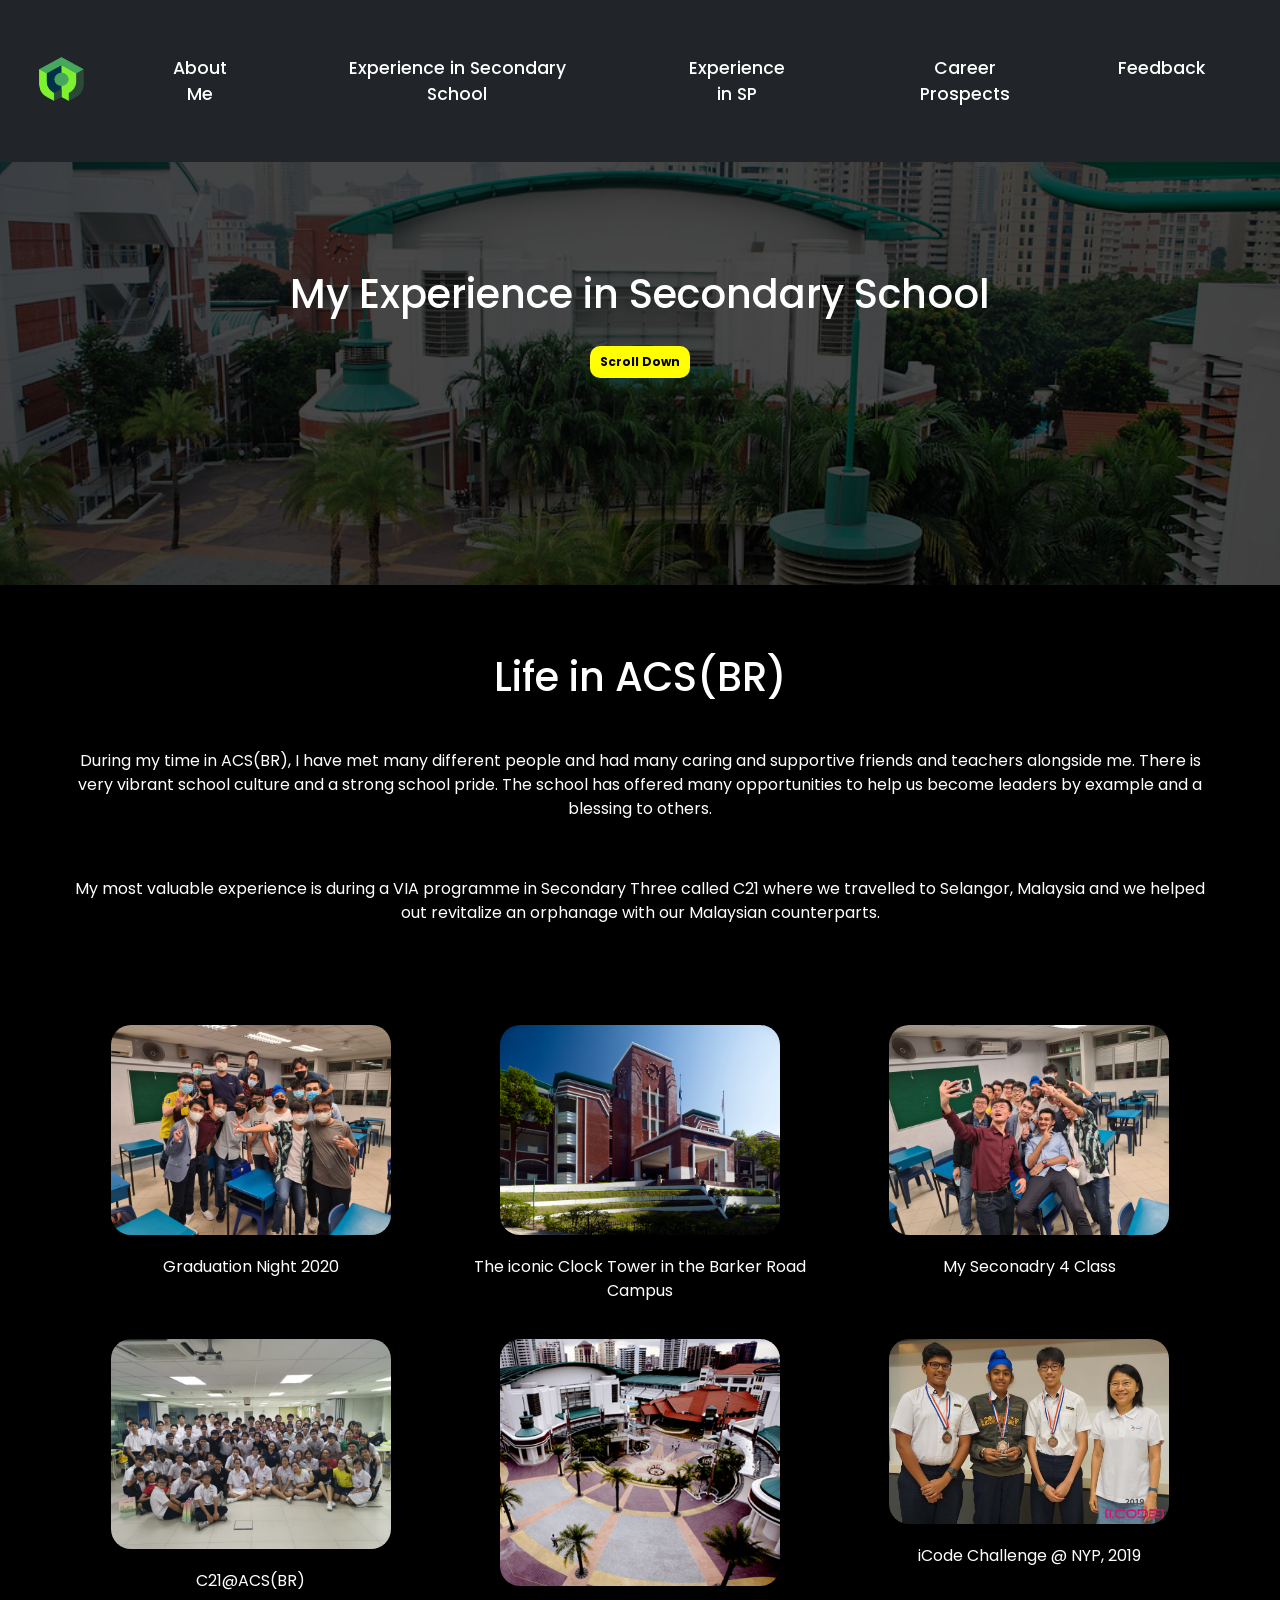
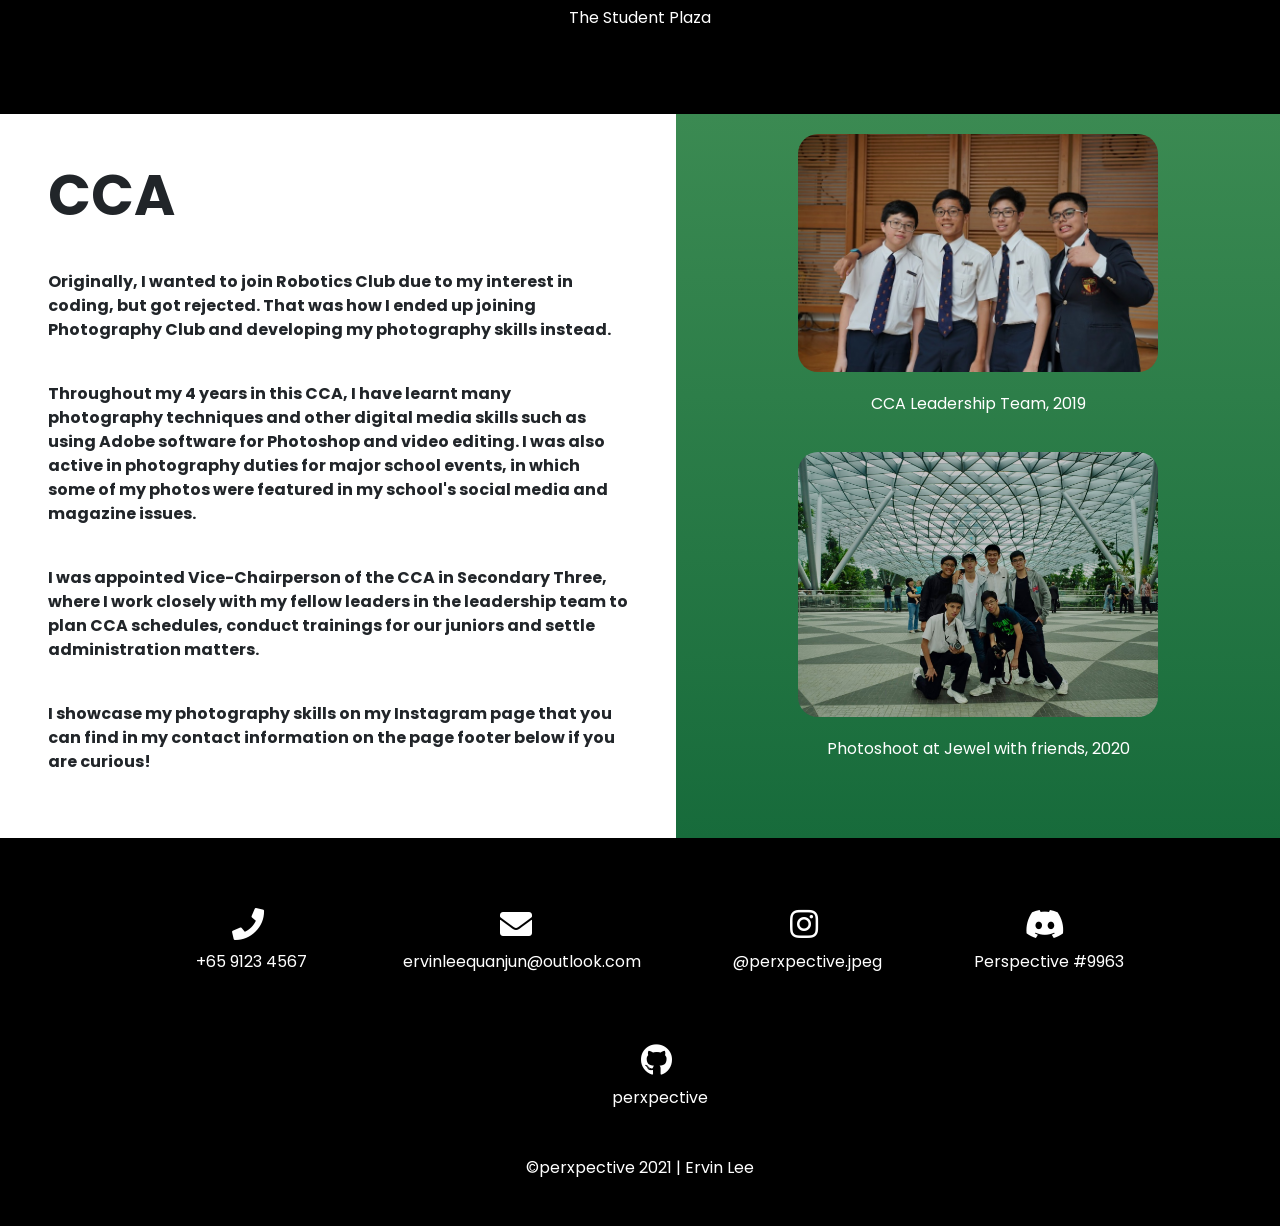
<file: html_files/secondary.html>
<!DOCTYPE html>
<html lang="en">

<head>
    <meta charset="UTF-8">
    <meta http-equiv="X-UA-Compatible" content="IE=edge">
    <meta name="viewport" content="width=device-width, initial-scale=1.0">
    <meta name="viewport" content="width=device-widbth, initial-scale=1.0">

    <link rel="preconnect" href="https://fonts.gstatic.com">
    <link href="https://fonts.googleapis.com/css2?family=Poppins:wght@200&display=swap" rel="stylesheet">
    <link rel="stylesheet" href="../css_files/styles.css">
    <link rel="stylesheet" href="../css_files/background.css">
    <link rel="shortcut icon" type="image/jpg" href="../icons/website_logo.png" />

    <!-- Font Awesome CDN -->
    <link rel="stylesheet" href="https://pro.fontawesome.com/releases/v5.10.0/css/all.css"
        integrity="sha384-AYmEC3Yw5cVb3ZcuHtOA93w35dYTsvhLPVnYs9eStHfGJvOvKxVfELGroGkvsg+p" crossorigin="anonymous" />

    <!--Animate.css CDN-->
    <link rel="stylesheet" href="https://cdnjs.cloudflare.com/ajax/libs/animate.css/4.1.1/animate.min.css" />

    <!-- CSS Bootstrap CDN-->
    <link href="https://cdn.jsdelivr.net/npm/bootstrap@5.0.2/dist/css/bootstrap.min.css" rel="stylesheet" integrity="sha384-EVSTQN3/azprG1Anm3QDgpJLIm9Nao0Yz1ztcQTwFspd3yD65VohhpuuCOmLASjC" crossorigin="anonymous" />
    
    <!-- JS Bootstrap CDN -->
    <script src="https://code.jquery.com/jquery-3.2.1.slim.min.js"
        integrity="sha384-KJ3o2DKtIkvYIK3UENzmM7KCkRr/rE9/Qpg6aAZGJwFDMVNA/GpGFF93hXpG5KkN"
        crossorigin="anonymous"></script>
    <script src="https://cdnjs.cloudflare.com/ajax/libs/popper.js/1.12.9/umd/popper.min.js"
        integrity="sha384-ApNbgh9B+Y1QKtv3Rn7W3mgPxhU9K/ScQsAP7hUibX39j7fakFPskvXusvfa0b4Q"
        crossorigin="anonymous"></script>
    <script src="https://maxcdn.bootstrapcdn.com/bootstrap/4.0.0/js/bootstrap.min.js"
        integrity="sha384-JZR6Spejh4U02d8jOt6vLEHfe/JQGiRRSQQxSfFWpi1MquVdAyjUar5+76PVCmYl"
        crossorigin="anonymous"></script>

    <title>Experience in Secondary School</title>
    <!--
        Note: Website icon created by me using Photoshop, no attribution is required
        All icons are sourced from icons8.com
    -->
</head>

<body>
    <!-- Navigation Bar -->
    <nav class="navbar navbar-expand-lg bg-dark navbar-dark fixed-top">
        <a href="index.html" class="navbar-brand"><img src="../icons/website_logo.png" alt="website_logo"
                class="logo d-inline-block align-top"></a>
        <button class="navbar-toggler" role="button" data-toggle="collapse" data-target="#navigationbar"
            aria-controls="navigationbar" aria-expanded="false" aria-label="Toggle navigation">
            <span class="navbar-toggler-icon"></span>
        </button>
        <div class="collapse navbar-collapse" id="navigationbar">
            <ul class="navbar-nav mr-auto mt-2 mt-lg-0">
                <li class="animate__animated animate__backInDown nav-item"><a href="about.html">About Me</a></li>
                <li class="animate__animated animate__backInDown nav-item"><a href="secondary.html">Experience in Secondary School</a></li>
                <li class="animate__animated animate__backInDown nav-item"><a href="sp.html">Experience in SP</a></li>
                <li class="animate__animated animate__backInDown nav-item"><a href="career.html">Career Prospects</a>
                </li>
                <li class="animate__animated animate__backInDown nav-item"><a href="feedback.html">Feedback</a></li>
            </ul>
        </div>
    </nav>  
    <section>
        <div class="secondary-title background jumbotron-fluid jumbotron text-center h-300">
            <h1>My Experience in Secondary School</h1>
            <a class="badge badge-warning" href="#about">Scroll Down</a>
        </div>
        <!--Life in ACS(BR) Div-->
        <div id="about" class="background secondary-about container-fluid text-center pt-5 p-sm-5 p-2">
            <h1>Life in ACS(BR)</h1>
            <p>During my time in ACS(BR), I have met many different people and had many caring and supportive friends and teachers alongside me. There is very vibrant school culture and a strong school pride. The school has offered many opportunities to help us become leaders by example and a blessing to others.</p>
            <p>My most valuable experience is during a VIA programme in Secondary Three called C21 where we travelled to Selangor, Malaysia and we helped out revitalize an orphanage with our Malaysian counterparts.</p>
            <br>
            <!--Images are owned by me-->
            <div class="row">
                <div class="col-xl-4 col-md-6 col-sm-12">
                    <img class="images img-fluid" src="../images/62ed380d-c4e9-4fb5-bf65-0738f5ecb94d.JPG" alt="group pic 1" width="320">
                    <p>Graduation Night 2020 </p>
                </div>
                <div class="col-xl-4 col-md-6 col-sm-12">
                    <img class="images img-fluid" src="../images/ClockTower.jpg" alt="clock tower" width="320">
                    <p>The iconic Clock Tower in the Barker Road Campus</p>
                </div> 
                <!--Sourced from: https://www.acsbr.moe.edu.sg/school-information/our-heritage-->
                <div class="col-xl-4 col-md-6 col-sm-12">
                    <img class="images img-fluid" src="../images/bb6aafe4-3390-4cda-b348-9973ae5bb5b9.JPG" alt="group pic 2" width="320">
                    <p>My Seconadry 4 Class</p>
                </div>
                <div class="col-xl-4 col-md-6 col-sm-12">
                    <img class="images img-fluid" src="../images/IMG_5442.JPG" alt="group pic 3" width="320">
                    <p>C21@ACS(BR)</p>
                </div>
                <div class="col-xl-4 col-md-6 col-sm-12">
                    <img class="images img-fluid" src="../images/ThePlaza.jpg" alt="student plaza" width="320">
                    <p>The Student Plaza</p>
                </div> <!--Sourced from: https://www.acsbr.moe.edu.sg/links/facilities/the-plaza-->
                <div class="col-xl-4 col-md-6 col-sm-12">
                    <img class="images img-fluid" src="../images/icode11.jpg" alt="icode competition photo" width="320">
                    <p>iCode Challenge @ NYP, 2019</p>
                </div>
            </div>
        </div>
        <!--CCA Div-->
        <!--Background Image created by me using Photoshop-->
        <div class="cca">
            <div class=" row m-0 p-0">
                <div class="cca1 background col-lg p-sm-5 p-4">
                    <p class="display-4 text-dark fw-bolder">CCA</p>
                    <br>    
                    <p class="text-dark fw-bolder">Originally, I wanted to join Robotics Club due to my interest in coding, but got rejected. That was how I ended up joining Photography Club and developing my photography skills instead. </p>
                    <br>
                    <p class="text-dark fw-bolder">Throughout my 4 years in this CCA, I have learnt many photography techniques and other digital media skills such as using Adobe software for Photoshop and video editing. I was also active in photography duties for major school events, in which some of my photos were featured in my school's social media and magazine issues.</p>
                    <br>
                    <p class="text-dark fw-bolder">I was appointed Vice-Chairperson of the CCA in Secondary Three, where I work closely with my fellow leaders in the leadership team to plan CCA schedules, conduct trainings for our juniors and settle administration matters.</p>
                    <br>
                    <p class="text-dark fw-bolder">I showcase my photography skills on my Instagram page that you can find in my contact information on the page footer below if you are curious!</p>  
                </div>
                <div class="cca2 col-lg">
                    <img class="images" src="../images/IMG_5759.jpg" alt="group pic" width="400">
                    <br>
                    <p>CCA Leadership Team, 2019</p>
                    <img class="images" src="../images/6ac990ab-9f8f-48e4-863a-4298c338a226.jpg" alt="group pic 2" width="400">
                    <br>
                    <p>Photoshoot at Jewel with friends, 2020</p>
                </div>                
            </div>
        </div>
    </section>
    
    <!--Footer Div-->
    <footer>
        <ul>
            <li><a href="tel:+659123467" target="_blank"><i class="fas fa-phone fa-2x" style="color:white;"></i></a><div class="d-none d-lg-block">&nbsp;&nbsp;+65 9123 4567</div>
            </li>
            <li><a href="mailto:ervinleequanjun@outlook.com?subject=Enquiries" target="_blank"><i class="fas fa-envelope fa-2x" style="color:white;"></i></a><div class="d-none d-lg-block">&nbsp;&nbsp;&nbsp;ervinleequanjun@outlook.com</div>
            </li>
            <li><a href="https://instagram.com/perxpective.jpeg" target="_blank"><i class="fab fa-instagram fa-2x" style="color:white;"></i></a><div class="d-none d-lg-block">&nbsp;&nbsp;@perxpective.jpeg</div>
            </li>
            <li><a href="https://discord.com/channels/@me" target="_blank"><i class="fab fa-discord fa-2x" style="color:white;"></i></a><div class="d-none d-lg-block">&nbsp;&nbsp;Perspective #9963</div>
            </li>
            <li><a href="https://github.com/perxpective" target="_blank"><i class="fab fa-github fa-2x" style="color:white;"></i></a><div class="d-none d-lg-block">&nbsp;&nbsp;perxpective</div>
            </li>
        </ul>
        <p>&copy;perxpective 2021 | Ervin Lee</p>
    </footer>
</body>
</html>
</file>
<file: css_files/styles.css>
/* General Styles */

* {
    background: transparent;
    border: 0;
    border-color: black;
    color: white;
    font-family: 'Poppins', sans-serif;
    font-size: 100%;
    margin: 0;
    overflow-x: hidden;
    padding: 0;
    scroll-behavior: smooth;
    vertical-align: middle;
}

/* Font Styles */

a {
    text-decoration: none;
}

p {
    margin: 0;
    overflow: hidden;
}

/* Link Styles */

nav a {
    border-radius: 30px;
    color: white;
    display: block;
    float: right;
    font-weight: 500;
    padding: 10px;
    text-align: center;
    text-decoration: none;
    transition: 0.2s;
}

/* Navigation Bar Styles */
nav.navbar>div.collapse>ul>li {
    font-size: 1.09rem;
    padding: 25px 45px;
}

nav.navbar {
    padding: 20px;
}

/* Logo and Image Adjustments */

img.logo {
    height: 4rem;
    width: 4rem;
}

img.images {
    border-radius: 40px;
    overflow: hidden;
    padding: 20px;
    text-align: center;
}

img.photo {
    float: left;
    height: auto;
    width: 50%;
}

i {
    padding: 10px;
    transition: 0.3s;
}

i:hover {
    transform: rotate(360deg) scale(1.5);
}

/* Hover/Clicking Effects */

nav a:hover {
    background-color: white;
    color: black;
    transform: scale(1.2);
    text-decoration: none;
    box-shadow: 8px 9px yellow;
}

nav a:active {
    background-color: yellow;
    transform: scale(0.9)
}

/* General Container/Jumbotron Styles */

div.jumbotron-fluid {
    height: auto;
    margin: 0;
    padding: 100px;
}

div.jumbotron-fluid > *, div.container-fluid > * {
    padding: 20px;
}

section > div.jumbotron-fluid:first-of-type {
    padding: 250px 0px 200px 0px;
}

div.cca1 {
    padding: 75px;
}

/* SP Styles */

section>.sp, section>.sp-timetable {
    padding: 50px;
}

div.soc2 {
    padding: 50px;
}

/* Width Text Style */

.soc2>h1, .soc2>p, .cybernsf p, .about-career p {
    width: 75%;
    margin: 0 auto;
}

/*Secondary School Styles*/

.cca2, .career {
    text-align: center;
}

.cca1 p {
    text-align: left;
}

/* Button Styles */

a.badge-warning {
    padding: 10px;
    transition: 0.3s;
    border-radius: 10px;
    background: yellow;
    color:black;
    text-decoration: none;
}

a.badge-warning:hover {
    color: yellow;
    background: black;
    border-radius: 20px;
    transform: scale(1.3);
    box-shadow: 4px 4px yellow;
}

a.badge-warning:active {
    background-color: white;
    color: black;
    transform: scale(0.9)
}

button.btn-primary {
    border-radius: 10px;
    transition: 0.3s
}

button.btn-primary:hover {
    transform: scale(1.2);
    color: blue;
    background-color: white;
    font-weight: 500;
}

/* Footer Styles */

footer {
    background-color: black;
    padding: 30px;
    text-align: center;
}

footer ul li {
    display: inline-block;
    list-style-type: none;
    padding: 30px 40px;
}

footer > ul > li {
    display: inline-block;
}

footer>ul>li>a>img {
    transition: 0.3s
}

footer>ul>li>a>img:hover {
    transform: scale(1.5)
}

/* Column Styles */

div.col, div.col-md {
    padding: 30px;
}

/* Table Styles */

.life-sp {
    background-color: white;
    border: 15px ridge gray;
    border-collapse: collapse;
    padding: 10px;
}

table.timetable * {
    font-family: Arial, Helvetica, sans-serif;
    font-size: 0.96em;
    background-color: white;
}

table.timetable {
    width: 100%;
    height: auto;
    overflow-x: auto;
}

table.timetable, table.timetable td {
    border-collapse: collapse;
    padding: 2px;
}

/* Modal Styles */

.modal-title, .modal-body {
    color:white;
    text-align: left;
}

div.modal-content {
    background-color:green;
}
</file>
<file: css_files/background.css>
/*Background Styles*/

/* Home Page */

div.title {
    background: url('../background/green_background.jpg'), rgba(59, 59, 59, 0.432);
    background-attachment: fixed;
}

div.about {
    background: url('../background/darkbackground.jpg'), rgba(44, 44, 44, 0.5);
    background-attachment: fixed;
}

div.secondary {
    background: url('../background/acsbrbackground.jpg'), rgba(0, 0, 0, 0.719);
    background-attachment: fixed;
}

div.sp-div {
    background: url('../background/spbackground.jpg'), rgba(0, 0, 0, 0.719);
    background-attachment: fixed;
}

div.career-div {
    background: url('../background/coding_background.jpg'), rgba(0, 0, 0, 0.719);
    background-attachment: fixed;
}

div.feedback-div {
    background: url('../background/white_background.jpg'), rgba(185, 185, 185, 0.719);
    background-attachment: unset;
}

/* About Page */

div.about-title {
    background: url('../background/astronaut.jpg'), rgba(37, 37, 37, 0.74);
    background-attachment: fixed;
}

div.about-me {
    background-color: rgb(37, 37, 37)
}

div.about-hobbies {
    background: url('../background/darkbackground.jpg'), rgba(0, 0, 0, 0.719);
    background-attachment: fixed;
}

div.about-career {
    background: linear-gradient(rgb(22, 136, 71), rgb(0, 87, 0))
}

/* Secondary School Page */

div.secondary-title {
    background: url('../background/acsbrbackground.jpg'), rgba(0, 0, 0, 0.719);
    background-attachment: fixed;
}

div.secondary-about {
    background-color: black;
}

div.cca1 {
    background-image: url("../background/cyberpunk_shiba_light.jpg");
    background-attachment: fixed;
    background-blend-mode: lighten;
}

div.cca2, .career {
    background: linear-gradient(rgb(59, 138, 82), rgb(23, 107, 59));
}

/* SP Page */

div.sp-title {
    background: url('../background/spbackground.jpg'), rgba(0, 0, 0, 0.719);
    background-attachment: fixed;
}

div.sp {
    background: linear-gradient(rgb(255, 116, 116), rgb(255, 85, 85))
}

div.sp-timetable {
    background-color: gray;
}

div.soc {
    text-align: right;
    background-color: black;
    vertical-align: middle;
    padding: 50px;
}

/* Career Page */

div.career-title {
    background: url("../background/coding_background.jpg"), rgba(0, 0, 0, 0.719);
    background-blend-mode: darken;
    background-repeat: no-repeat;
    background-size: cover;
    background-attachment: fixed;
}

div.career-areas {
    background-color: rgba(29, 29, 29, 0.884)
}

div.cybernsf {
    background: url("../background/coding_background2.jpg"), rgba(0, 0, 0, 0.719);
    background-attachment: fixed;
}

/* Feedback Page */

div.feedback {
    background: url('../background/white_background.jpg');
    background-attachment: fixed;
}

div#more {
    background-color: black;
}

div.background {
    background-blend-mode: darken;
    background-repeat: no-repeat;
    background-position: center;
    background-size: cover;
}
</file>
<file: css_files/clock.css>
body {
    animation-name: clock-animation;
    animation-iteration-count: infinite;
    animation-duration: 6s;
    width: 100%;
    height: 100%;
    display: flex;
    justify-content: center;
    align-items: center;
    font-size: 20px;
    font-family: Poppins;
    color: white;
    overflow: hidden;
}

/* Container Styles */
.clock-container {
    width: 300px;
    height: 300px;
    border: 6px solid rgb(255, 255, 255);
    border-radius: 50%;
    position: relative;
    background: rgb(0, 0, 0);
    overflow: hidden;
}

.clock-container::after {
    content: "";
    position: absolute;
    width: 15px;
    height: 15px;
    background: rgb(255, 255, 255);
    left: 50%;
    top: 50%;
    transform: translate(-50%, -50%);
    border-radius: 50%;
}

/* Clock Numbering Styles */
.clock-number {
    position: absolute;
    width: 100%;
    height: 100%;
    text-align: center;
}

.clock-number>div {
    padding: 12px;
}

/* Clock Number Rotate Transformations */
.num1 {
    transform: rotate(30deg)
}

.num1>div {
    transform: rotate(-30deg)
}

.num2 {
    transform: rotate(60deg)
}

.num2>div {
    transform: rotate(-60deg)
}

.num3 {
    transform: rotate(90deg)
}

.num3>div {
    transform: rotate(-90deg)
}

.num4 {
    transform: rotate(120deg)
}

.num4>div {
    transform: rotate(-120deg)
}

.num5 {
    transform: rotate(150deg)
}

.num5>div {
    transform: rotate(-150deg)
}

.num6 {
    transform: rotate(180deg)
}

.num6>div {
    transform: rotate(-180deg)
}

.num7 {
    transform: rotate(210deg)
}

.num7>div {
    transform: rotate(-210deg)
}

.num8 {
    transform: rotate(240deg)
}

.num8>div {
    transform: rotate(-240deg)
}

.num9 {
    transform: rotate(270deg)
}

.num9>div {
    transform: rotate(-270deg)
}

.num10 {
    transform: rotate(300deg)
}

.num10>div {
    transform: rotate(-300deg)
}

.num11 {
    transform: rotate(330deg)
}

.num11>div {
    transform: rotate(-330deg)
}

.num12 {
    transform: rotate(360deg)
}

.num12>div {
    transform: rotate(-360deg)
}

/* Clock Hand Styles */

.clock-hand {
    width: 100%;
    height: 100%;
    position: absolute;
}

.clock-hand>div {
    left: 50%;
    bottom: 50%;
    transform: translateX(-50%);
    position: absolute;
    border-radius: 12px;
}

.second-hand {
    height: 32%;
    width: 1px;
    background: rgb(255, 255, 255);
}

.minute-hand {
    height: 30%;
    width: 4px;
    background: rgb(255, 255, 255);
}

.hour-hand {
    height: 20%;
    width: 8px;
    background: rgb(255, 255, 255);
}

.second-hand::after {
    position: absolute;
    content: "";
    border-style: solid;
    border-width: 4px;
    border-color: transparent transparent rgb(255, 255, 255) transparent;
    left: 50%;
    transform: translateX(-50%);
    top: -6%;
}

/* Display Current Date and Second Styles */
.current-day {
    position: absolute;
    font-size: 12px;
    font-weight: bold;
    left: 50%;
    transform: translateX(-50%);
    top: 25%;
}

.current-seconds {
    position: absolute;
    font-size: 12px;
    font-weight: bold;
    left: 50%;
    transform: translateX(-50%);
    bottom: 25%;
    background: rgb(0, 0, 0);
    color: #fff;
    padding: 4px;
}
</file>
<file: css_files/form.css>
/* Form Styles */

form {
    width: 100%;
    height: auto;
    text-align: left;
    padding: 15px;
    float: left;
}

form>* {
    padding: 30px
}

div#more {
    padding: 50px;
}

/* Text Field Styles */

input[type="email"], input[type="tel"], input[type="text"], input[type="color"], input[type="date"], select.form-control, option, textarea {
    background-color: white;
    border-radius: 30px;
    padding: 9px;
    color: black;
    transition: 0.2s;
    font-family: 'Poppins', sans-serif;
}

input[name="others"] {
    margin: 20px;
}

input[type]:focus, select.form-control:focus, textarea:focus {
    background-color: seagreen;
    color: white;
    border-radius: 10px;
    outline: 0;
}

textarea {
    width: 100%
}

/*Checkbox Spacing*/

input[type="checkbox"] {
    margin: 10px;
}

/*Radio and Checkbox Hover Effect*/

input[type="radio"]:hover, input[type="checkbox"]:hover {
    transform: scale(2);
}

/*Radio and Checkbox Clicking Effect*/

input[type="radio"]:active, input[type="checkbox"]:active {
    transform: scale(0.9);
}

input[type="radio"], input[type="checkbox"] {
    transition: 0.3s;
}

/*Color Picker Styles*/

input[type="color"] {
    height: 40px;
    margin: 20px;
}

/* Button Styles */
input.button {
    background-color: yellow;
    transition: 0.3s;
    padding: 5px;
    border-radius: 10px;
    color: black;
}

input.button:hover {
    transform: scale(1.3);
}

input.button:active {
    transform: scale(0.9);
    background-color: black;
    color: yellow;
}
</file>
